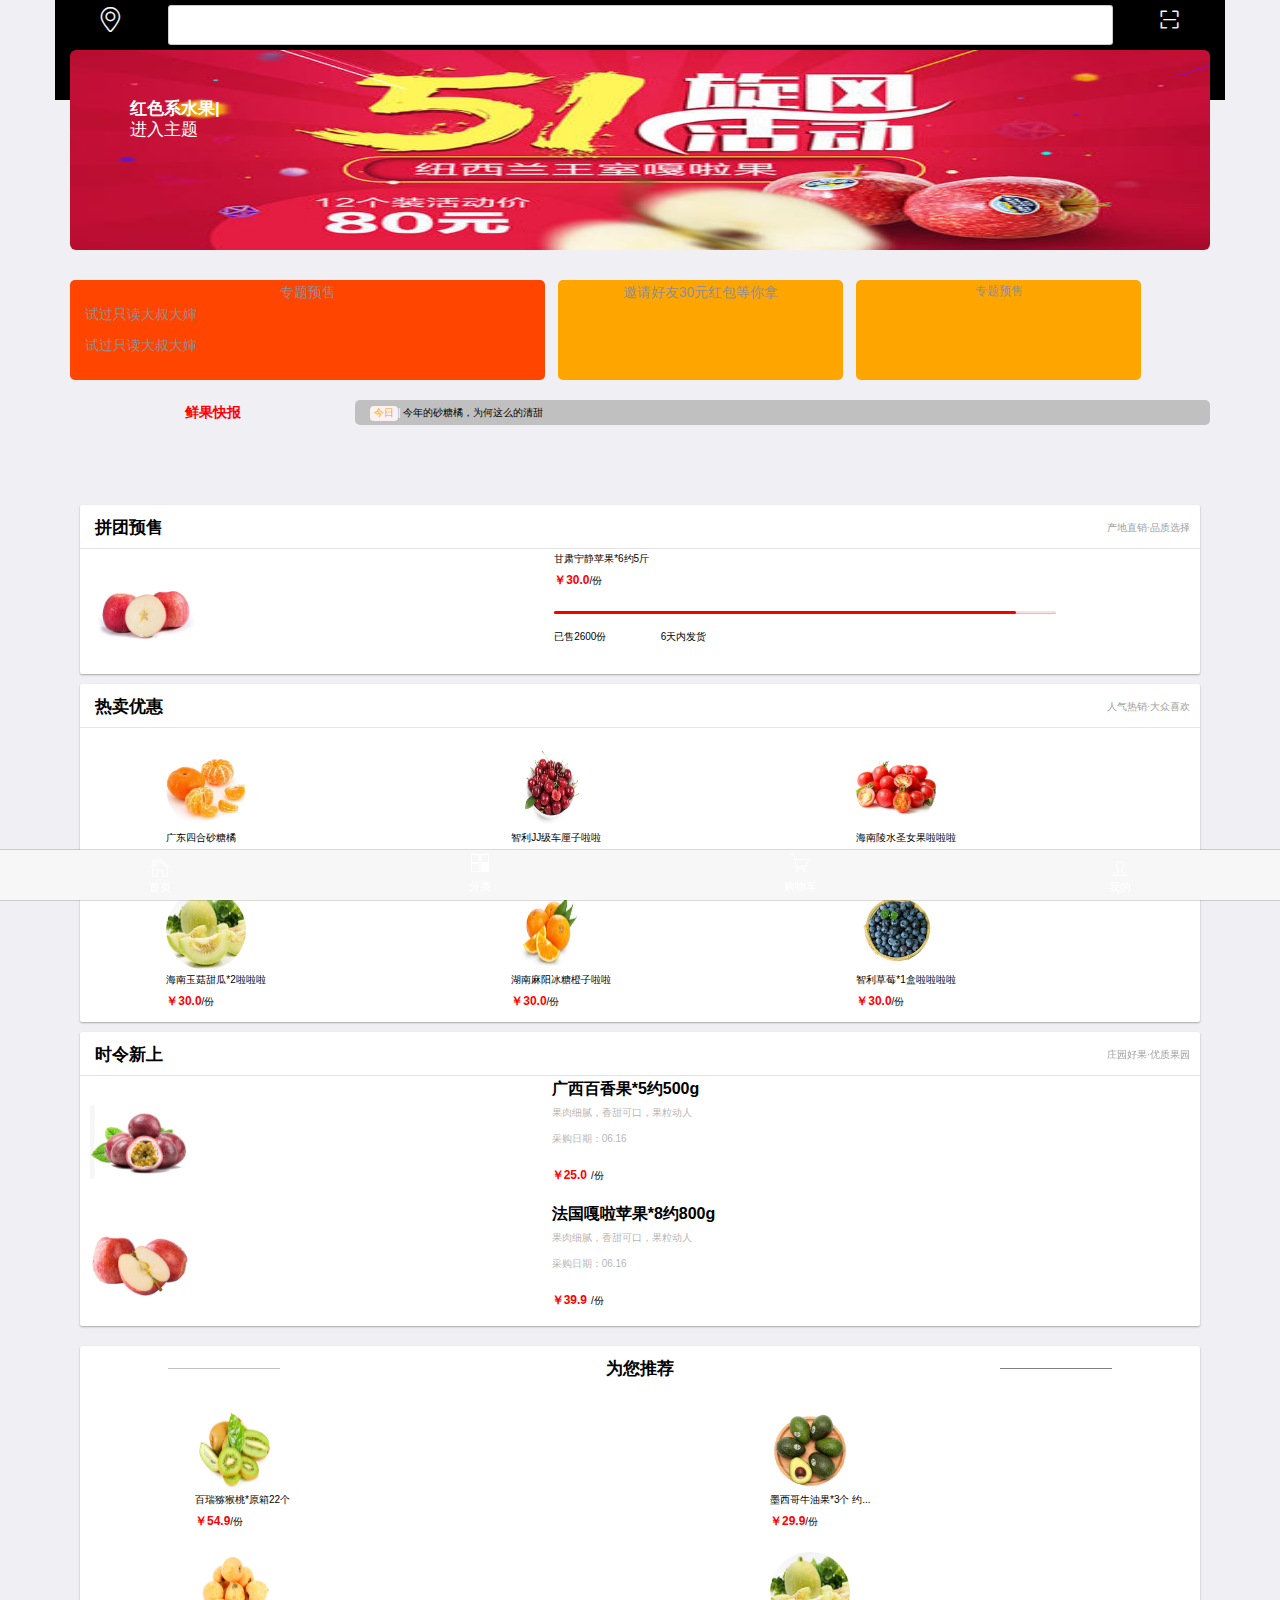
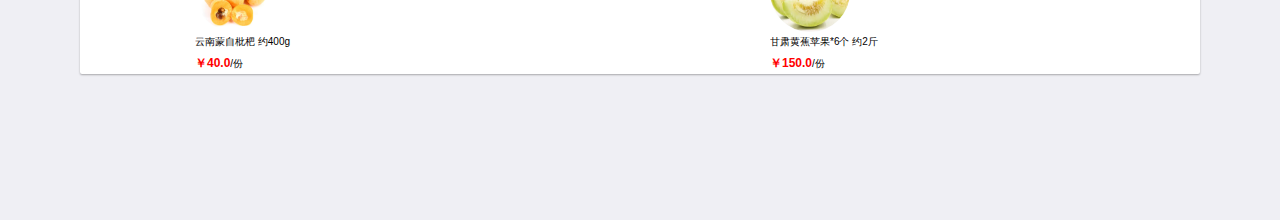
<file: index.html>
<!DOCTYPE html>
<html>

	<head>
		<meta charset="utf-8">
		<title>首页</title>
		<meta name="viewport" content="width=device-width, initial-scale=1.0">
		<!--移动App自适应-->
		<link rel="stylesheet" type="text/css" href="home改后/css/layui.css" />
		<!--layui组件-->
		<link rel="stylesheet" type="text/css" href="home改后/css/mui.css" />
		<!--mui组件-->
		<link rel="stylesheet" type="text/css" href="home改后/css/bootstrap.css" />
		<!--bootstrap-->
		<link rel="stylesheet" type="text/css" href="home改后/font/iconfont.css" />
		<!--阿里巴巴矢量图标-->
		<link rel="stylesheet" type="text/css" href="home改后/css/style.css" />
		<link rel="stylesheet" href="css/icons-extra.css" />
		<link rel="stylesheet" href="css/mui.min.css" />
		<script type="text/javascript" src="js/mui.min.js" ></script>
		<link rel="stylesheet" href="../css/bottom.css" />
		<style>
			.mui-bar-tab .mui-tab-item.mui-active {
			    color: red;
			}
			.mui-bar-tab .mui-tab-item .mui-icon-extra~.mui-tab-label {
			    font-size: 11px;
			    display: block;
			    overflow: hidden;
			    text-overflow: ellipsis;
			}
			.mui-bar .mui-icon-extra {
			    font-size: 20px;
			    position: relative;
			    z-index: 20;
			   
			}
		</style>
	</head>

	<body>
		<!--头部-->
		<header>
			<div class="container">
				<div class="row address-bar">
					<div class="col-xs-1">
						<div class="site">
							<i class="iconfont icon-map"></i>
						</div>
					</div>

					<div class="col-xs-10">
						<form  class="form-horizontal">
							<span class="search-icon">
								<i class="iconfont icon-sousuo"></i>
							</span>
							<input type="text"  placeholder="车厘子">
						</form>
					</div>

					<div class="col-xs-1">
						<div class="sand-clock">
							<i class="iconfont icon-saoma"></i>
						</div>
					</div>
				</div>
			</div>
		</header>

		<section>
			<div class="container hugescreen">
				<div class="jumbotron">
					<strong>红色系水果<span>|</span></strong>
					<div>进入主题</div>
				</div>
				<div class="row presell">
					<div class="col-xs-5">
						<div>
							<h5 class="special">
								专题预售
							</h5>
							<p>试过只读大叔大婶</p>
							<p>试过只读大叔大婶</p>
						</div>
					</div>
					<div class="col-xs-3 str">
						<div>
							<h5 class="special">邀请好友30元红包等你拿</h5>
						</div>
					</div>
					<div class="col-xs-3">
						<div>
							<h6 class="special">专题预售</h6>
						</div>
					</div>
				</div>

				<div class="row soon-the-putting">
					<div class="col-xs-3">
						<div class="wall-bulletin text-center">鲜果快报</div>
					</div>
					<div class="col-xs-9 the-clues">
						<code class="today">今日</code>|
						<p>今年的砂糖橘，为何这么的清甜</p>
					</div>
				</div>
			</div>
		</section>

		<section>
			<div class="container">
				<div class="mui-card">
					<div class="mui-card-header">拼团预售
						<div id="line-items">产地直销·品质选择</div>
					</div>
					<div class="mui-card-content">
						<div class="col-xs-3">
							<div class="imgStr">
								<img src="image/甘肃苹果.jpg" />
							</div>
						</div>

						<div class="col-xs-8">
							<div class="content price-box">
								<h4 class="price">甘肃宁静苹果*6约5斤</h4>
								<strong class="price " id="price-Color">￥30.0</strong><span class="price">/份</span>

								<div class="clearfix">
									<div class="progress-bar">
										<div class="progress"></div>
									</div>
									<div class="sold">
										<p class="price">已售2600份<span class="price">6天内发货</span></p>
									</div>
								</div>

							</div>
						</div>
					</div>
				</div>

				<div class="mui-card">
					<div class="mui-card-header">热卖优惠
						<div id="line-items">人气热销·大众喜欢</div>
					</div>
					<div class="mui-card-content-1">
						<div class="row prederential-bar">
							<div class="col-xs-3">
								<div class="img1"><img src="image/砂糖橘1.jpg"></div>
								<h5 class="price">广东四合砂糖橘</h5>
								<strong class="price " id="price-Color">￥30.0</strong><span class="price">/份</span>
							</div>
							<div class="col-xs-3">
								<div class="img1"><img src="image/车厘子1.jpg"></div>
								<h5 class="price">智利JJ级车厘子啦啦</h5>
								<strong class="price " id="price-Color">￥30.0</strong><span class="price">/份</span>
							</div>
							<div class="col-xs-3">
								<div class="img1"><img src="image/圣女果1.jpg"></div>
								<h5 class="price">海南陵水圣女果啦啦啦</h5>
								<strong class="price " id="price-Color">￥30.0</strong><span class="price">/份</span>
							</div>
						</div>

						<div class="row prederential-bar">
							<div class="col-xs-3">
								<div class="img1"><img src="image/香瓜.jpg"></div>
								<h5 class="price">海南玉菇甜瓜*2啦啦啦</h5>
								<strong class="price " id="price-Color">￥30.0</strong><span class="price">/份</span>
							</div>
							<div class="col-xs-3">
								<div class="img1"><img src="image/橙子1.jpg"></div>
								<h5 class="price">湖南麻阳冰糖橙子啦啦</h5>
								<strong class="price " id="price-Color">￥30.0</strong><span class="price">/份</span>
							</div>
							<div class="col-xs-3">
								<div class="img1"><img src="image/蓝莓.jpg"></div>
								<h5 class="price">智利草莓*1盒啦啦啦啦</h5>
								<strong class="price " id="price-Color">￥30.0</strong><span class="price">/份</span>
							</div>
						</div>
					</div>
				</div>

				<div class="mui-card">
					<div class="mui-card-header">时令新上
						<div id="line-items">庄园好果·优质果园</div>
					</div>

					<div class="row">
						<div class="mui-card-content">
							<div class="col-xs-3">
								<div class="imgStr1">
									<img src="image/百香果1.jpg" />
								</div>
							</div>

							<div class="col-xs-8">
								<div class="content price-box">
									<h2 class="price-parti">广西百香果*5约500g</h2>
									<div class="particular">
										<span>果肉细腻，香甜可口，果粒动人</span>
										<span>采购日期：06.16</span>
									</div>
									<strong class="price" id="price-Color">￥25.0</strong>
									<span class="price">/份</span>
									<!--</div>-->
								</div>
							</div>
						</div>
					</div>

					<div class="row">
						<div class="mui-card-content">
							<div class="col-xs-3">
								<div class="imgStr1">
									<img src="image/法国苹果.jpg" />
								</div>
							</div>
							<div class="col-xs-8">
								<div class="content price-box">
									<h2 class="price-parti">法国嘎啦苹果*8约800g</h2>
									<div class="particular">
										<span>果肉细腻，香甜可口，果粒动人</span>
										<span>采购日期：06.16</span>
									</div>
									<strong class="price" id="price-Color">￥39.9</strong>
									<span class="price">/份</span>
									<!--</div>-->
								</div>
							</div>
						</div>
					</div>

					<!--bottom-->
				</div>
			</div>
		</section>

		<!--
			<header>    头部标签
			<nav>		导航标签
			<article>	内容标签
			<section>	块级标签
			<aside>		侧边栏标签
			<footer>	尾部标签-->

		<article>
			<!--为您推荐-->
			<div class="container">
				<div class="mui-card">
					<div class="mui-card-header " id="panl-cen">为您推荐</div>
					<div class="mui-card-content">
						<div class="row prederential-bar for-you">
							<div class="col-xs-6">
								<div class="img2">
									<img src="image/猕猴桃1.jpg" />
								</div>
								<h5 class="price">百瑞猕猴桃*原箱22个</h5>
								<strong class="price " id="price-Color">￥54.9</strong><span class="price">/份</span>
							</div>
							<div class="col-xs-6">
								<div class="img2">
									<img src="image/牛油果.jpg" />
								</div>
								<h5 class="price">墨西哥牛油果*3个 约...</h5>
								<strong class="price " id="price-Color">￥29.9</strong><span class="price">/份</span>
							</div>
						</div>

						<div class="row prederential-bar for-you">
							<div class="col-xs-6">
								<div class="img2">
									<img src="image/枇杷1.jpg" />
								</div>
								<h5 class="price">云南蒙自枇杷 约400g</h5>
								<strong class="price " id="price-Color">￥40.0</strong><span class="price">/份</span>
							</div>
							<div class="col-xs-6">
								<div class="img2">
									<img src="image/香瓜.jpg" />
								</div>
								<h5 class="price">甘肃黄蕉苹果*6个 约2斤</h5>
								<strong class="price " id="price-Color">￥150.0</strong><span class="price">/份</span>
							</div>
						</div>

					</div>
				</div>
			</div>
		</article>
		<!--底部按钮-->
		
		<nav class="mui-bar mui-bar-tab">
			<a class="mui-tab-item mui-active" href="#">
				<span class="mui-icon mui-icon-home"></span>
				<span class="mui-tab-label">首页</span>
			</a>
			<a class="mui-tab-item " href="Friut/subpage/classify.html">
				<span class="mui-icon-extra mui-icon-extra-class"></span>
				<span class="mui-tab-label">分类</span>
			</a>
			<a class="mui-tab-item " href="Friut/subpage/shopping.html">
				<span class="mui-icon-extra mui-icon-extra-cart"></span>
				<span class="mui-tab-label">购物车</span>
			</a>
			<a class="mui-tab-item" href="Friut/subpage/personal.html">
				<span class="mui-icon mui-icon-person"></span>
				<span class="mui-tab-label">我的</span>
			</a>
		</nav>

		<!--<footer class="mui-bar mui-bar-tab">
			<div class="container">
				<a class="mui-tab-item mui-active" href="#">
					<span class="mui-icon mui-icon-home"></span>
					<span class="mui-tab-label">首页</span>
				</a>
				<a class="mui-tab-item " href="subpage/classify.html">
					<span class="mui-icon-extra mui-icon-extra-class"></span>
					<span class="mui-tab-label">分类</span>
				</a>
				<a class="mui-tab-item " href="subpage/shopping.html">
					<span class="mui-icon-extra mui-icon-extra-cart"></span>
					<span class="mui-tab-label">购物车</span>
				</a>
				<a class="mui-tab-item" href="subpage/personal.html">
					<span class="mui-icon mui-icon-person"></span>
					<span class="mui-tab-label">我的</span>
				</a>
			</div>
		</footer>-->
	
	</body>

</html>
</file>
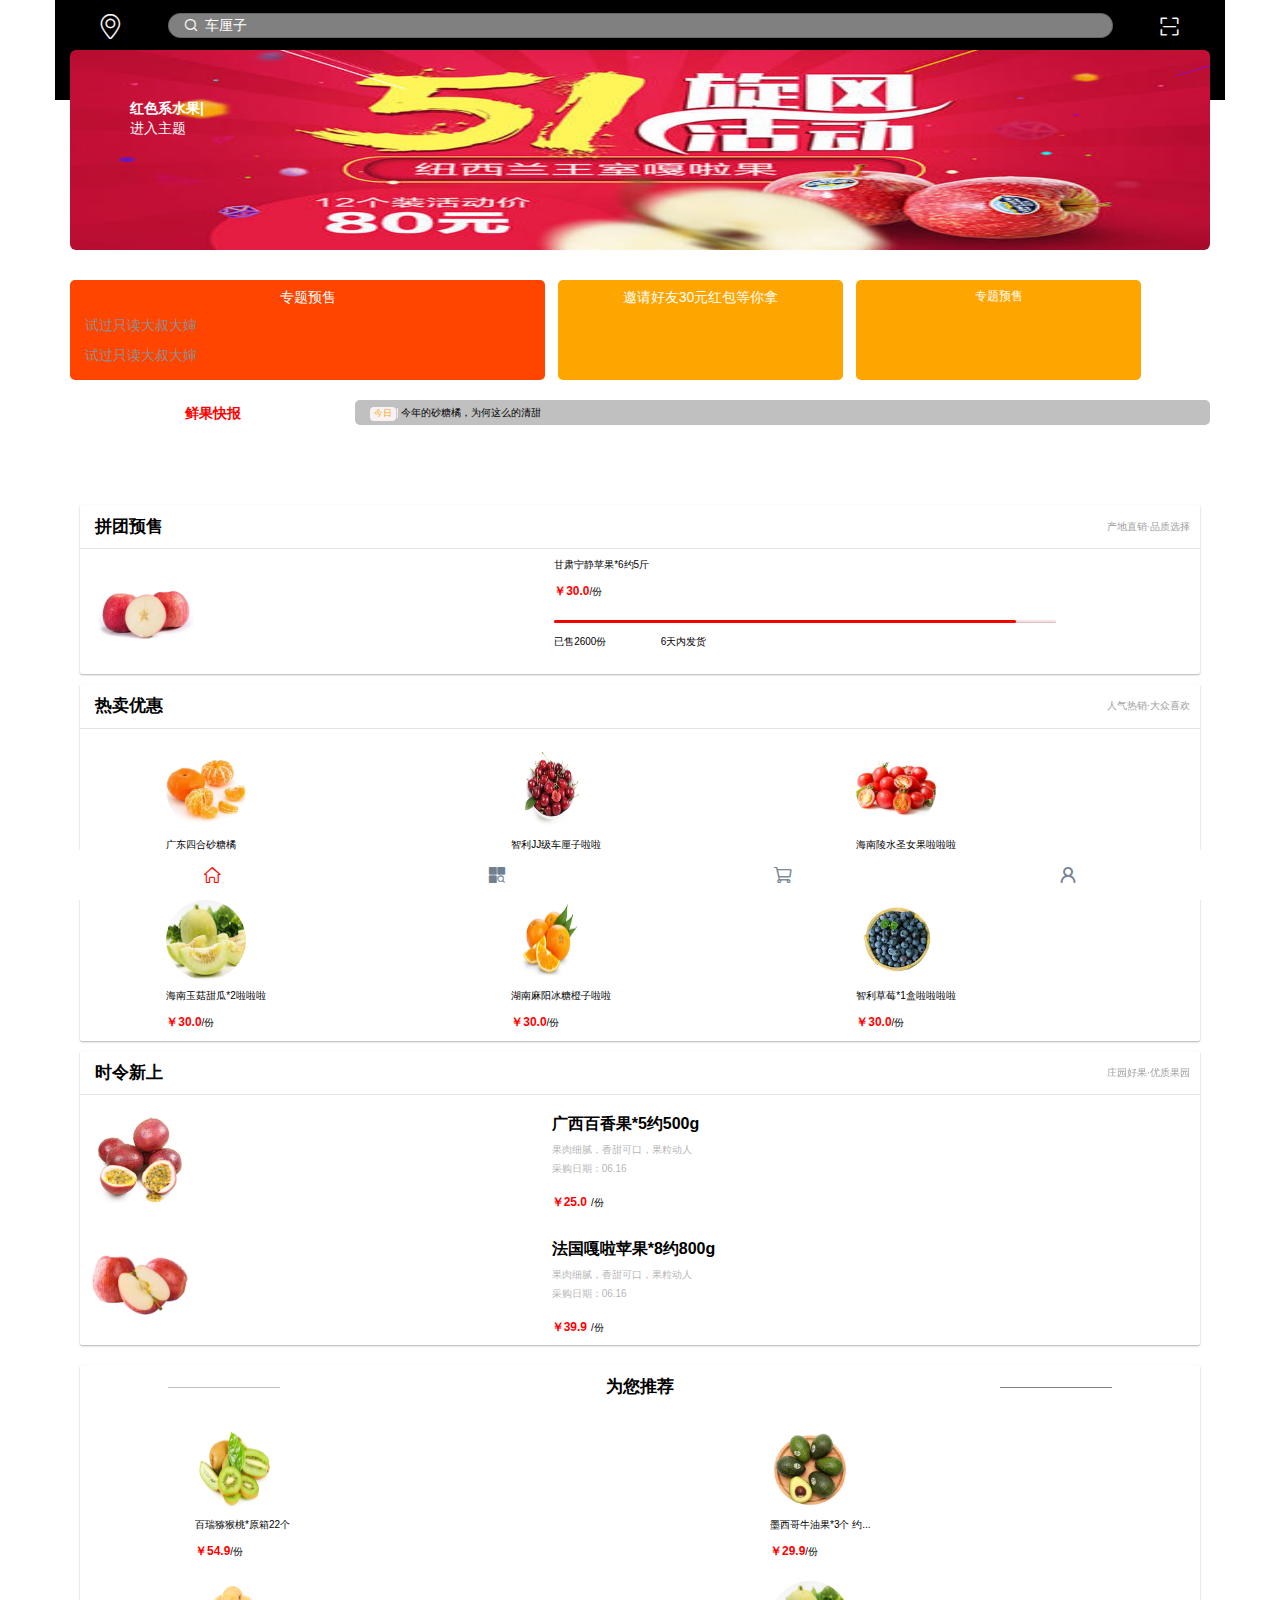
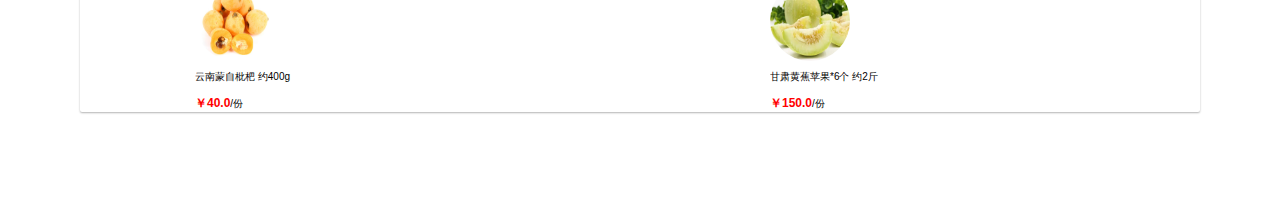
<file: home改后/home.html>
<!DOCTYPE html>
<html>

	<head>
		<meta charset="utf-8">
		<title>开始使用混合组件</title>
		<meta name="viewport" content="width=device-width, initial-scale=1.0">
		<!--移动App自适应-->
		<link rel="stylesheet" type="text/css" href="css/layui.css" />
		<!--layui组件-->
		<link rel="stylesheet" type="text/css" href="css/mui.css" />
		<!--mui组件-->
		<link rel="stylesheet" type="text/css" href="css/bootstrap.css" />
		<!--bootstrap-->
		<link rel="stylesheet" type="text/css" href="font/iconfont.css" />
		<!--阿里巴巴矢量图标-->
		<link rel="stylesheet" type="text/css" href="css/style.css" />

	</head>

	<body>
		<!--头部-->
		<header>
			<div class="container">
				<div class="row address-bar">
					<div class="col-xs-1">
						<div class="site">
							<i class="iconfont icon-map"></i>
						</div>
					</div>

					<div class="col-xs-10">
						<form  class="form-horizontal">
							<span class="search-icon">
								<i class="iconfont icon-sousuo"></i>
							</span>
							<input type="text"  placeholder="车厘子">
						</form>
					</div>

					<div class="col-xs-1">
						<div class="sand-clock">
							<i class="iconfont icon-saoma"></i>
						</div>
					</div>
				</div>
			</div>
		</header>

		<section>
			<div class="container hugescreen">
				<div class="jumbotron">
					<strong>红色系水果<span>|</span></strong>
					<div>进入主题</div>
				</div>
				<div class="row presell">
					<div class="col-xs-5">
						<div>
							<h5 class="special">
								专题预售
							</h5>
							<p>试过只读大叔大婶</p>
							<p>试过只读大叔大婶</p>
						</div>
					</div>
					<div class="col-xs-3 str">
						<div>
							<h5 class="special">邀请好友30元红包等你拿</h5>
						</div>
					</div>
					<div class="col-xs-3">
						<div>
							<h6 class="special">专题预售</h6>
						</div>
					</div>
				</div>

				<div class="row soon-the-putting">
					<div class="col-xs-3">
						<div class="wall-bulletin text-center">鲜果快报</div>
					</div>
					<div class="col-xs-9 the-clues">
						<code class="today">今日</code>|
						<p>今年的砂糖橘，为何这么的清甜</p>
					</div>
				</div>
			</div>
		</section>

		<section>
			<div class="container">
				<div class="mui-card">
					<div class="mui-card-header">拼团预售
						<div id="line-items">产地直销·品质选择</div>
					</div>
					<div class="mui-card-content">
						<div class="col-xs-3">
							<div class="imgStr">
								<img src="images/甘肃苹果.jpg" />
							</div>
						</div>

						<div class="col-xs-8">
							<div class="content price-box">
								<h4 class="price">甘肃宁静苹果*6约5斤</h4>
								<strong class="price " id="price-Color">￥30.0</strong><span class="price">/份</span>

								<div class="clearfix">
									<div class="progress-bar">
										<div class="progress"></div>
									</div>
									<div class="sold">
										<p class="price">已售2600份<span class="price">6天内发货</span></p>
									</div>
								</div>

							</div>
						</div>
					</div>
				</div>

				<div class="mui-card">
					<div class="mui-card-header">热卖优惠
						<div id="line-items">人气热销·大众喜欢</div>
					</div>
					<div class="mui-card-content-1">
						<div class="row prederential-bar">
							<div class="col-xs-3">
								<div class="img1"><img src="images/砂糖橘1.jpg"></div>
								<h5 class="price">广东四合砂糖橘</h5>
								<strong class="price " id="price-Color">￥30.0</strong><span class="price">/份</span>
							</div>
							<div class="col-xs-3">
								<div class="img1"><img src="images/车厘子1.jpg"></div>
								<h5 class="price">智利JJ级车厘子啦啦</h5>
								<strong class="price " id="price-Color">￥30.0</strong><span class="price">/份</span>
							</div>
							<div class="col-xs-3">
								<div class="img1"><img src="images/圣女果1.jpg"></div>
								<h5 class="price">海南陵水圣女果啦啦啦</h5>
								<strong class="price " id="price-Color">￥30.0</strong><span class="price">/份</span>
							</div>
						</div>

						<div class="row prederential-bar">
							<div class="col-xs-3">
								<div class="img1"><img src="images/香瓜.jpg"></div>
								<h5 class="price">海南玉菇甜瓜*2啦啦啦</h5>
								<strong class="price " id="price-Color">￥30.0</strong><span class="price">/份</span>
							</div>
							<div class="col-xs-3">
								<div class="img1"><img src="images/橙子1.jpg"></div>
								<h5 class="price">湖南麻阳冰糖橙子啦啦</h5>
								<strong class="price " id="price-Color">￥30.0</strong><span class="price">/份</span>
							</div>
							<div class="col-xs-3">
								<div class="img1"><img src="images/蓝莓.jpg"></div>
								<h5 class="price">智利草莓*1盒啦啦啦啦</h5>
								<strong class="price " id="price-Color">￥30.0</strong><span class="price">/份</span>
							</div>
						</div>
					</div>
				</div>

				<div class="mui-card">
					<div class="mui-card-header">时令新上
						<div id="line-items">庄园好果·优质果园</div>
					</div>

					<div class="row">
						<div class="mui-card-content">
							<div class="col-xs-3">
								<div class="imgStr1">
									<img src="images/百香果2.jpg" />
								</div>
							</div>

							<div class="col-xs-8">
								<div class="content price-box">
									<h2 class="price-parti">广西百香果*5约500g</h2>
									<div class="particular">
										<span>果肉细腻，香甜可口，果粒动人</span>
										<span>采购日期：06.16</span>
									</div>
									<strong class="price" id="price-Color">￥25.0</strong>
									<span class="price">/份</span>
									<!--</div>-->
								</div>
							</div>
						</div>
					</div>

					<div class="row">
						<div class="mui-card-content">
							<div class="col-xs-3">
								<div class="imgStr1">
									<img src="images/法国苹果.jpg" />
								</div>
							</div>
							<div class="col-xs-8">
								<div class="content price-box">
									<h2 class="price-parti">法国嘎啦苹果*8约800g</h2>
									<div class="particular">
										<span>果肉细腻，香甜可口，果粒动人</span>
										<span>采购日期：06.16</span>
									</div>
									<strong class="price" id="price-Color">￥39.9</strong>
									<span class="price">/份</span>
									<!--</div>-->
								</div>
							</div>
						</div>
					</div>

					<!--bottom-->
				</div>
			</div>
		</section>

		<!--
			<header>    头部标签
			<nav>		导航标签
			<article>	内容标签
			<section>	块级标签
			<aside>		侧边栏标签
			<footer>	尾部标签-->

		<article>
			<!--为您推荐-->
			<div class="container">
				<div class="mui-card">
					<div class="mui-card-header " id="panl-cen">为您推荐</div>
					<div class="mui-card-content">
						<div class="row prederential-bar for-you">
							<div class="col-xs-6">
								<div class="img2">
									<img src="images/猕猴桃1.jpg" />
								</div>
								<h5 class="price">百瑞猕猴桃*原箱22个</h5>
								<strong class="price " id="price-Color">￥54.9</strong><span class="price">/份</span>
							</div>
							<div class="col-xs-6">
								<div class="img2">
									<img src="images/牛油果.jpg" />
								</div>
								<h5 class="price">墨西哥牛油果*3个 约...</h5>
								<strong class="price " id="price-Color">￥29.9</strong><span class="price">/份</span>
							</div>
						</div>

						<div class="row prederential-bar for-you">
							<div class="col-xs-6">
								<div class="img2">
									<img src="images/枇杷1.jpg" />
								</div>
								<h5 class="price">云南蒙自枇杷 约400g</h5>
								<strong class="price " id="price-Color">￥40.0</strong><span class="price">/份</span>
							</div>
							<div class="col-xs-6">
								<div class="img2">
									<img src="images/香瓜.jpg" />
								</div>
								<h5 class="price">甘肃黄蕉苹果*6个 约2斤</h5>
								<strong class="price " id="price-Color">￥150.0</strong><span class="price">/份</span>
							</div>
						</div>

					</div>
				</div>
			</div>
		</article>
		<!--底部按钮-->

		<footer class="mui-bar mui-bar-tab">
			<div class="container">
				<a class="mui-tab-item mui-active">
					<i class="iconfont icon-shouye"></i>
				</a>
				<a class="mui-tab-item">
					<i class="iconfont icon-fenlei"></i>
				</a>
				<a class="mui-tab-item">
					<i class="iconfont icon-gouwuche"></i>
				</a>
				<a class="mui-tab-item">
					<i class="iconfont icon-changyonglianxiren"></i>
				</a>
			</div>
		</footer>
	
	</body>

</html>
</file>
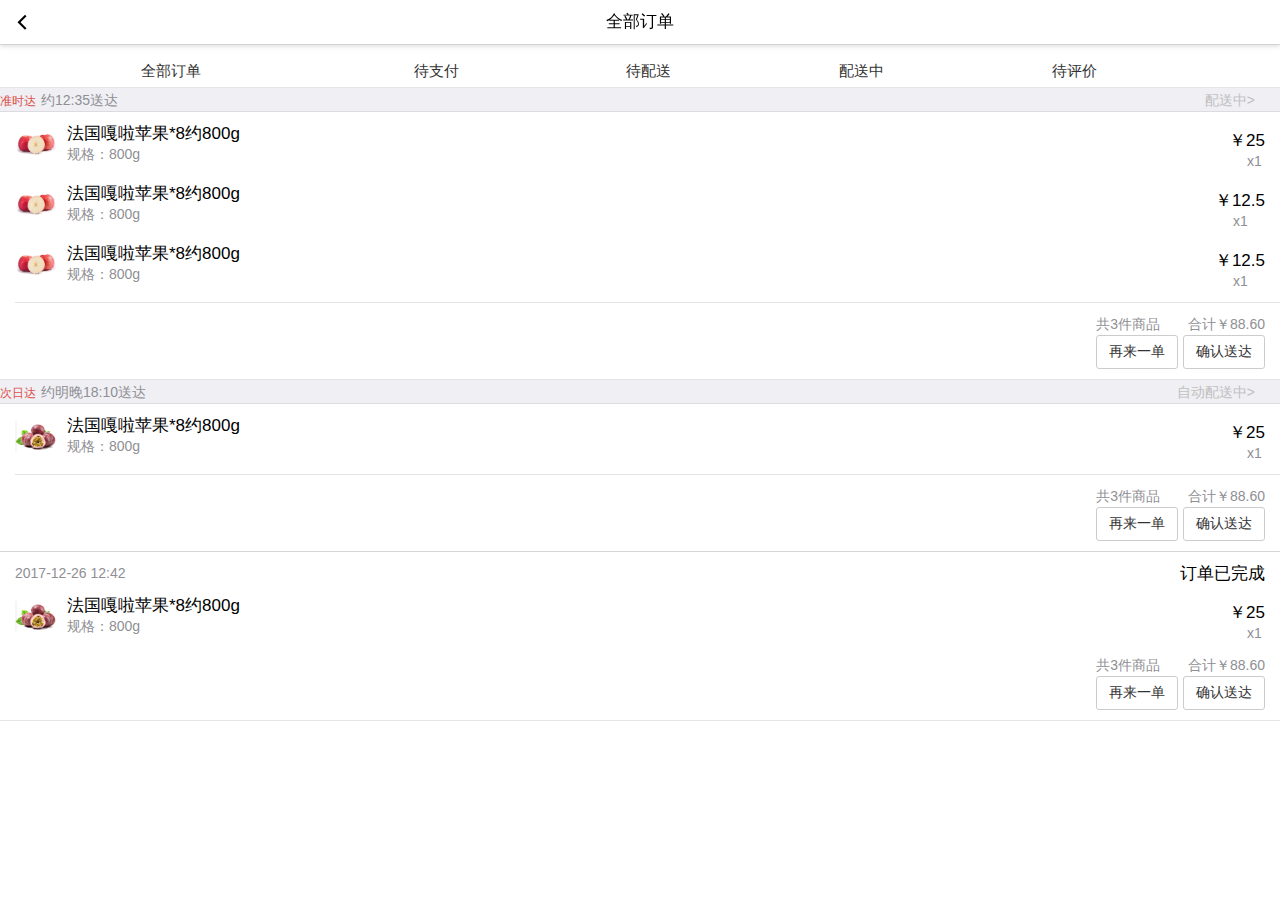
<file: subpage/orders.html>
<!DOCTYPE html>
<html>
	<head>
		<meta charset="UTF-8">
		<<title>全部订单</title>
		<meta name="viewport" content="width=device-width, initial-scale=1,maximum-scale=1, user-scalable=no">
		<meta name="apple-mobile-web-app-capable" content="yes">
		<meta name="apple-mobile-web-app-status-bar-style" content="black">
		<link rel="stylesheet" href="../css/mui.min.css" />
		<style>
			header{
				background-color: white;
			}
			body{
				background-color: white;
			}
			.ual li{
				margin-left:5px;
			}
			.p2{
				padding-left: 20px;
			}
			.a{
				margin-top: -35px;
			}
			.p3{
				padding-left: 18px;
			}
			.p5{
				padding-left: -20px;
			}
			.at{
				width: 100px;
				height: 40px;
				border:1px solid red;
			}
			.pac{
				padding-left: 20px;
			}
			.mui-content{
				margin-top: -35px;
			}
			.mui-bar-nav-c {
				top: 0;
				-webkit-box-shadow: 0 1px 6px #ccc;
				box-shadow: 0 1px 6px #ccc;
				background-color: white;
			}
			.mui-bar-nav.mui-bar .mui-icon-a {
				margin-right: -10px;
				margin-left: -10px;
				padding-right: 10px;
				padding-left: 10px;
				color: black;
			}
		</style>
	</head>
	<body>
		<header id="header" class="mui-bar mui-bar-nav mui-bar-nav-c">
			<a class="mui-action-back mui-icon mui-icon-a mui-icon-left-nav mui-pull-left" href="personal.html"></a>
			<h1 class="mui-title">全部订单</h1>
		</header>
		<div class="mui-content">
		    <ul class="mui-table-view mui-grid-view ual">
			    <li class="mui-table-view-cell mui-media mui-col-xs-3">
			        <a href="#">
			            <div class="mui-media-body">全部订单</div>
			        </a>
			    </li>
			    <li class="mui-table-view-cell mui-media mui-col-xs-2">
			        <a href="#">
			            <div class="mui-media-body">待支付</div>
			        </a>
			    </li>
			    <li class="mui-table-view-cell mui-media mui-col-xs-2">
			        <a href="#">
			            <div class="mui-media-body">待配送</div>
			        </a>
			    </li>
			    <li class="mui-table-view-cell mui-media mui-col-xs-2">
			        <a href="#">
			            <div class="mui-media-body">配送中</div>
			        </a>
			    </li>
			    <li class="mui-table-view-cell mui-media mui-col-xs-2">
			        <a href="#">
			            <div class="mui-media-body">待评价</div>
			        </a>
			    </li>
			</ul>
			<div class="container">
				<h5><span class="mui-badge mui-badge-danger mui-badge-inverted">准时达</span>约12:35送达
					<a style="margin-right: 25px;color: #C0C0C0;" href="#" class="mui-navigate-right mui-pull-right">配送中></a>
				</h5>
				<ul class="mui-table-view">
				    <li class="mui-table-view-cell mui-media">
				        <a href="javascript:;">
				            <img class="mui-media-object mui-pull-left" src="../image/甘肃苹果.jpg">
				            <div class="mui-media-body">
				            	法国嘎啦苹果*8约800g
				                <p class="mui-ellipsis">规格：800g</p>
				            </div>
				            <div class="mui-media-body mui-pull-right a">
				            	￥25
				                <p class="mui-ellipsis p3">x1</p>
				            </div>
				        </a>
				        <a href="javascript:;">
				            <img class="mui-media-object mui-pull-left" src="../image/甘肃苹果.jpg">
				            <div class="mui-media-body">
				            	法国嘎啦苹果*8约800g
				                <p class="mui-ellipsis">规格：800g</p>
				            </div>
				            <div class="mui-media-body mui-pull-right a">
				            	￥12.5
				                <p class="mui-ellipsis p3">x1</p>
				            </div>
				        </a>
				        <a href="javascript:;">
				            <img class="mui-media-object mui-pull-left" src="../image/甘肃苹果.jpg">
				            <div class="mui-media-body">
				            	法国嘎啦苹果*8约800g
				                <p class="mui-ellipsis">规格：800g</p>
				            </div>
				            <div class="mui-media-body mui-pull-right a">
				            	￥12.5
				                <p class="mui-ellipsis p3">x1</p>
				            </div>
				        </a>
				    </li>
				    <li class="mui-table-view-cell mui-media">
				   		<a href="javascript:;">
				            <div class="mui-media-body mui-pull-right">
				            	<p class="text-muted">共3件商品<span class="mui-pull-right">合计￥88.60</span></p>
				            	<button type="button" class="btn btn-default">再来一单</button>
				            	<button type="button" class="btn btn-default">确认送达</button>
				            </div>
				            
				        </a>
				    </li>
				</ul>
				<h5><span class="mui-badge mui-badge-danger mui-badge-inverted">次日达</span>约明晚18:10送达
					<a style="margin-right: 25px;color: #C0C0C0;" href="#" class="mui-navigate-right mui-pull-right">自动配送中></a>
				</h5>
				<ul class="mui-table-view">
				    <li class="mui-table-view-cell mui-media">
				        <a href="javascript:;">
				            <img class="mui-media-object mui-pull-left" src="../image/百香果1.jpg">
				            <div class="mui-media-body">
				            	法国嘎啦苹果*8约800g
				                <p class="mui-ellipsis">规格：800g</p>
				            </div>
				            <div class="mui-media-body mui-pull-right a">
				            	￥25
				                <p class="mui-ellipsis p3">x1</p>
				            </div>
				        </a>
				    </li>
				    <li class="mui-table-view-cell mui-media">
				   		<a href="javascript:;">
				            <div class="mui-media-body mui-pull-right">
				            	<p class="text-muted">共3件商品<span class="mui-pull-right">合计￥88.60</span></p>
				            	<button type="button" class="btn btn-default">再来一单</button>
				            	<button type="button" class="btn btn-default">确认送达</button>
				            </div>
				            
				        </a>
				    </li>
				</ul>
				<ul class="mui-table-view">
				    <li class="mui-table-view-cell mui-media">
				   		<a href="javascript:;">
				            <div class="mui-media-body">
				            	<p class="mui-pull-left">2017-12-26 12:42</p>
				            	<span class="mui-pull-right">订单已完成</span>
				            </div>
				        </a>
				        <a href="javascript:;">
				            <img class="mui-media-object mui-pull-left" src="../image/百香果1.jpg">
				            <div class="mui-media-body">
				            	法国嘎啦苹果*8约800g
				                <p class="mui-ellipsis">规格：800g</p>
				            </div>
				            <div class="mui-media-body mui-pull-right a">
				            	￥25
				                <p class="mui-ellipsis p3">x1</p>
				            </div>
				        </a>
				        <a href="javascript:;">
				            <div class="mui-media-body mui-pull-right">
				            	<p class="text-muted">共3件商品<span class="mui-pull-right">合计￥88.60</span></p>
				            	<button type="button" class="btn btn-default">再来一单</button>
				            	<button type="button" class="btn btn-default">确认送达</button>
				            </div>
				        </a>
				    </li>
				</ul>
			</div>
		</div>
	</body>
</html>
</file>
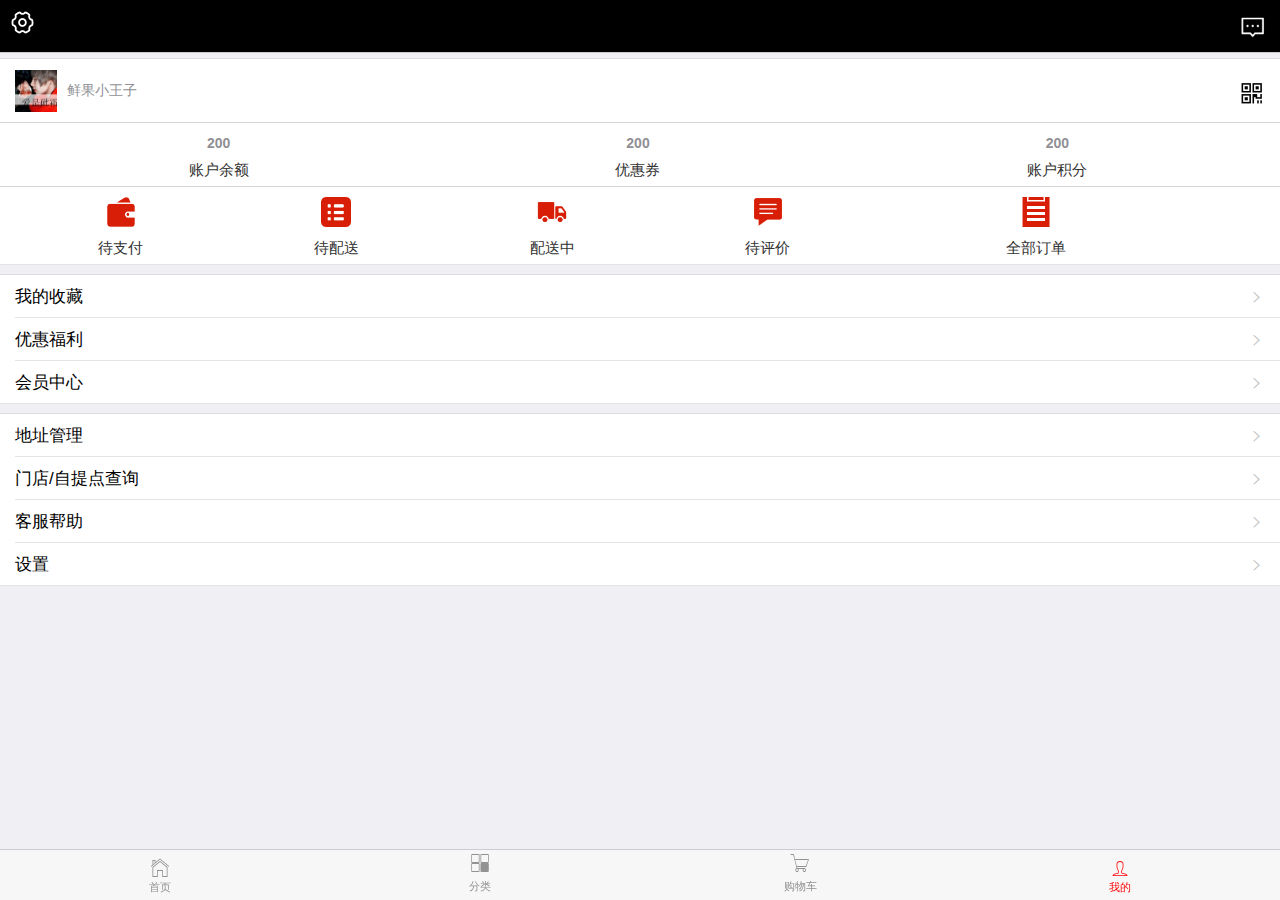
<file: subpage/personal.html>
<!DOCTYPE html>
<html>
	<head>
		<meta charset="UTF-8">
		<title>个人中心</title>
		<meta name="viewport" content="width=device-width, initial-scale=1,maximum-scale=1, user-scalable=no">
		<meta name="apple-mobile-web-app-capable" content="yes">
		<meta name="apple-mobile-web-app-status-bar-style" content="black">
		<link rel="stylesheet" href="../css/mui.min.css" />
		<link rel="stylesheet" href="../css/bottom.css" />
		<link rel="stylesheet" href="../css/icons-extra.css" />
		<style>
			.nav-top{
				width: 100%;
				height: 100px;
				/*background-color: black;*/
			}
			.nav-top span{
				color: white;
			}
			.a1 img{
				width: 30px;
				height: 30px;
			}
			.a2 img{
				width: 30px;
				height: 30px;
			}
			.ua{
				margin-top: 10px;
			}
			.p1{
				padding-top: 10px;
			}
			.img1{
				width: 30px;
				height: 30px;
			}
			.img2{
				width: 25px;
				height: 25px;
				margin-top: 10px;
			}
			.lala li{
				margin-left: 8px;
			}
			.aimg img{
				width: 30px;
				height: 30px;
				margin-left: -2px;
			}
			.s img{
				width: 25px;
				height: 25px;
			}
			.b img{
				width: 35px;
				height: 35px;
			}
			.mui-bar-nav-a {
				top: 0;
				-webkit-box-shadow: 0 1px 6px #ccc;
				box-shadow: 0 1px 6px #ccc;
				background-color: black;
			}
			.mui-bar-a{
				position: fixed;
				z-index: 10;
				right: 0;
				left: 0;
				height: 52px;
				padding-right: 10px;
				padding-left: 10px;
				border-bottom: 0;
				-webkit-box-shadow: 0 0 1px rgba(0, 0, 0, .85);
				box-shadow: 0 0 1px rgba(0, 0, 0, .85);
				-webkit-backface-visibility: hidden;
				backface-visibility: hidden
			}
			.mui-pull-left-q{
				float: left;
				margin-top: 10px;
			}
			.mui-pull-right-w {
				float: right;
				margin-top: 10px;
			}
		</style>
	</head>
	<body>
		<header class="mui-bar mui-bar-a mui-bar-nav mui-bar-nav-a s">
			<div class="mui-pull-left  mui-pull-left-q">
				<a href="#">
					<img src="../image/设置.png" />
				</a>
			</div>
			<div class="mui-pull-right mui-pull-right-w b">
				<a href="#">
					<img src="../image/message.png" />
				</a>
			</div>
		</header>
		<div class="mui-content">
			<ul class="mui-table-view">
			    <li class="mui-table-view-cell mui-media">
			        <a href="javascript:;">
			        	<img class="mui-media-object mui-pull-left" src="../image/头像.jpg">
			            <img class="mui-pull-right img2" src="../image/二维码.png">
			            <div class="mui-media-body">
			                <p class="p1">鲜果小王子</p> 
			            </div>
			        </a>
			    </li>
			</ul>
			<ul class="mui-table-view mui-grid-view">
			    <li class="mui-table-view-cell mui-media mui-col-xs-4">
			        <a href="#">
			            <p><strong>200</strong></p>
			            <div class="mui-media-body">账户余额</div>
			        </a>
			    </li>
			    <li class="mui-table-view-cell mui-media mui-col-xs-4">
			        <a href="#">
			            <p><strong>200</strong></p>
			            <div class="mui-media-body">优惠券</div>
			        </a>
			    </li>
			    <li class="mui-table-view-cell mui-media mui-col-xs-4">
			        <a href="#">
			            <p><strong>200</strong></p>
			            <div class="mui-media-body">账户积分</div>
			        </a>
			    </li>
			</ul>
			<ul class="mui-table-view mui-grid-view lala">
			    <li class="mui-table-view-cell mui-media mui-col-xs-2 lia">
			        <a href="#">
			            <img src="../image/待支付.png" class="img1">
			            <div class="mui-media-body">待支付</div>
			        </a>
			    </li>
			    <li class="mui-table-view-cell mui-media mui-col-xs-2">
			        <a href="#">
			            <img src="../image/列表清单.png" class="img1">
			            <div class="mui-media-body">待配送</div>
			        </a>
			    </li>
			    <li class="mui-table-view-cell mui-media mui-col-xs-2">
			        <a href="#">
			            <img src="../image/配送.png" class="img1">
			            <div class="mui-media-body">配送中</div>
			        </a>
			    </li>
			    <li class="mui-table-view-cell mui-media mui-col-xs-2">
			        <a href="#">
			            <img src="../image/评价.png" class="img1">
			            <div class="mui-media-body">待评价</div>
			        </a>
			    </li>
			    <li class="mui-table-view-cell mui-media mui-col-xs-3">
			        <a href="orders.html">
			            <img src="../image/订单.png" class="img1">
			            <div class="mui-media-body">全部订单</div>
			        </a>
			    </li>
			</ul>
		 	<ul class="mui-table-view ua">
		       <li class="mui-table-view-cell">
		            <a class="mui-navigate-right">我的收藏</a>
		        </li>
		        <li class="mui-table-view-cell">
		            <a class="mui-navigate-right">优惠福利</a>
		        </li>
		        <li class="mui-table-view-cell">
		            <a class="mui-navigate-right">会员中心</a>
		        </li>
		    </ul>
		    <ul class="mui-table-view ua">
		        <li class="mui-table-view-cell">
		            <a class="mui-navigate-right">地址管理</a>
		        </li>
		        <li class="mui-table-view-cell">
		            <a class="mui-navigate-right">门店/自提点查询</a>
		        </li>
		        <li class="mui-table-view-cell">
		            <a class="mui-navigate-right">客服帮助</a>
		        </li>
		         <li class="mui-table-view-cell">
		            <a class="mui-navigate-right">设置</a>
		        </li>
		    </ul>
		    <nav class="mui-bar mui-bar-tab aimg">
				<a href="../home.html" class="mui-tab-item">
					<span class="mui-icon mui-icon-home"></span>
					<span class="mui-tab-label">首页</span>
				</a>
				<a href="classify.html" class="mui-tab-item ">
					<span class="mui-icon-extra mui-icon-extra-class"></span>
					<span class="mui-tab-label">分类</span>
				</a>
				<a href="shopping.html" class="mui-tab-item" >
					<span class="mui-icon-extra mui-icon-extra-cart"></span>
					<span class="mui-tab-label">购物车</span>
				</a>
				<a class="mui-tab-item mui-active" href="#">
					<span class="mui-icon mui-icon-person"></span>
					<span class="mui-tab-label">我的</span>
				</a>
			</nav>
		</div>
		
	</body>
</html>
</file>
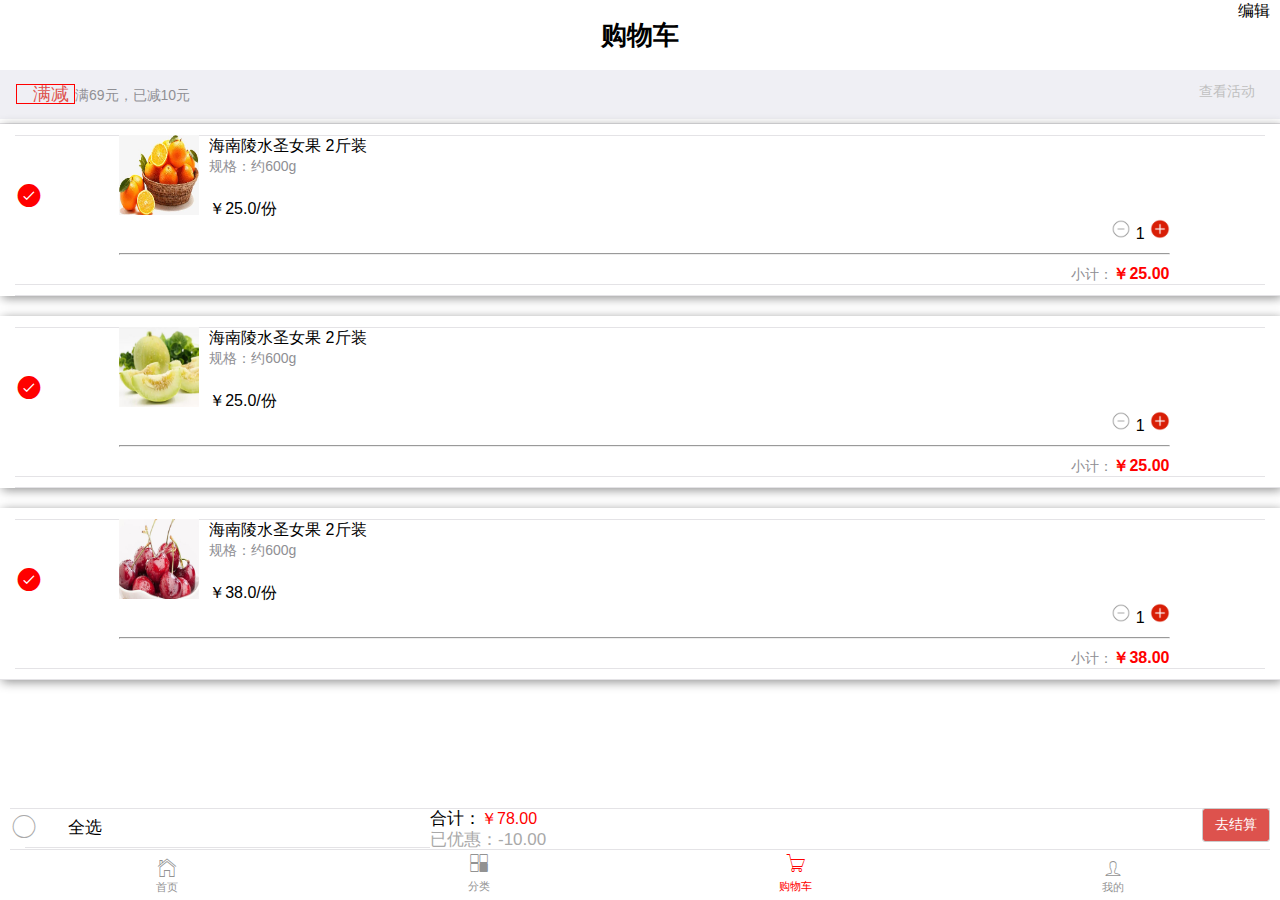
<file: subpage/shopping.html>
<!DOCTYPE html>
<html>

	<head>
		<meta charset="UTF-8">
		<meta name="viewport" content="width=device-width,initial-scale=1,minimum-scale=1,maximum-scale=1,user-scalable=no" />

		<title>购物车</title>
		
		<link rel="stylesheet" href="../css/mui.min.css" />
		<link rel="stylesheet" href="../css/icons-extra.css" />
		<script type="text/javascript" src="../js/mui.min.js"></script>
		<link rel="stylesheet" href="../css/bottom.css" />
		<style>
			body {
				font-family: 'Helvetica Neue', Helvetica, sans-serif;
				font-size: 17px;
				line-height: 21px;
				color: #000;
				background-color: white;
				-webkit-overflow-scrolling: touch;
			}
			
			.mui-bar-nav {
				height: 60px;
				top: 0px;
				-webkit-box-shadow: 0 0px 0px white;
				box-shadow: 0 0px 0px white;
			}
			
			.mui-bar {
				position: fixed;
				z-index: 10;
				right: 0;
				left: 0;
				height: 70px;
				padding-right: 10px;
				padding-left: 10px;
				border-bottom: 0;
				background-color: white;
				-webkit-box-shadow: 0 0 0px rgba(0, 0, 0, .85);
				box-shadow: 0 0 0px rgba(0, 0, 0, .85);
				-webkit-backface-visibility: hidden;
				backface-visibility: hidden;
			}
			
			.mui-title {
				font-size: 26px;
				font-weight: 900;
				line-height: 70px;
				position: absolute;
				display: block;
				width: 100%;
				margin: 0 -10px;
				padding: 0;
				text-align: center;
				white-space: nowrap;
				color: #000;
			}
			
			.mui-content {
				margin-top: 20px;
			}
			
			h5 {
				padding-top: 15px;
				padding-bottom: 15px;
				text-indent: 16px;
			}
			
			.mui-badge {
				border: 1px solid red;
				font-size: 18px;
				line-height: 1;
				display: inline-block;
				padding: 0px 0px;
				color: #333;
				border-radius: 0px;
				background-color: rgba(0, 0, 0, .15);
			}
			
			.mui-table-view .mui-media-object {
				line-height: 80px;
				max-width: 80px;
				height: 80px;
			}
			
			.jiahao {
				width: 20px;
				height: 20px;
			}
			
			.mui-table-view li {
				margin-bottom: 20px;
				box-shadow: 2px 2px 10px #909090;
			}
			
			.mui-checkbox input[name="checkbox1"]:before {
				line-height: 4;
			}
			.mui-checkbox input[type=checkbox]:checked:before{
				color: red;
			}
			.mui-checkbox.mui-left input[type=checkbox], .mui-radio.mui-left input[type=radio] {
			    left: 0px;
			}
			.font{
				color: black;
				font-size: 16px;
			}
			footer{
				position: fixed;
			}
			.font-red{
				color: red;
				font-size:16px;
			}
			
		</style>
	</head>

	<body>
		<header class="mui-bar mui-bar-nav">
			<h1 class="mui-title">购物车</h1>
			<a class="mui-action-back  mui-pull-right font" >编辑</a>

		</header>
		<div class="mui-content" style="background-color:#fff">
			<h5 style="background-color:#efeff4"><span class="mui-badge mui-badge-danger mui-badge-inverted">满减</span>满69元，已减10元
				<a style="margin-right: 25px;color: #C0C0C0;" href="#" class="mui-navigate-right mui-pull-right">查看活动</a>
			</h5>

		</div>
		<div id="content1" class="mui-control-content mui-active">
			<ul class="mui-table-view">
				<li class="mui-table-view-cell mui-media">
					<form class="mui-input-group">
						<div class="mui-table">
							<div class="mui-table-cell mui-col-xs-1">
								<div class="mui-checkbox mui-left">
									<label></label>
									<input name="checkbox1" value="Item 2" type="checkbox" checked>
								</div>
							</div>
							<div class="mui-col-xs-11">
								<a href="javascript:;">

									<img class="mui-media-object mui-pull-left" src="../image/橙子.jpg">
									<div class="mui-media-body">
										<p class="font">海南陵水圣女果 2斤装
											<p>
												<p class='mui-ellipsis'>规格：约600g</p><br />
												<p class="font">￥25.0<span>/份</span>
													<div class="mui-pull-right">
														
													
													<img src="../image/减号.png" class="jiahao" />
													<span class="font">1</span>
													<img src="../image/加号.png" class="jiahao" />
													</div>
												</p>

									</div>
									<hr />
									<p class="mui-pull-right">小计：<span class="font-red"><b>￥25.00</b></span></p>

								</a>
							</div>
						</div>

					</form>

				</li>
				
				<li class="mui-table-view-cell mui-media">
					<form class="mui-input-group">
						<div class="mui-table">
							<div class="mui-table-cell mui-col-xs-1">
								<div class="mui-checkbox mui-left">
									<label></label>
									<input name="checkbox1" value="Item 2" type="checkbox" checked>
								</div>
							</div>
							<div class="mui-col-xs-11">
								<a href="javascript:;">

									<img class="mui-media-object mui-pull-left" src="../image/香瓜.jpg">
									<div class="mui-media-body">
										<p class="font">海南陵水圣女果 2斤装
											<p>
												<p class='mui-ellipsis'>规格：约600g</p><br />
												<p class="font">￥25.0<span>/份</span>
													<div class="mui-pull-right">
														
													
													<img src="../image/减号.png" class="jiahao" />
													<span class="font">1</span>
													<img src="../image/加号.png" class="jiahao" />
													</div>
												</p>

									</div>
									<hr />
									<p class="mui-pull-right">小计：<span style="color: red; font-size: 16px;"><b>￥25.00</b></span></p>

								</a>
							</div>
						</div>

					</form>

				</li>
				<li class="mui-table-view-cell mui-media" style="margin-bottom: 80px;">
					<form class="mui-input-group">
						<div class="mui-table">
							<div class="mui-table-cell mui-col-xs-1">
								<div class="mui-checkbox mui-left">
									<label></label>
									<input name="checkbox1" value="Item 2" type="checkbox" checked>
								</div>
							</div>
							<div class="mui-col-xs-11">
								<a href="javascript:;">

									<img class="mui-media-object mui-pull-left" src="../image/车厘子.jpg">
									<div class="mui-media-body">
										<p class="font">海南陵水圣女果 2斤装
											<p>
												<p class='mui-ellipsis'>规格：约600g</p><br />
												<p class="font">￥38.0<span>/份</span>
													<div class="mui-pull-right">
														
													
													<img src="../image/减号.png" class="jiahao" />
													<span class="font">1</span>
													<img src="../image/加号.png"  class="jiahao" />
													</div>
												</p>

									</div>
									<hr />
									<p class="mui-pull-right">小计：<span class="font-red"><b>￥38.00</b></span></p>

								</a>
							</div>
						</div>

					</form>

				</li>
			</ul>
		</div>
		<footer class="mui-bar mui-bar-tab">
			<form class="mui-input-group">
				<div class="mui-row">
					<div class="mui-input-row mui-checkbox mui-left mui-col-xs-4">
						<label>全选</label>
						<input name="checkbox" value="Item 1" type="checkbox">
					</div>
					
						
					<div class="mui-col-xs-4">
						<div>合计：<span  class="font-red">￥78.00</span></div>
						<div style="color: darkgray;">已优惠：-10.00</div>
					</div>
					<div class="mui-xs-4 mui-pull-right">
						<button class="mui-badge-danger">去结算</button>
					</div>
				</div>
			</form>
			<nav >
				
				<a class="mui-tab-item " href="Friut/home.html">
					<span class="mui-icon mui-icon-home"></span>
					<span class="mui-tab-label">首页</span>
				</a>
				<a class="mui-tab-item " href="Friut/subpage/classify.html">
					<span class="mui-icon-extra mui-icon-extra-class"></span>
					<span class="mui-tab-label">分类</span>
				</a>
				<a class="mui-tab-item mui-active" href="#">
					<span class="mui-icon-extra mui-icon-extra-cart"></span>
					<span class="mui-tab-label">购物车</span>
				</a>
				<a class="mui-tab-item" href="Friut/subpage/personal.html">
					<span class="mui-icon mui-icon-person"></span>
					<span class="mui-tab-label">我的</span>
				</a>
			</nav>
		</footer>
	</body>

</html>
</file>
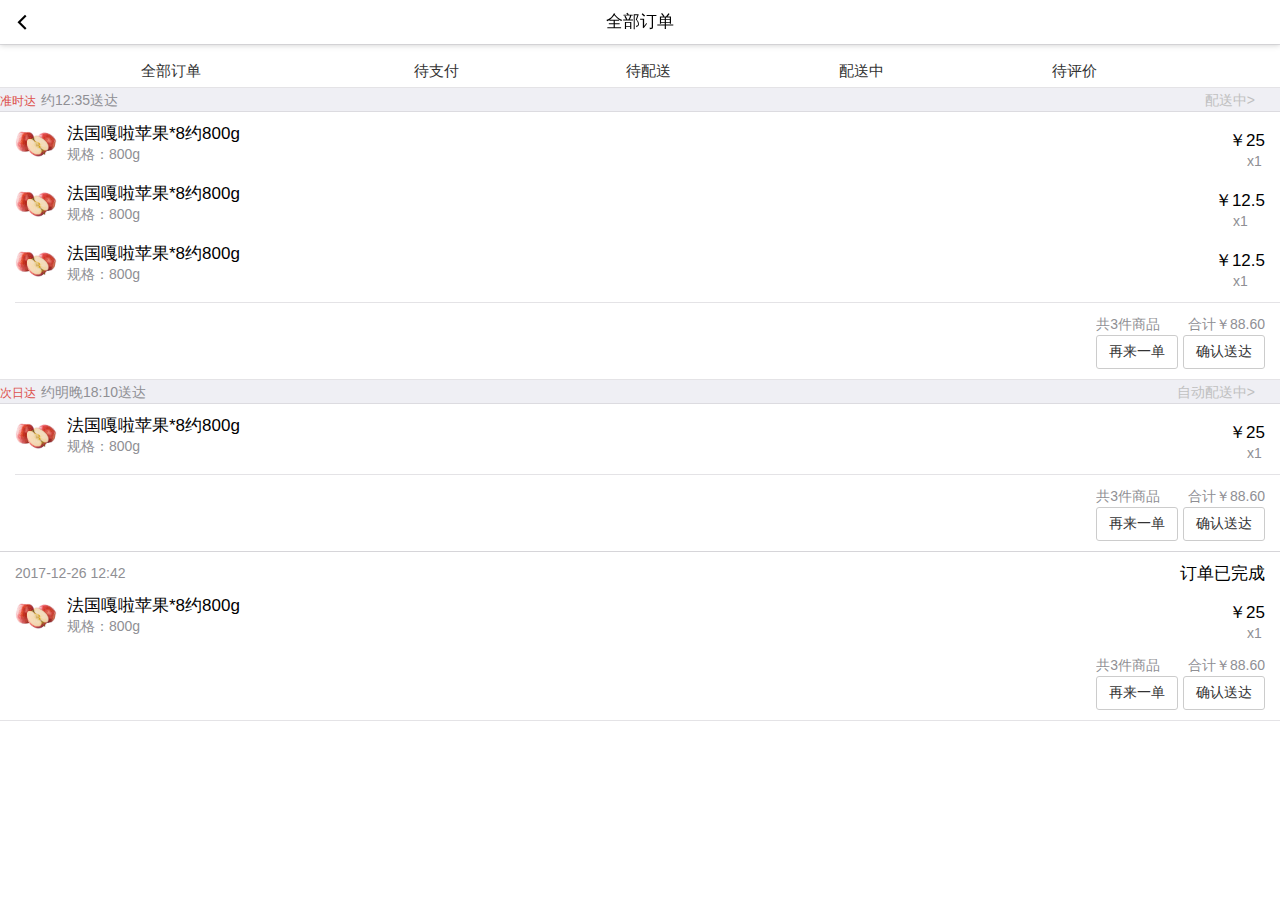
<file: web/orders.html>
<!DOCTYPE html>
<html>
	<head>
		<meta charset="UTF-8">
		<<title>全部订单</title>
		<meta name="viewport" content="width=device-width, initial-scale=1,maximum-scale=1, user-scalable=no">
		<meta name="apple-mobile-web-app-capable" content="yes">
		<meta name="apple-mobile-web-app-status-bar-style" content="black">
		<link rel="stylesheet" href="css/mui.min.css">
		<style>
			header{
				background-color: white;
			}
			body{
				background-color: white;
			}
			.ual li{
				margin-left:5px;
			}
			.p2{
				padding-left: 20px;
			}
			.a{
				margin-top: -35px;
			}
			.p3{
				padding-left: 18px;
			}
			.p5{
				padding-left: -20px;
			}
			.at{
				width: 100px;
				height: 40px;
				border:1px solid red;
			}
			.pac{
				padding-left: 20px;
			}
			.mui-content{
				margin-top: -35px;
			}
			.mui-bar-nav-c {
				top: 0;
				-webkit-box-shadow: 0 1px 6px #ccc;
				box-shadow: 0 1px 6px #ccc;
				background-color: white;
			}
			.mui-bar-nav.mui-bar .mui-icon-a {
				margin-right: -10px;
				margin-left: -10px;
				padding-right: 10px;
				padding-left: 10px;
				color: black;
			}
		</style>
	</head>
	<body>
		<header id="header" class="mui-bar mui-bar-nav mui-bar-nav-c">
			<a class="mui-action-back mui-icon mui-icon-a mui-icon-left-nav mui-pull-left" href="personal.html"></a>
			<h1 class="mui-title">全部订单</h1>
		</header>
		<div class="mui-content">
		    <ul class="mui-table-view mui-grid-view ual">
			    <li class="mui-table-view-cell mui-media mui-col-xs-3">
			        <a href="#">
			            <div class="mui-media-body">全部订单</div>
			        </a>
			    </li>
			    <li class="mui-table-view-cell mui-media mui-col-xs-2">
			        <a href="#">
			            <div class="mui-media-body">待支付</div>
			        </a>
			    </li>
			    <li class="mui-table-view-cell mui-media mui-col-xs-2">
			        <a href="#">
			            <div class="mui-media-body">待配送</div>
			        </a>
			    </li>
			    <li class="mui-table-view-cell mui-media mui-col-xs-2">
			        <a href="#">
			            <div class="mui-media-body">配送中</div>
			        </a>
			    </li>
			    <li class="mui-table-view-cell mui-media mui-col-xs-2">
			        <a href="#">
			            <div class="mui-media-body">待评价</div>
			        </a>
			    </li>
			</ul>
			<div class="container">
				<h5><span class="mui-badge mui-badge-danger mui-badge-inverted">准时达</span>约12:35送达
					<a style="margin-right: 25px;color: #C0C0C0;" href="#" class="mui-navigate-right mui-pull-right">配送中></a>
				</h5>
				<ul class="mui-table-view">
				    <li class="mui-table-view-cell mui-media">
				        <a href="javascript:;">
				            <img class="mui-media-object mui-pull-left" src="images/法国苹果.jpg">
				            <div class="mui-media-body">
				            	法国嘎啦苹果*8约800g
				                <p class="mui-ellipsis">规格：800g</p>
				            </div>
				            <div class="mui-media-body mui-pull-right a">
				            	￥25
				                <p class="mui-ellipsis p3">x1</p>
				            </div>
				        </a>
				        <a href="javascript:;">
				            <img class="mui-media-object mui-pull-left" src="images/法国苹果.jpg">
				            <div class="mui-media-body">
				            	法国嘎啦苹果*8约800g
				                <p class="mui-ellipsis">规格：800g</p>
				            </div>
				            <div class="mui-media-body mui-pull-right a">
				            	￥12.5
				                <p class="mui-ellipsis p3">x1</p>
				            </div>
				        </a>
				        <a href="javascript:;">
				            <img class="mui-media-object mui-pull-left" src="images/法国苹果.jpg">
				            <div class="mui-media-body">
				            	法国嘎啦苹果*8约800g
				                <p class="mui-ellipsis">规格：800g</p>
				            </div>
				            <div class="mui-media-body mui-pull-right a">
				            	￥12.5
				                <p class="mui-ellipsis p3">x1</p>
				            </div>
				        </a>
				    </li>
				    <li class="mui-table-view-cell mui-media">
				   		<a href="javascript:;">
				            <div class="mui-media-body mui-pull-right">
				            	<p class="text-muted">共3件商品<span class="mui-pull-right">合计￥88.60</span></p>
				            	<button type="button" class="btn btn-default">再来一单</button>
				            	<button type="button" class="btn btn-default">确认送达</button>
				            </div>
				            
				        </a>
				    </li>
				</ul>
				<h5><span class="mui-badge mui-badge-danger mui-badge-inverted">次日达</span>约明晚18:10送达
					<a style="margin-right: 25px;color: #C0C0C0;" href="#" class="mui-navigate-right mui-pull-right">自动配送中></a>
				</h5>
				<ul class="mui-table-view">
				    <li class="mui-table-view-cell mui-media">
				        <a href="javascript:;">
				            <img class="mui-media-object mui-pull-left" src="images/法国苹果.jpg">
				            <div class="mui-media-body">
				            	法国嘎啦苹果*8约800g
				                <p class="mui-ellipsis">规格：800g</p>
				            </div>
				            <div class="mui-media-body mui-pull-right a">
				            	￥25
				                <p class="mui-ellipsis p3">x1</p>
				            </div>
				        </a>
				    </li>
				    <li class="mui-table-view-cell mui-media">
				   		<a href="javascript:;">
				            <div class="mui-media-body mui-pull-right">
				            	<p class="text-muted">共3件商品<span class="mui-pull-right">合计￥88.60</span></p>
				            	<button type="button" class="btn btn-default">再来一单</button>
				            	<button type="button" class="btn btn-default">确认送达</button>
				            </div>
				            
				        </a>
				    </li>
				</ul>
				<ul class="mui-table-view">
				    <li class="mui-table-view-cell mui-media">
				   		<a href="javascript:;">
				            <div class="mui-media-body">
				            	<p class="mui-pull-left">2017-12-26 12:42</p>
				            	<span class="mui-pull-right">订单已完成</span>
				            </div>
				        </a>
				        <a href="javascript:;">
				            <img class="mui-media-object mui-pull-left" src="images/法国苹果.jpg">
				            <div class="mui-media-body">
				            	法国嘎啦苹果*8约800g
				                <p class="mui-ellipsis">规格：800g</p>
				            </div>
				            <div class="mui-media-body mui-pull-right a">
				            	￥25
				                <p class="mui-ellipsis p3">x1</p>
				            </div>
				        </a>
				        <a href="javascript:;">
				            <div class="mui-media-body mui-pull-right">
				            	<p class="text-muted">共3件商品<span class="mui-pull-right">合计￥88.60</span></p>
				            	<button type="button" class="btn btn-default">再来一单</button>
				            	<button type="button" class="btn btn-default">确认送达</button>
				            </div>
				        </a>
				    </li>
				</ul>
			</div>
		</div>
	</body>
</html>
</file>
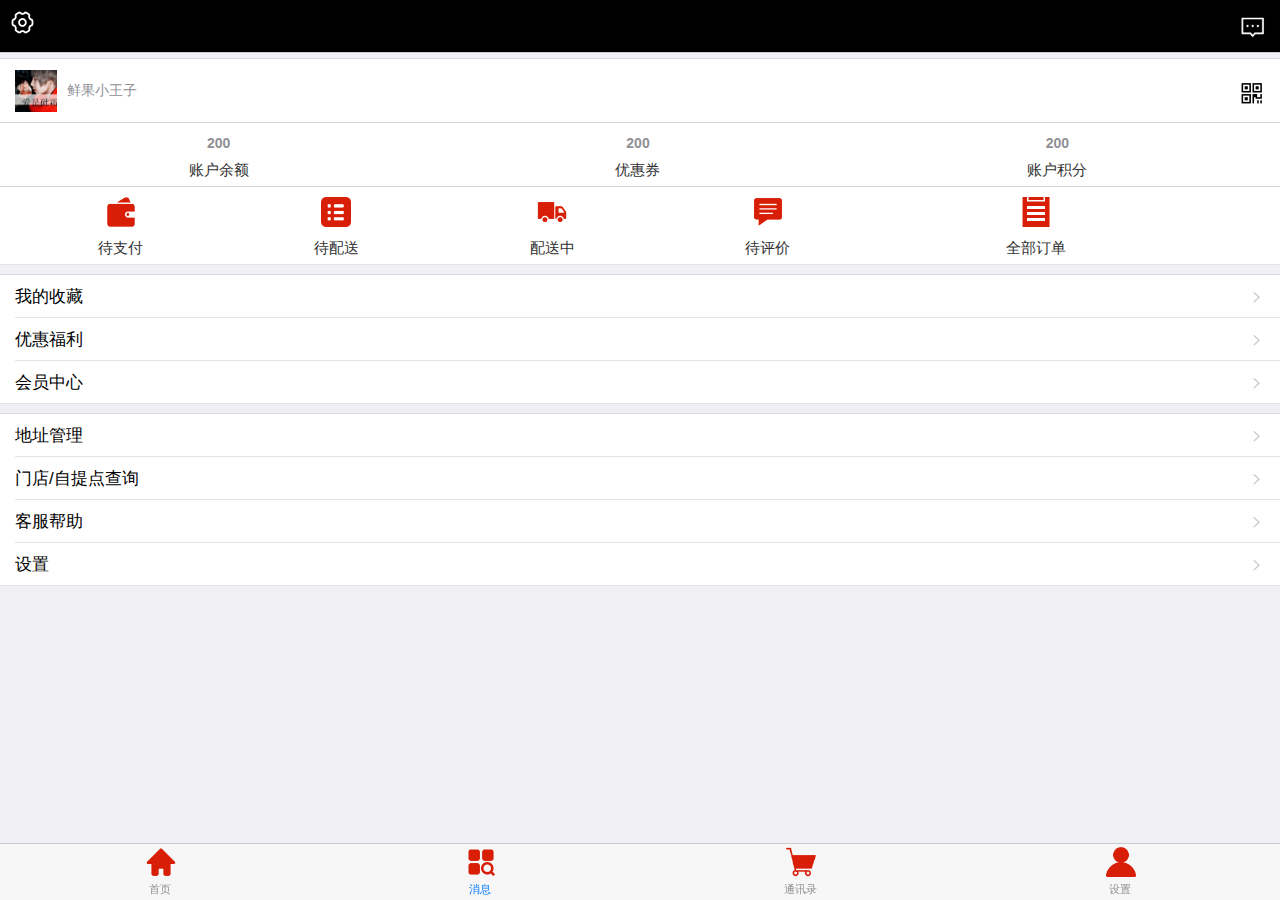
<file: web/personal.html>
<!DOCTYPE html>
<html>
	<head>
		<meta charset="UTF-8">
		<title>个人中心</title>
		<meta name="viewport" content="width=device-width, initial-scale=1,maximum-scale=1, user-scalable=no">
		<meta name="apple-mobile-web-app-capable" content="yes">
		<meta name="apple-mobile-web-app-status-bar-style" content="black">
		<link rel="stylesheet" href="css/mui.min.css">
		<style>
			.nav-top{
				width: 100%;
				height: 100px;
				/*background-color: black;*/
			}
			.nav-top span{
				color: white;
			}
			.a1 img{
				width: 30px;
				height: 30px;
			}
			.a2 img{
				width: 30px;
				height: 30px;
			}
			.ua{
				margin-top: 10px;
			}
			.p1{
				padding-top: 10px;
			}
			.img1{
				width: 30px;
				height: 30px;
			}
			.img2{
				width: 25px;
				height: 25px;
				margin-top: 10px;
			}
			.lala li{
				margin-left: 8px;
			}
			.aimg img{
				width: 30px;
				height: 30px;
				margin-left: -2px;
			}
			.s img{
				width: 25px;
				height: 25px;
			}
			.b img{
				width: 35px;
				height: 35px;
			}
			.mui-bar-nav-a {
				top: 0;
				-webkit-box-shadow: 0 1px 6px #ccc;
				box-shadow: 0 1px 6px #ccc;
				background-color: black;
			}
			.mui-bar-a{
				position: fixed;
				z-index: 10;
				right: 0;
				left: 0;
				height: 52px;
				padding-right: 10px;
				padding-left: 10px;
				border-bottom: 0;
				-webkit-box-shadow: 0 0 1px rgba(0, 0, 0, .85);
				box-shadow: 0 0 1px rgba(0, 0, 0, .85);
				-webkit-backface-visibility: hidden;
				backface-visibility: hidden
			}
			.mui-pull-left-q{
				float: left;
				margin-top: 10px;
			}
			.mui-pull-right-w {
				float: right;
				margin-top: 10px;
			}
		</style>
	</head>
	<body>
		<header class="mui-bar mui-bar-a mui-bar-nav mui-bar-nav-a s">
			<div class="mui-pull-left  mui-pull-left-q">
				<a href="#">
					<img src="images/设置.png" />
				</a>
			</div>
			<div class="mui-pull-right mui-pull-right-w b">
				<a href="#">
					<img src="images/message.png" />
				</a>
			</div>
		</header>
		<div class="mui-content">
			<ul class="mui-table-view">
			    <li class="mui-table-view-cell mui-media">
			        <a href="javascript:;">
			        	<img class="mui-media-object mui-pull-left" src="images/头像.jpg">
			            <img class="mui-pull-right img2" src="images/二维码.png">
			            <div class="mui-media-body">
			                <p class="p1">鲜果小王子</p> 
			            </div>
			        </a>
			    </li>
			</ul>
			<ul class="mui-table-view mui-grid-view">
			    <li class="mui-table-view-cell mui-media mui-col-xs-4">
			        <a href="#">
			            <p><strong>200</strong></p>
			            <div class="mui-media-body">账户余额</div>
			        </a>
			    </li>
			    <li class="mui-table-view-cell mui-media mui-col-xs-4">
			        <a href="#">
			            <p><strong>200</strong></p>
			            <div class="mui-media-body">优惠券</div>
			        </a>
			    </li>
			    <li class="mui-table-view-cell mui-media mui-col-xs-4">
			        <a href="#">
			            <p><strong>200</strong></p>
			            <div class="mui-media-body">账户积分</div>
			        </a>
			    </li>
			</ul>
			<ul class="mui-table-view mui-grid-view lala">
			    <li class="mui-table-view-cell mui-media mui-col-xs-2 lia">
			        <a href="#">
			            <img src="images/待支付.png" class="img1">
			            <div class="mui-media-body">待支付</div>
			        </a>
			    </li>
			    <li class="mui-table-view-cell mui-media mui-col-xs-2">
			        <a href="#">
			            <img src="images/列表清单.png" class="img1">
			            <div class="mui-media-body">待配送</div>
			        </a>
			    </li>
			    <li class="mui-table-view-cell mui-media mui-col-xs-2">
			        <a href="#">
			            <img src="images/配送.png" class="img1">
			            <div class="mui-media-body">配送中</div>
			        </a>
			    </li>
			    <li class="mui-table-view-cell mui-media mui-col-xs-2">
			        <a href="#">
			            <img src="images/评价.png" class="img1">
			            <div class="mui-media-body">待评价</div>
			        </a>
			    </li>
			    <li class="mui-table-view-cell mui-media mui-col-xs-3">
			        <a href="orders.html">
			            <img src="images/订单.png" class="img1">
			            <div class="mui-media-body">全部订单</div>
			        </a>
			    </li>
			</ul>
		 	<ul class="mui-table-view ua">
		       <li class="mui-table-view-cell">
		            <a class="mui-navigate-right">我的收藏</a>
		        </li>
		        <li class="mui-table-view-cell">
		            <a class="mui-navigate-right">优惠福利</a>
		        </li>
		        <li class="mui-table-view-cell">
		            <a class="mui-navigate-right">会员中心</a>
		        </li>
		    </ul>
		    <ul class="mui-table-view ua">
		        <li class="mui-table-view-cell">
		            <a class="mui-navigate-right">地址管理</a>
		        </li>
		        <li class="mui-table-view-cell">
		            <a class="mui-navigate-right">门店/自提点查询</a>
		        </li>
		        <li class="mui-table-view-cell">
		            <a class="mui-navigate-right">客服帮助</a>
		        </li>
		         <li class="mui-table-view-cell">
		            <a class="mui-navigate-right">设置</a>
		        </li>
		    </ul>
		    <nav class="mui-bar mui-bar-tab aimg">
				<a class="mui-tab-item " href="#tabbar">
					<span class="mui-icon">
						<img src="images/首页.png" / class="img3">
					</span>
					<span class="mui-tab-label">首页</span>
				</a>
				<a class="mui-tab-item mui-active" href="#tabbar-with-chat">
					<span class="mui-icon">
						<img src="images/分类.png" />
					</span>
					<span class="mui-tab-label">消息</span>
				</a>
				<a class="mui-tab-item" href="#tabbar-with-contact">
					<span class="mui-icon">
						<img src="images/购物车.png" />
					</span>
					<span class="mui-tab-label">通讯录</span>
				</a>
				<a class="mui-tab-item" href="#tabbar-with-map">
					<span class="mui-icon">
						<img src="images/我 的.png" />
					</span>
					<span class="mui-tab-label">设置</span>
				</a>
			</nav>
		</div>
		
	</body>
</html>
</file>
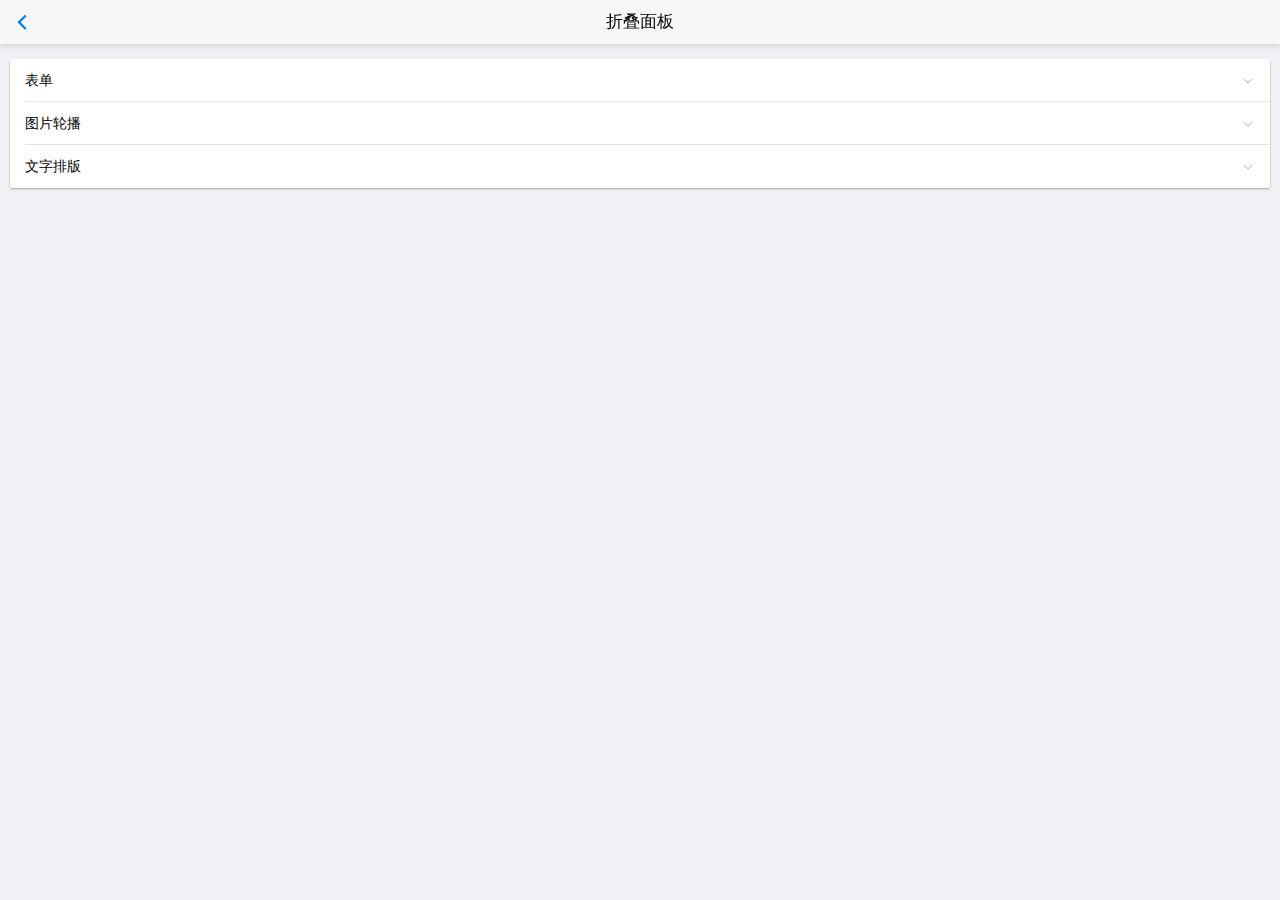
<file: web/examples/accordion.html>
<!DOCTYPE html>
<html>

	<head>
		<meta charset="utf-8">
		<title>Hello MUI</title>
		<meta name="viewport" content="width=device-width, initial-scale=1,maximum-scale=1,user-scalable=no">
		<meta name="apple-mobile-web-app-capable" content="yes">
		<meta name="apple-mobile-web-app-status-bar-style" content="black">

		<!--标准mui.css-->
		<link rel="stylesheet" href="../css/mui.min.css">
		<!--App自定义的css-->
		<!--<link rel="stylesheet" type="text/css" href="../css/app.css"/>-->
		
	</head>
	<body>
		<header class="mui-bar mui-bar-nav">
			<a class="mui-action-back mui-icon mui-icon-left-nav mui-pull-left"></a>
			<h1 class="mui-title">折叠面板</h1>
		</header>
		<div class="mui-content">
			<div class="mui-card">
				<ul class="mui-table-view">
					<li class="mui-table-view-cell mui-collapse">
						<a class="mui-navigate-right" href="#">表单</a>
						<div class="mui-collapse-content">
							<form class="mui-input-group">
								<div class="mui-input-row">
									<label>Input</label>
									<input type="text" placeholder="普通输入框">
								</div>
								<div class="mui-input-row">
									<label>Input</label>
									<input type="text" class="mui-input-clear" placeholder="带清除按钮的输入框">
								</div>
		
								<div class="mui-input-row mui-plus-visible">
									<label>Input</label>
									<input type="text" class="mui-input-speech mui-input-clear" placeholder="语音输入">
								</div>
								<div class="mui-button-row">
									<button class="mui-btn mui-btn-primary" type="button" onclick="return false;">确认</button>&nbsp;&nbsp;
									<button class="mui-btn mui-btn-primary" type="button" onclick="return false;">取消</button>
								</div>
							</form>
						</div>
					</li>
					<li class="mui-table-view-cell mui-collapse">
						<a class="mui-navigate-right" href="#">图片轮播</a>
						<div class="mui-collapse-content">
							<div id="slider" class="mui-slider">
								<div class="mui-slider-group mui-slider-loop">
									<!-- 额外增加的一个节点(循环轮播：第一个节点是最后一张轮播) -->
									<div class="mui-slider-item mui-slider-item-duplicate">
										<a href="#">
											<img src="../images/yuantiao.jpg">
										</a>
									</div>
									<!-- 第一张 -->
									<div class="mui-slider-item">
										<a href="#">
											<img src="../images/shuijiao.jpg">
										</a>
									</div>
									<!-- 第二张 -->
									<div class="mui-slider-item">
										<a href="#">
											<img src="../images/muwu.jpg">
										</a>
									</div>
									<!-- 第三张 -->
									<div class="mui-slider-item">
										<a href="#">
											<img src="../images/cbd.jpg">
										</a>
									</div>
									<!-- 第四张 -->
									<div class="mui-slider-item">
										<a href="#">
											<img src="../images/yuantiao.jpg">
										</a>
									</div>
									<!-- 额外增加的一个节点(循环轮播：最后一个节点是第一张轮播) -->
									<div class="mui-slider-item mui-slider-item-duplicate">
										<a href="#">
											<img src="../images/shuijiao.jpg">
										</a>
									</div>
								</div>
								<div class="mui-slider-indicator">
									<div class="mui-indicator mui-active"></div>
									<div class="mui-indicator"></div>
									<div class="mui-indicator"></div>
									<div class="mui-indicator"></div>
								</div>
							</div>
						</div>
					</li>
					<li class="mui-table-view-cell mui-collapse">
						<a class="mui-navigate-right" href="#">文字排版</a>
						<div class="mui-collapse-content">
							<h1>h1. Heading</h1>
							<h2>h2. Heading</h2>
							<h3>h3. Heading</h3>
							<h4>h4. Heading</h4>
							<h5>h5. Heading</h5>
							<h6>h6. Heading</h6>
							<p>
								p. 目前最接近原生App效果的框架。
							</p>
						</div>
					</li>
				</ul>
			</div>
		</div>
		<script src="../js/mui.min.js"></script>
		<script>
			mui.init({
				swipeBack:true //启用右滑关闭功能
			});
		</script>
	</body>

</html>
</file>
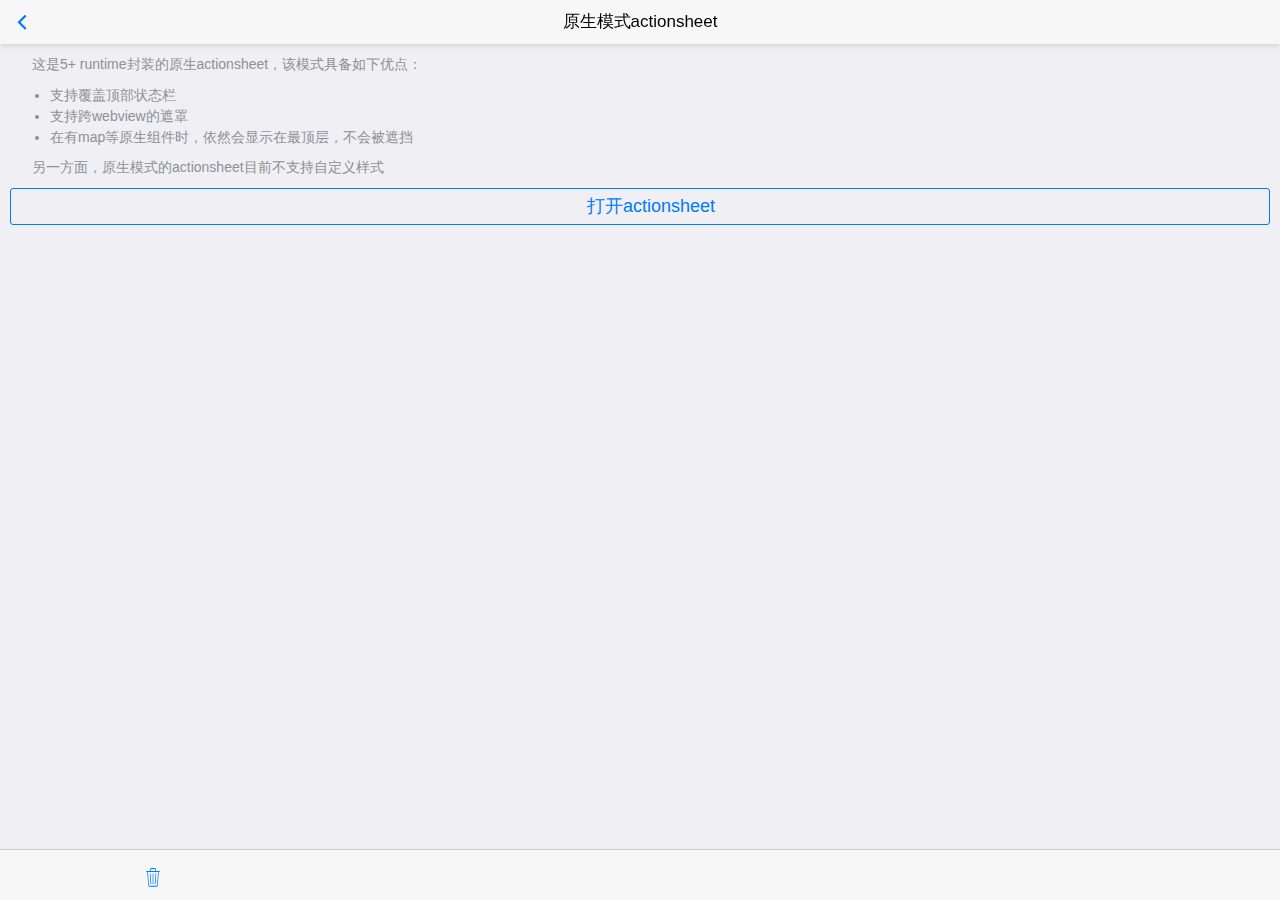
<file: web/examples/actionsheet-plus.html>
<!DOCTYPE html>
<html>

	<head>
		<meta charset="utf-8">
		<title>Hello MUI</title>
		<meta name="viewport" content="width=device-width, initial-scale=1,maximum-scale=1,user-scalable=no">
		<meta name="apple-mobile-web-app-capable" content="yes">
		<meta name="apple-mobile-web-app-status-bar-style" content="black">

		<!--标准mui.css-->
		<link rel="stylesheet" href="../css/mui.min.css">
		<!--App自定义的css-->
		<!--<link rel="stylesheet" type="text/css" href="../css/app.css"/>-->
		<style>
			p {
				text-indent: 22px;
			}
			span.mui-icon {
				font-size: 14px;
				color: #007aff;
				margin-left: -15px;
				padding-right: 10px;
			}
			#info{
		  		padding: 20px 10px ;
		  	}
		  	.des{
		  		margin: .5em 0;
		  	}
		  	.des>li{
		  		font-size: 14px;
				color: #8f8f94;
		  	}
		</style>
	</head>

	<body>

		<header class="mui-bar mui-bar-nav">
			<a class="mui-action-back mui-icon mui-icon-left-nav mui-pull-left"></a>
			<h1 class="mui-title">原生模式actionsheet</h1>
		</header>
		<nav class="mui-bar mui-bar-tab">
			<a id="delete-btn" class="mui-tab-item">
				<span class="mui-icon mui-icon-trash"></span>
			</a>
			<a class="mui-tab-item" href="#">
			</a>
			<a class="mui-tab-item" href="#">
			</a>
			<a class="mui-tab-item" href="#">
			</a>
		</nav>
		<div class="mui-content">
			<div class="mui-content-padded">
				<p>这是5+ runtime封装的原生actionsheet，该模式具备如下优点：</p>
				<ul class="des">
					<li>支持覆盖顶部状态栏</li>
					<li>支持跨webview的遮罩</li>
					<li>在有map等原生组件时，依然会显示在最顶层，不会被遮挡</li>
				</ul>	
				<p>另一方面，原生模式的actionsheet目前不支持自定义样式</p>	
				
				<p>
					<a id="picture-btn" class="mui-btn mui-btn-primary mui-btn-block mui-btn-outlined" style="padding: 5px 20px;">打开actionsheet</a>
				</p>
			</div>
		</div>
		<p id="info"></p>
	</body>
	<script src="../js/mui.min.js"></script>
	<script>
		mui.init({
			swipeBack:true //启用右滑关闭功能
		});
		mui('body').on('shown', '.mui-popover', function(e) {
			//console.log('shown', e.detail.id);//detail为当前popover元素
		});
		mui('body').on('hidden', '.mui-popover', function(e) {
			//console.log('hidden', e.detail.id);//detail为当前popover元素
		});
		var info = document.getElementById("info");
		document.getElementById("picture-btn").addEventListener('tap',function () {
			var btnArray = [{title:"拍照或录像"},{title:"选取现有的"}];
			plus.nativeUI.actionSheet( {
				title:"选择照片",
				cancel:"取消",
				buttons:btnArray
			}, function(e){
				var index = e.index;
				var text = "你刚点击了\"";
				switch (index){
					case 0:
						text += "取消";
						break;
					case 1:
						text += "拍照或录像";
						break;
					case 2:
						text += "选取现有的";
						break;
				}
				info.innerHTML = text+"\"按钮";
			} );
		});
		document.getElementById("delete-btn").addEventListener('tap',function () {
			var btnArray = [{title:"删除信息",style:"destructive"}];
			plus.nativeUI.actionSheet( {
				cancel:"取消",
				buttons:btnArray
			}, function(e){
				var index = e.index;
				var text = "你刚点击了\"";
				switch (index){
					case 0:
						text += "取消";
						break;
					case 1:
						text += "删除信息";
						break;
				}
				info.innerHTML = text+"\"按钮";
			} );
		});
	</script>

</html>
</file>
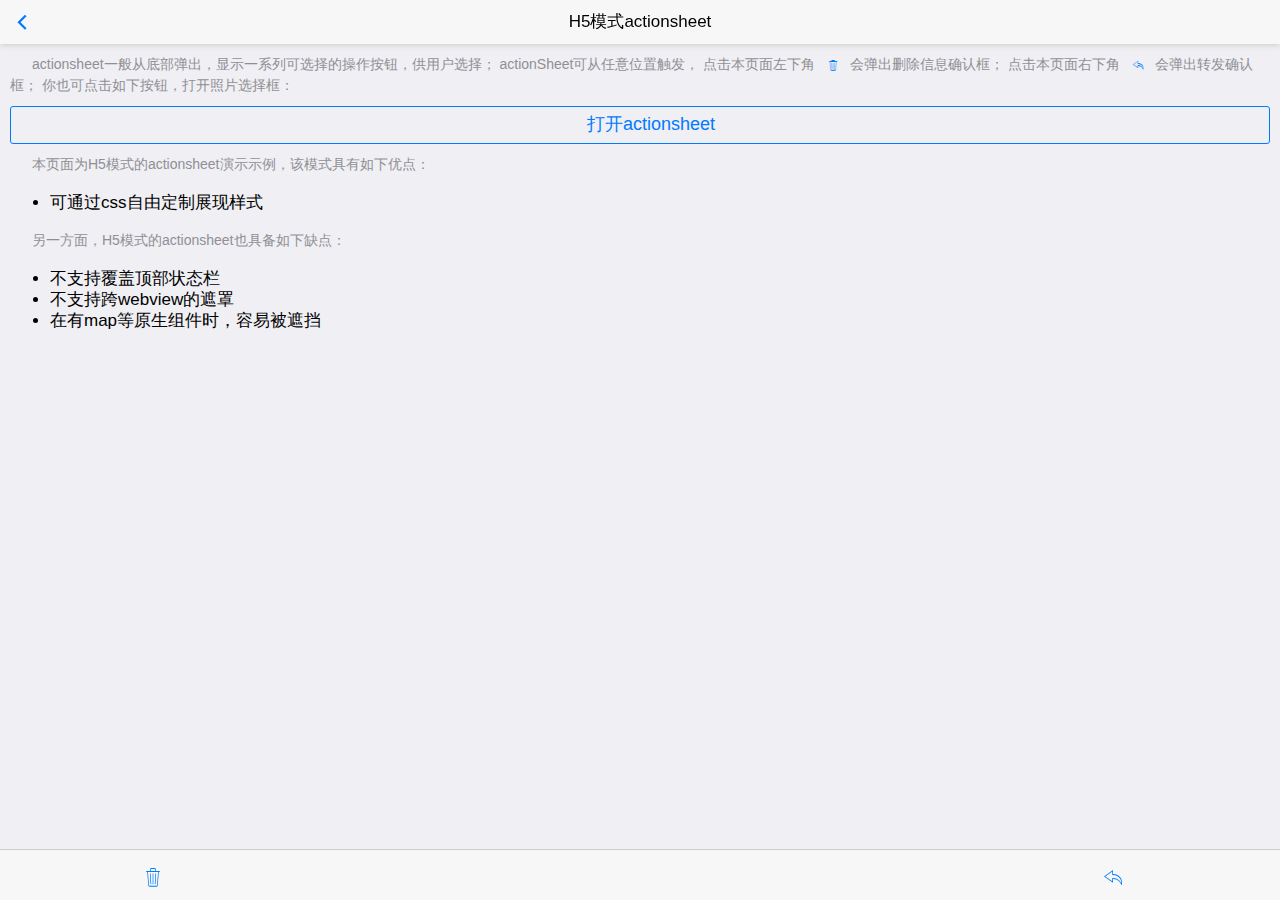
<file: web/examples/actionsheet.html>
<!DOCTYPE html>
<html>

	<head>
		<meta charset="utf-8">
		<title>Hello MUI</title>
		<meta name="viewport" content="width=device-width, initial-scale=1,maximum-scale=1,user-scalable=no">
		<meta name="apple-mobile-web-app-capable" content="yes">
		<meta name="apple-mobile-web-app-status-bar-style" content="black">
		<!--标准mui.css-->
		<link rel="stylesheet" href="../css/mui.min.css">
		<!--App自定义的css-->
		<!--<link rel="stylesheet" type="text/css" href="../css/app.css"/>-->
		<style>
			p {
				text-indent: 22px;
			}
			span.mui-icon {
				font-size: 14px;
				color: #007aff;
				margin-left: -15px;
				padding-right: 10px;
			}
			#info {
				padding: 20px 10px;
			}
			/*.des {
				margin: .5em 0;
			}
			.des>li {
				font-size: 14px;
				color: #8f8f94;
			}*/
		</style>
	</head>

	<body>

		<header class="mui-bar mui-bar-nav">
			<a class="mui-action-back mui-icon mui-icon-left-nav mui-pull-left"></a>
			<h1 class="mui-title">H5模式actionsheet</h1>
		</header>
		<nav class="mui-bar mui-bar-tab">
			<a class="mui-tab-item" href="#delete">
				<span class="mui-icon mui-icon-trash"></span>
			</a>
			<a class="mui-tab-item" href="#">
			</a>
			<a class="mui-tab-item" href="#">
			</a>
			<a class="mui-tab-item" href="#forward">
				<span class="mui-icon mui-icon-undo"></span>
			</a>
		</nav>
		<div class="mui-content">
			<div class="mui-content-padded">
				<p>actionsheet一般从底部弹出，显示一系列可选择的操作按钮，供用户选择； actionSheet可从任意位置触发， 点击本页面左下角
					<span class="mui-icon mui-icon-trash"></span>会弹出删除信息确认框； 点击本页面右下角
					<span class="mui-icon mui-icon-undo"></span>会弹出转发确认框； 你也可点击如下按钮，打开照片选择框：
				</p>
				<p>
					<a href="#picture" class="mui-btn mui-btn-primary mui-btn-block mui-btn-outlined" style="padding: 5px 20px;">打开actionsheet</a>
				</p>
				<p>本页面为H5模式的actionsheet演示示例，该模式具有如下优点：</p>
				<ul class="des">
					<li>可通过css自由定制展现样式</li>
				</ul>

				<p>另一方面，H5模式的actionsheet也具备如下缺点：</p>
				<ul class="hm-description">
					<li>不支持覆盖顶部状态栏</li>
					<li>不支持跨webview的遮罩</li>
					<li>在有map等原生组件时，容易被遮挡</li>
				</ul>
				<p id="info"></p>
			</div>
		</div>

		<div id="delete" class="mui-popover mui-popover-action mui-popover-bottom">
			<ul class="mui-table-view">
				<li class="mui-table-view-cell">
					<a href="#" style="color: #FF3B30;">删除信息</a>
				</li>
			</ul>
			<ul class="mui-table-view">
				<li class="mui-table-view-cell">
					<a href="#delete"><b>取消</b></a>
				</li>
			</ul>
		</div>
		<div id="forward" class="mui-popover mui-popover-action mui-popover-bottom">
			<ul class="mui-table-view">
				<li class="mui-table-view-cell">
					<a href="#">回复</a>
				</li>
				<li class="mui-table-view-cell">
					<a href="#">转发</a>
				</li>
				<li class="mui-table-view-cell">
					<a href="#">打印</a>
				</li>
			</ul>
			<ul class="mui-table-view">
				<li class="mui-table-view-cell">
					<a href="#forward"><b>取消</b></a>
				</li>
			</ul>
		</div>
		<div id="picture" class="mui-popover mui-popover-action mui-popover-bottom">
			<ul class="mui-table-view">
				<li class="mui-table-view-cell">
					<a href="#">拍照或录像</a>
				</li>
				<li class="mui-table-view-cell">
					<a href="#">选取现有的</a>
				</li>
			</ul>
			<ul class="mui-table-view">
				<li class="mui-table-view-cell">
					<a href="#picture"><b>取消</b></a>
				</li>
			</ul>
		</div>

	</body>
	<script src="../js/mui.min.js"></script>
	<script>
		mui.init({
			swipeBack:true //启用右滑关闭功能
		});
		mui('body').on('shown', '.mui-popover', function(e) {
			//console.log('shown', e.detail.id);//detail为当前popover元素
		});
		mui('body').on('hidden', '.mui-popover', function(e) {
			//console.log('hidden', e.detail.id);//detail为当前popover元素
		});
		var info = document.getElementById("info");
		mui('body').on('tap', '.mui-popover-action li>a', function() {
			var a = this,
				parent;
			//根据点击按钮，反推当前是哪个actionsheet
			for (parent = a.parentNode; parent != document.body; parent = parent.parentNode) {
				if (parent.classList.contains('mui-popover-action')) {
					break;
				}
			}
			//关闭actionsheet
			mui('#' + parent.id).popover('toggle');
			info.innerHTML = "你刚点击了\"" + a.innerHTML + "\"按钮";
		})
	</script>

</html>
</file>
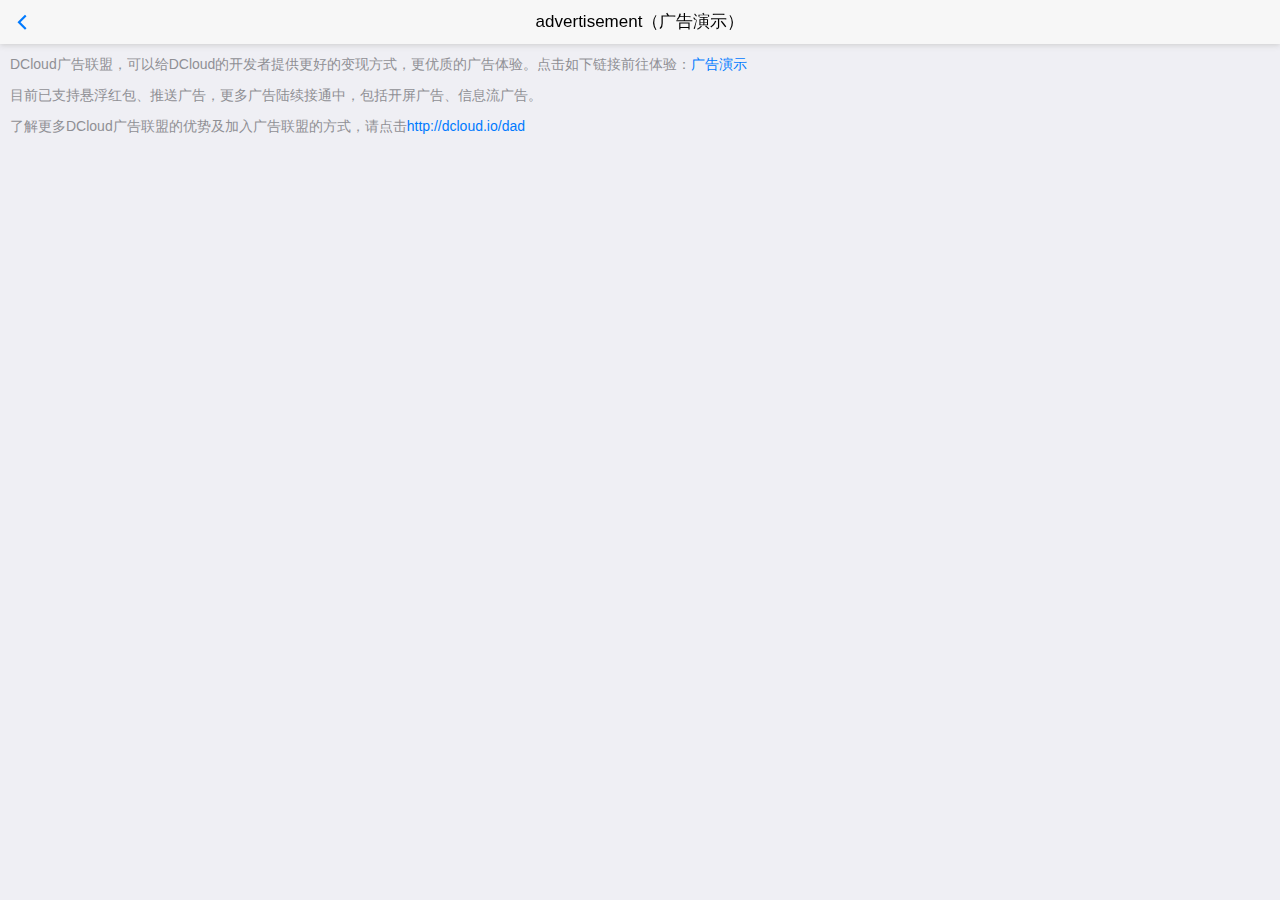
<file: web/examples/ad.html>
<!DOCTYPE html>
<html>

	<head>
		<meta charset="utf-8">
		<meta name="viewport" content="width=device-width,initial-scale=1,minimum-scale=1,maximum-scale=1,user-scalable=no" />
		<title>advertisement（广告演示）</title>
		<link href="../css/mui.min.css" rel="stylesheet" />
	</head>

	<body>
		<header class="mui-bar mui-bar-nav">
			<a class="mui-action-back mui-icon mui-icon-left-nav mui-pull-left"></a>
			<h1 class="mui-title">advertisement（广告演示）</h1>
		</header>
		<div class="mui-content">
			<div class="mui-content-padded">
				<p>DCloud广告联盟，可以给DCloud的开发者提供更好的变现方式，更优质的广告体验。点击如下链接前往体验：<a href="http://m3w.cn/helload">广告演示</a></p>
				<p>目前已支持悬浮红包、推送广告，更多广告陆续接通中，包括开屏广告、信息流广告。</p>
				<p>了解更多DCloud广告联盟的优势及加入广告联盟的方式，请点击<a href="http://dcloud.io/dad">http://dcloud.io/dad</a></p>
			</div>
		</div>
	</body>
	<script src="../js/mui.min.js"></script>
	<script type="text/javascript">
		mui.init();
		mui.plusReady(function () {
			if(plus.networkinfo.getCurrentType() == plus.networkinfo.CONNECTION_NONE){
				mui.toast("当前网络不给力");
			}
		});		

		//处理点击事件，需要打开原生浏览器
		mui('body').on('tap', 'a', function(e) {
			var href = this.getAttribute('href');
			if (href) {
				if (window.plus) {
					plus.runtime.openURL(href);
				} else {
					location.href = href;
				}
			}
		});

	</script>

</html>
</file>
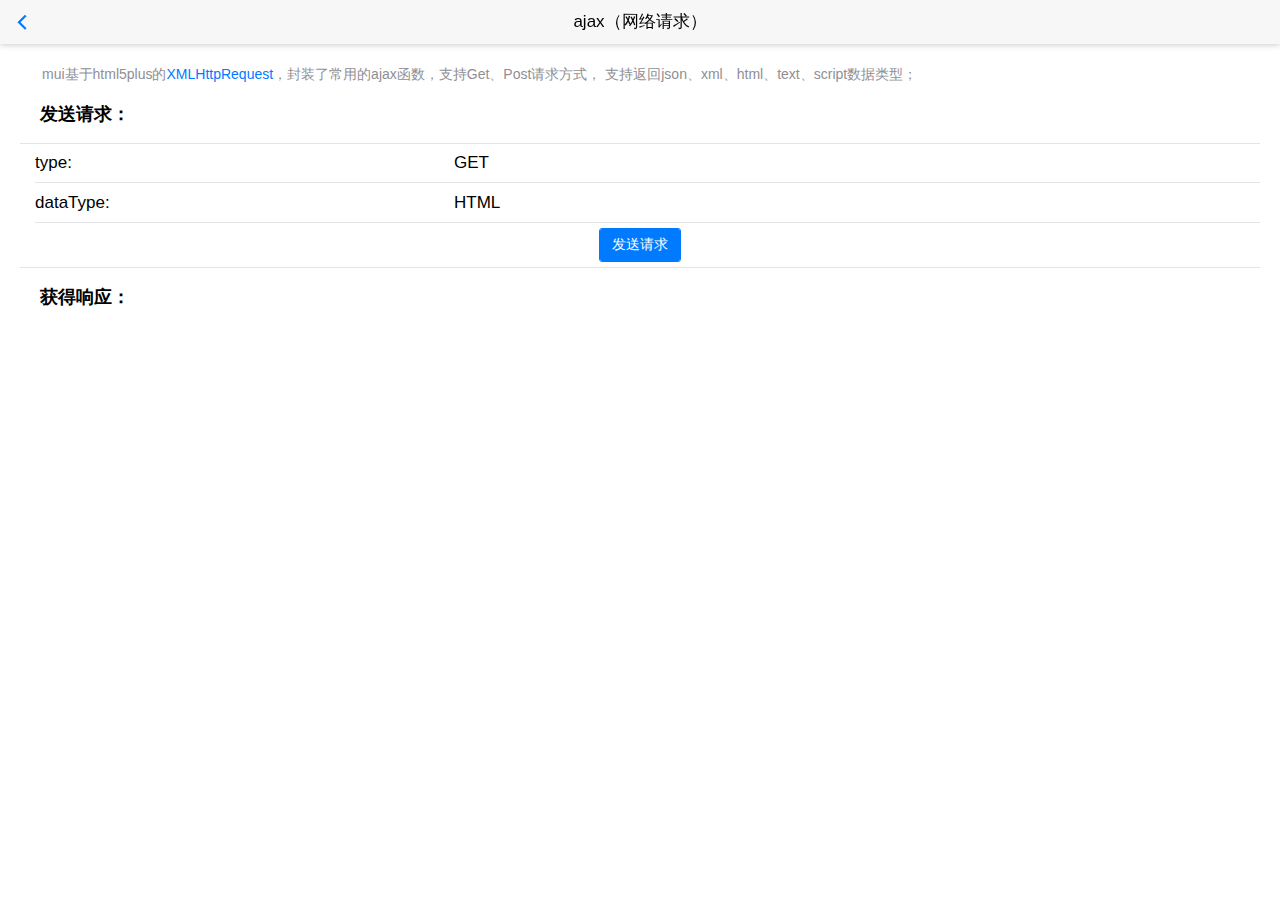
<file: web/examples/ajax.html>
<!DOCTYPE html>
<html>

	<head>
		<meta charset="utf-8">
		<title>Hello MUI</title>
		<meta name="viewport" content="width=device-width, initial-scale=1,maximum-scale=1,user-scalable=no">
		<meta name="apple-mobile-web-app-capable" content="yes">
		<meta name="apple-mobile-web-app-status-bar-style" content="black">

		<!--标准mui.css-->
		<link rel="stylesheet" href="../css/mui.min.css">
		<!--App自定义的css-->
		<!--<link rel="stylesheet" type="text/css" href="../css/app.css"/>-->
		<style>
		 	.mui-content-padded {
				padding: 10px;
			}
			body,body .mui-content {
				background-color: #fff !important;
			}
			code {
				word-wrap: break-word;
				word-break: normal;
				font-size: 90%;
				color: #c7254e;
				background-color: #f9f2f4;
				border-radius: 4px;
			}
		</style>
	</head>

	<body>
		<header class="mui-bar mui-bar-nav">
			<a class="mui-action-back mui-icon mui-icon-left-nav mui-pull-left"></a>
			<h1 class="mui-title">ajax（网络请求）</h1>
		</header>
		<div class="mui-content">
			<div class="mui-content-padded" style="padding-bottom: 50px;">
				<p style="text-indent: 22px;">
					mui基于html5plus的<a href="http://www.dcloud.io/docs/api/zh_cn/xhr.shtml">XMLHttpRequest</a>，封装了常用的ajax函数，支持Get、Post请求方式， 支持返回json、xml、html、text、script数据类型；
				</p>
				<h4 class="mui-content-padded">发送请求：</h4>
				<div class="mui-input-group">
					<div class="mui-input-row">
						<label>type:</label>
						<select id="method">
							<option value="get">GET</option>
							<option value="post">POST</option>
						</select>
					</div>
					<div class="mui-input-row">
						<label>dataType:</label>
						<select id="dataType">
							<option value="html">HTML</option>
							<option value="json">JSON</option>
							<option value="xml">XML</option>
						</select>
					</div>
					<div class="mui-button-row">
						<button type="button" id="confirm" class="mui-btn mui-btn-primary">发送请求</button>
					</div>
				</div>
				<h4 class="mui-content-padded">获得响应：</h4>
				<code id="response"></code>
			</div>
		</div>
		<script src="../js/mui.min.js"></script>
		<script>
			(function($) {
				$.init({
					swipeBack:true //启用右滑关闭功能
				});
				
				var network = true;
				if(mui.os.plus){
					mui.plusReady(function () {
						if(plus.networkinfo.getCurrentType()==plus.networkinfo.CONNECTION_NONE){
							network = false;
						}
					});
				}
				
				var methodEl = document.getElementById("method");
				var dataTypeEl = document.getElementById("dataType");
				var respnoseEl = document.getElementById("response");
				//成功响应的回调函数
				var success = function(response) {
					var dataType = dataTypeEl.value;
					if (dataType === 'json') {
						response = JSON.stringify(response);
					} else if (dataType === 'xml') {
						response = new XMLSerializer().serializeToString(response).replace(/</g, "&lt;").replace(/>/g, "&gt;");
					}
					respnoseEl.innerHTML = response;
				};
				//设置全局beforeSend
				$.ajaxSettings.beforeSend = function(xhr, setting) {
					//beforeSend演示,也可在$.ajax({beforeSend:function(){}})中设置单个Ajax的beforeSend
					console.log('beforeSend:::' + JSON.stringify(setting));
				};
				//设置全局complete
				$.ajaxSettings.complete = function(xhr, status) {
					console.log('complete:::' + status);
				}
				var ajax = function() {
					//利用RunJS的Echo Ajax功能测试
					var url = 'https://service.dcloud.net.cn/ajax/echo/';
					//请求方式，默认为Get；
					var type = methodEl.value;
					//预期服务器范围的数据类型
					var dataType = dataTypeEl.value;
					//发送数据
					var data = {
						name: "mui",
						version: "pre-release",
						author: "chb",
						description: "最接近原生APP体验的高性能前端框架"
					};
					url = url + (dataType === 'html' ? 'text' : dataType);
					respnoseEl.innerHTML = '正在请求中...';
					if (type === 'get') {
						if (dataType === 'json') {
							$.getJSON(url, data, success);
						} else {
							$.get(url, data, success, dataType);
						}
					} else if (type === 'post') {
						$.post(url, data, success, dataType);
					}
				};
				//发送请求按钮的点击事件
				document.getElementById("confirm").addEventListener('tap', function() {
					if(network){
						ajax();
					}else{
						mui.toast("当前网络不给力，请稍后再试");
					}
				});
				//点击描述中链接时，打开对应网页介绍；
				$('body').on('tap', 'a', function(e) {
					var href = this.getAttribute('href');
					if (href) {
						if (window.plus) {
							plus.runtime.openURL(href);
						} else {
							location.href = href;
						}
					}
				});
			})(mui);
		</script>
	</body>

</html>
</file>
<file: home改后/css/layui.css>
/** layui-v2.5.6 MIT License By https://www.layui.com */
 .layui-inline,img{display:inline-block;vertical-align:middle}h1,h2,h3,h4,h5,h6{font-weight:400}.layui-edge,.layui-header,.layui-inline,.layui-main{position:relative}.layui-body,.layui-edge,.layui-elip{overflow:hidden}.layui-btn,.layui-edge,.layui-inline,img{vertical-align:middle}.layui-btn,.layui-disabled,.layui-icon,.layui-unselect{-moz-user-select:none;-webkit-user-select:none;-ms-user-select:none}.layui-elip,.layui-form-checkbox span,.layui-form-pane .layui-form-label{text-overflow:ellipsis;white-space:nowrap}.layui-breadcrumb,.layui-tree-btnGroup{visibility:hidden}blockquote,body,button,dd,div,dl,dt,form,h1,h2,h3,h4,h5,h6,input,li,ol,p,pre,td,textarea,th,ul{margin:0;padding:0;-webkit-tap-highlight-color:rgba(0,0,0,0)}a:active,a:hover{outline:0}img{border:none}li{list-style:none}table{border-collapse:collapse;border-spacing:0}h4,h5,h6{font-size:100%}button,input,optgroup,option,select,textarea{font-family:inherit;font-size:inherit;font-style:inherit;font-weight:inherit;outline:0}pre{white-space:pre-wrap;white-space:-moz-pre-wrap;white-space:-pre-wrap;white-space:-o-pre-wrap;word-wrap:break-word}body{line-height:24px;font:14px Helvetica Neue,Helvetica,PingFang SC,Tahoma,Arial,sans-serif}hr{height:1px;margin:10px 0;border:0;clear:both}a{color:#333;text-decoration:none}a:hover{color:#777}a cite{font-style:normal;*cursor:pointer}.layui-border-box,.layui-border-box *{box-sizing:border-box}.layui-box,.layui-box *{box-sizing:content-box}.layui-clear{clear:both;*zoom:1}.layui-clear:after{content:'\20';clear:both;*zoom:1;display:block;height:0}.layui-inline{*display:inline;*zoom:1}.layui-edge{display:inline-block;width:0;height:0;border-width:6px;border-style:dashed;border-color:transparent}.layui-edge-top{top:-4px;border-bottom-color:#999;border-bottom-style:solid}.layui-edge-right{border-left-color:#999;border-left-style:solid}.layui-edge-bottom{top:2px;border-top-color:#999;border-top-style:solid}.layui-edge-left{border-right-color:#999;border-right-style:solid}.layui-disabled,.layui-disabled:hover{color:#d2d2d2!important;cursor:not-allowed!important}.layui-circle{border-radius:100%}.layui-show{display:block!important}.layui-hide{display:none!important}@font-face{font-family:layui-icon;src:url(../font/iconfont.eot?v=256);src:url(../font/iconfont.eot?v=256#iefix) format('embedded-opentype'),url(../font/iconfont.woff2?v=256) format('woff2'),url(../font/iconfont.woff?v=256) format('woff'),url(../font/iconfont.ttf?v=256) format('truetype'),url(../font/iconfont.svg?v=256#layui-icon) format('svg')}.layui-icon{font-family:layui-icon!important;font-size:16px;font-style:normal;-webkit-font-smoothing:antialiased;-moz-osx-font-smoothing:grayscale}.layui-icon-reply-fill:before{content:"\e611"}.layui-icon-set-fill:before{content:"\e614"}.layui-icon-menu-fill:before{content:"\e60f"}.layui-icon-search:before{content:"\e615"}.layui-icon-share:before{content:"\e641"}.layui-icon-set-sm:before{content:"\e620"}.layui-icon-engine:before{content:"\e628"}.layui-icon-close:before{content:"\1006"}.layui-icon-close-fill:before{content:"\1007"}.layui-icon-chart-screen:before{content:"\e629"}.layui-icon-star:before{content:"\e600"}.layui-icon-circle-dot:before{content:"\e617"}.layui-icon-chat:before{content:"\e606"}.layui-icon-release:before{content:"\e609"}.layui-icon-list:before{content:"\e60a"}.layui-icon-chart:before{content:"\e62c"}.layui-icon-ok-circle:before{content:"\1005"}.layui-icon-layim-theme:before{content:"\e61b"}.layui-icon-table:before{content:"\e62d"}.layui-icon-right:before{content:"\e602"}.layui-icon-left:before{content:"\e603"}.layui-icon-cart-simple:before{content:"\e698"}.layui-icon-face-cry:before{content:"\e69c"}.layui-icon-face-smile:before{content:"\e6af"}.layui-icon-survey:before{content:"\e6b2"}.layui-icon-tree:before{content:"\e62e"}.layui-icon-ie:before{content:"\e7bb"}.layui-icon-upload-circle:before{content:"\e62f"}.layui-icon-add-circle:before{content:"\e61f"}.layui-icon-download-circle:before{content:"\e601"}.layui-icon-templeate-1:before{content:"\e630"}.layui-icon-util:before{content:"\e631"}.layui-icon-face-surprised:before{content:"\e664"}.layui-icon-edit:before{content:"\e642"}.layui-icon-speaker:before{content:"\e645"}.layui-icon-down:before{content:"\e61a"}.layui-icon-file:before{content:"\e621"}.layui-icon-layouts:before{content:"\e632"}.layui-icon-rate-half:before{content:"\e6c9"}.layui-icon-add-circle-fine:before{content:"\e608"}.layui-icon-prev-circle:before{content:"\e633"}.layui-icon-read:before{content:"\e705"}.layui-icon-404:before{content:"\e61c"}.layui-icon-carousel:before{content:"\e634"}.layui-icon-help:before{content:"\e607"}.layui-icon-code-circle:before{content:"\e635"}.layui-icon-windows:before{content:"\e67f"}.layui-icon-water:before{content:"\e636"}.layui-icon-username:before{content:"\e66f"}.layui-icon-find-fill:before{content:"\e670"}.layui-icon-about:before{content:"\e60b"}.layui-icon-location:before{content:"\e715"}.layui-icon-up:before{content:"\e619"}.layui-icon-pause:before{content:"\e651"}.layui-icon-date:before{content:"\e637"}.layui-icon-layim-uploadfile:before{content:"\e61d"}.layui-icon-delete:before{content:"\e640"}.layui-icon-play:before{content:"\e652"}.layui-icon-top:before{content:"\e604"}.layui-icon-firefox:before{content:"\e686"}.layui-icon-friends:before{content:"\e612"}.layui-icon-refresh-3:before{content:"\e9aa"}.layui-icon-ok:before{content:"\e605"}.layui-icon-layer:before{content:"\e638"}.layui-icon-face-smile-fine:before{content:"\e60c"}.layui-icon-dollar:before{content:"\e659"}.layui-icon-group:before{content:"\e613"}.layui-icon-layim-download:before{content:"\e61e"}.layui-icon-picture-fine:before{content:"\e60d"}.layui-icon-link:before{content:"\e64c"}.layui-icon-diamond:before{content:"\e735"}.layui-icon-log:before{content:"\e60e"}.layui-icon-key:before{content:"\e683"}.layui-icon-rate-solid:before{content:"\e67a"}.layui-icon-fonts-del:before{content:"\e64f"}.layui-icon-unlink:before{content:"\e64d"}.layui-icon-fonts-clear:before{content:"\e639"}.layui-icon-triangle-r:before{content:"\e623"}.layui-icon-circle:before{content:"\e63f"}.layui-icon-radio:before{content:"\e643"}.layui-icon-align-center:before{content:"\e647"}.layui-icon-align-right:before{content:"\e648"}.layui-icon-align-left:before{content:"\e649"}.layui-icon-loading-1:before{content:"\e63e"}.layui-icon-return:before{content:"\e65c"}.layui-icon-fonts-strong:before{content:"\e62b"}.layui-icon-upload:before{content:"\e67c"}.layui-icon-dialogue:before{content:"\e63a"}.layui-icon-video:before{content:"\e6ed"}.layui-icon-headset:before{content:"\e6fc"}.layui-icon-cellphone-fine:before{content:"\e63b"}.layui-icon-add-1:before{content:"\e654"}.layui-icon-face-smile-b:before{content:"\e650"}.layui-icon-fonts-html:before{content:"\e64b"}.layui-icon-screen-full:before{content:"\e622"}.layui-icon-form:before{content:"\e63c"}.layui-icon-cart:before{content:"\e657"}.layui-icon-camera-fill:before{content:"\e65d"}.layui-icon-tabs:before{content:"\e62a"}.layui-icon-heart-fill:before{content:"\e68f"}.layui-icon-fonts-code:before{content:"\e64e"}.layui-icon-ios:before{content:"\e680"}.layui-icon-at:before{content:"\e687"}.layui-icon-fire:before{content:"\e756"}.layui-icon-set:before{content:"\e716"}.layui-icon-fonts-u:before{content:"\e646"}.layui-icon-triangle-d:before{content:"\e625"}.layui-icon-tips:before{content:"\e702"}.layui-icon-picture:before{content:"\e64a"}.layui-icon-more-vertical:before{content:"\e671"}.layui-icon-bluetooth:before{content:"\e689"}.layui-icon-flag:before{content:"\e66c"}.layui-icon-loading:before{content:"\e63d"}.layui-icon-fonts-i:before{content:"\e644"}.layui-icon-refresh-1:before{content:"\e666"}.layui-icon-rmb:before{content:"\e65e"}.layui-icon-addition:before{content:"\e624"}.layui-icon-home:before{content:"\e68e"}.layui-icon-time:before{content:"\e68d"}.layui-icon-user:before{content:"\e770"}.layui-icon-notice:before{content:"\e667"}.layui-icon-chrome:before{content:"\e68a"}.layui-icon-edge:before{content:"\e68b"}.layui-icon-login-weibo:before{content:"\e675"}.layui-icon-voice:before{content:"\e688"}.layui-icon-upload-drag:before{content:"\e681"}.layui-icon-login-qq:before{content:"\e676"}.layui-icon-snowflake:before{content:"\e6b1"}.layui-icon-heart:before{content:"\e68c"}.layui-icon-logout:before{content:"\e682"}.layui-icon-file-b:before{content:"\e655"}.layui-icon-template:before{content:"\e663"}.layui-icon-transfer:before{content:"\e691"}.layui-icon-auz:before{content:"\e672"}.layui-icon-console:before{content:"\e665"}.layui-icon-app:before{content:"\e653"}.layui-icon-prev:before{content:"\e65a"}.layui-icon-website:before{content:"\e7ae"}.layui-icon-next:before{content:"\e65b"}.layui-icon-component:before{content:"\e857"}.layui-icon-android:before{content:"\e684"}.layui-icon-more:before{content:"\e65f"}.layui-icon-login-wechat:before{content:"\e677"}.layui-icon-shrink-right:before{content:"\e668"}.layui-icon-spread-left:before{content:"\e66b"}.layui-icon-camera:before{content:"\e660"}.layui-icon-note:before{content:"\e66e"}.layui-icon-refresh:before{content:"\e669"}.layui-icon-female:before{content:"\e661"}.layui-icon-male:before{content:"\e662"}.layui-icon-screen-restore:before{content:"\e758"}.layui-icon-password:before{content:"\e673"}.layui-icon-senior:before{content:"\e674"}.layui-icon-theme:before{content:"\e66a"}.layui-icon-tread:before{content:"\e6c5"}.layui-icon-praise:before{content:"\e6c6"}.layui-icon-star-fill:before{content:"\e658"}.layui-icon-rate:before{content:"\e67b"}.layui-icon-template-1:before{content:"\e656"}.layui-icon-vercode:before{content:"\e679"}.layui-icon-service:before{content:"\e626"}.layui-icon-cellphone:before{content:"\e678"}.layui-icon-print:before{content:"\e66d"}.layui-icon-cols:before{content:"\e610"}.layui-icon-wifi:before{content:"\e7e0"}.layui-icon-export:before{content:"\e67d"}.layui-icon-rss:before{content:"\e808"}.layui-icon-slider:before{content:"\e714"}.layui-icon-email:before{content:"\e618"}.layui-icon-subtraction:before{content:"\e67e"}.layui-icon-mike:before{content:"\e6dc"}.layui-icon-light:before{content:"\e748"}.layui-icon-gift:before{content:"\e627"}.layui-icon-mute:before{content:"\e685"}.layui-icon-reduce-circle:before{content:"\e616"}.layui-icon-music:before{content:"\e690"}.layui-main{width:1140px;margin:0 auto}.layui-header{z-index:1000;height:60px}.layui-header a:hover{transition:all .5s;-webkit-transition:all .5s}.layui-side{position:fixed;left:0;top:0;bottom:0;z-index:999;width:200px;overflow-x:hidden}.layui-side-scroll{position:relative;width:220px;height:100%;overflow-x:hidden}.layui-body{position:absolute;left:200px;right:0;top:0;bottom:0;z-index:998;width:auto;overflow-y:auto;box-sizing:border-box}.layui-layout-body{overflow:hidden}.layui-layout-admin .layui-header{background-color:#23262E}.layui-layout-admin .layui-side{top:60px;width:200px;overflow-x:hidden}.layui-layout-admin .layui-body{position:fixed;top:60px;bottom:44px}.layui-layout-admin .layui-main{width:auto;margin:0 15px}.layui-layout-admin .layui-footer{position:fixed;left:200px;right:0;bottom:0;height:44px;line-height:44px;padding:0 15px;background-color:#eee}.layui-layout-admin .layui-logo{position:absolute;left:0;top:0;width:200px;height:100%;line-height:60px;text-align:center;color:#009688;font-size:16px}.layui-layout-admin .layui-header .layui-nav{background:0 0}.layui-layout-left{position:absolute!important;left:200px;top:0}.layui-layout-right{position:absolute!important;right:0;top:0}.layui-container{position:relative;margin:0 auto;padding:0 15px;box-sizing:border-box}.layui-fluid{position:relative;margin:0 auto;padding:0 15px}.layui-row:after,.layui-row:before{content:'';display:block;clear:both}.layui-col-lg1,.layui-col-lg10,.layui-col-lg11,.layui-col-lg12,.layui-col-lg2,.layui-col-lg3,.layui-col-lg4,.layui-col-lg5,.layui-col-lg6,.layui-col-lg7,.layui-col-lg8,.layui-col-lg9,.layui-col-md1,.layui-col-md10,.layui-col-md11,.layui-col-md12,.layui-col-md2,.layui-col-md3,.layui-col-md4,.layui-col-md5,.layui-col-md6,.layui-col-md7,.layui-col-md8,.layui-col-md9,.layui-col-sm1,.layui-col-sm10,.layui-col-sm11,.layui-col-sm12,.layui-col-sm2,.layui-col-sm3,.layui-col-sm4,.layui-col-sm5,.layui-col-sm6,.layui-col-sm7,.layui-col-sm8,.layui-col-sm9,.layui-col-xs1,.layui-col-xs10,.layui-col-xs11,.layui-col-xs12,.layui-col-xs2,.layui-col-xs3,.layui-col-xs4,.layui-col-xs5,.layui-col-xs6,.layui-col-xs7,.layui-col-xs8,.layui-col-xs9{position:relative;display:block;box-sizing:border-box}.layui-col-xs1,.layui-col-xs10,.layui-col-xs11,.layui-col-xs12,.layui-col-xs2,.layui-col-xs3,.layui-col-xs4,.layui-col-xs5,.layui-col-xs6,.layui-col-xs7,.layui-col-xs8,.layui-col-xs9{float:left}.layui-col-xs1{width:8.33333333%}.layui-col-xs2{width:16.66666667%}.layui-col-xs3{width:25%}.layui-col-xs4{width:33.33333333%}.layui-col-xs5{width:41.66666667%}.layui-col-xs6{width:50%}.layui-col-xs7{width:58.33333333%}.layui-col-xs8{width:66.66666667%}.layui-col-xs9{width:75%}.layui-col-xs10{width:83.33333333%}.layui-col-xs11{width:91.66666667%}.layui-col-xs12{width:100%}.layui-col-xs-offset1{margin-left:8.33333333%}.layui-col-xs-offset2{margin-left:16.66666667%}.layui-col-xs-offset3{margin-left:25%}.layui-col-xs-offset4{margin-left:33.33333333%}.layui-col-xs-offset5{margin-left:41.66666667%}.layui-col-xs-offset6{margin-left:50%}.layui-col-xs-offset7{margin-left:58.33333333%}.layui-col-xs-offset8{margin-left:66.66666667%}.layui-col-xs-offset9{margin-left:75%}.layui-col-xs-offset10{margin-left:83.33333333%}.layui-col-xs-offset11{margin-left:91.66666667%}.layui-col-xs-offset12{margin-left:100%}@media screen and (max-width:768px){.layui-hide-xs{display:none!important}.layui-show-xs-block{display:block!important}.layui-show-xs-inline{display:inline!important}.layui-show-xs-inline-block{display:inline-block!important}}@media screen and (min-width:768px){.layui-container{width:750px}.layui-hide-sm{display:none!important}.layui-show-sm-block{display:block!important}.layui-show-sm-inline{display:inline!important}.layui-show-sm-inline-block{display:inline-block!important}.layui-col-sm1,.layui-col-sm10,.layui-col-sm11,.layui-col-sm12,.layui-col-sm2,.layui-col-sm3,.layui-col-sm4,.layui-col-sm5,.layui-col-sm6,.layui-col-sm7,.layui-col-sm8,.layui-col-sm9{float:left}.layui-col-sm1{width:8.33333333%}.layui-col-sm2{width:16.66666667%}.layui-col-sm3{width:25%}.layui-col-sm4{width:33.33333333%}.layui-col-sm5{width:41.66666667%}.layui-col-sm6{width:50%}.layui-col-sm7{width:58.33333333%}.layui-col-sm8{width:66.66666667%}.layui-col-sm9{width:75%}.layui-col-sm10{width:83.33333333%}.layui-col-sm11{width:91.66666667%}.layui-col-sm12{width:100%}.layui-col-sm-offset1{margin-left:8.33333333%}.layui-col-sm-offset2{margin-left:16.66666667%}.layui-col-sm-offset3{margin-left:25%}.layui-col-sm-offset4{margin-left:33.33333333%}.layui-col-sm-offset5{margin-left:41.66666667%}.layui-col-sm-offset6{margin-left:50%}.layui-col-sm-offset7{margin-left:58.33333333%}.layui-col-sm-offset8{margin-left:66.66666667%}.layui-col-sm-offset9{margin-left:75%}.layui-col-sm-offset10{margin-left:83.33333333%}.layui-col-sm-offset11{margin-left:91.66666667%}.layui-col-sm-offset12{margin-left:100%}}@media screen and (min-width:992px){.layui-container{width:970px}.layui-hide-md{display:none!important}.layui-show-md-block{display:block!important}.layui-show-md-inline{display:inline!important}.layui-show-md-inline-block{display:inline-block!important}.layui-col-md1,.layui-col-md10,.layui-col-md11,.layui-col-md12,.layui-col-md2,.layui-col-md3,.layui-col-md4,.layui-col-md5,.layui-col-md6,.layui-col-md7,.layui-col-md8,.layui-col-md9{float:left}.layui-col-md1{width:8.33333333%}.layui-col-md2{width:16.66666667%}.layui-col-md3{width:25%}.layui-col-md4{width:33.33333333%}.layui-col-md5{width:41.66666667%}.layui-col-md6{width:50%}.layui-col-md7{width:58.33333333%}.layui-col-md8{width:66.66666667%}.layui-col-md9{width:75%}.layui-col-md10{width:83.33333333%}.layui-col-md11{width:91.66666667%}.layui-col-md12{width:100%}.layui-col-md-offset1{margin-left:8.33333333%}.layui-col-md-offset2{margin-left:16.66666667%}.layui-col-md-offset3{margin-left:25%}.layui-col-md-offset4{margin-left:33.33333333%}.layui-col-md-offset5{margin-left:41.66666667%}.layui-col-md-offset6{margin-left:50%}.layui-col-md-offset7{margin-left:58.33333333%}.layui-col-md-offset8{margin-left:66.66666667%}.layui-col-md-offset9{margin-left:75%}.layui-col-md-offset10{margin-left:83.33333333%}.layui-col-md-offset11{margin-left:91.66666667%}.layui-col-md-offset12{margin-left:100%}}@media screen and (min-width:1200px){.layui-container{width:1170px}.layui-hide-lg{display:none!important}.layui-show-lg-block{display:block!important}.layui-show-lg-inline{display:inline!important}.layui-show-lg-inline-block{display:inline-block!important}.layui-col-lg1,.layui-col-lg10,.layui-col-lg11,.layui-col-lg12,.layui-col-lg2,.layui-col-lg3,.layui-col-lg4,.layui-col-lg5,.layui-col-lg6,.layui-col-lg7,.layui-col-lg8,.layui-col-lg9{float:left}.layui-col-lg1{width:8.33333333%}.layui-col-lg2{width:16.66666667%}.layui-col-lg3{width:25%}.layui-col-lg4{width:33.33333333%}.layui-col-lg5{width:41.66666667%}.layui-col-lg6{width:50%}.layui-col-lg7{width:58.33333333%}.layui-col-lg8{width:66.66666667%}.layui-col-lg9{width:75%}.layui-col-lg10{width:83.33333333%}.layui-col-lg11{width:91.66666667%}.layui-col-lg12{width:100%}.layui-col-lg-offset1{margin-left:8.33333333%}.layui-col-lg-offset2{margin-left:16.66666667%}.layui-col-lg-offset3{margin-left:25%}.layui-col-lg-offset4{margin-left:33.33333333%}.layui-col-lg-offset5{margin-left:41.66666667%}.layui-col-lg-offset6{margin-left:50%}.layui-col-lg-offset7{margin-left:58.33333333%}.layui-col-lg-offset8{margin-left:66.66666667%}.layui-col-lg-offset9{margin-left:75%}.layui-col-lg-offset10{margin-left:83.33333333%}.layui-col-lg-offset11{margin-left:91.66666667%}.layui-col-lg-offset12{margin-left:100%}}.layui-col-space1{margin:-.5px}.layui-col-space1>*{padding:.5px}.layui-col-space2{margin:-1px}.layui-col-space2>*{padding:1px}.layui-col-space4{margin:-2px}.layui-col-space4>*{padding:2px}.layui-col-space5{margin:-2.5px}.layui-col-space5>*{padding:2.5px}.layui-col-space6{margin:-3px}.layui-col-space6>*{padding:3px}.layui-col-space8{margin:-4px}.layui-col-space8>*{padding:4px}.layui-col-space10{margin:-5px}.layui-col-space10>*{padding:5px}.layui-col-space12{margin:-6px}.layui-col-space12>*{padding:6px}.layui-col-space14{margin:-7px}.layui-col-space14>*{padding:7px}.layui-col-space15{margin:-7.5px}.layui-col-space15>*{padding:7.5px}.layui-col-space16{margin:-8px}.layui-col-space16>*{padding:8px}.layui-col-space18{margin:-9px}.layui-col-space18>*{padding:9px}.layui-col-space20{margin:-10px}.layui-col-space20>*{padding:10px}.layui-col-space22{margin:-11px}.layui-col-space22>*{padding:11px}.layui-col-space24{margin:-12px}.layui-col-space24>*{padding:12px}.layui-col-space25{margin:-12.5px}.layui-col-space25>*{padding:12.5px}.layui-col-space26{margin:-13px}.layui-col-space26>*{padding:13px}.layui-col-space28{margin:-14px}.layui-col-space28>*{padding:14px}.layui-col-space30{margin:-15px}.layui-col-space30>*{padding:15px}.layui-btn,.layui-input,.layui-select,.layui-textarea,.layui-upload-button{outline:0;-webkit-appearance:none;transition:all .3s;-webkit-transition:all .3s;box-sizing:border-box}.layui-elem-quote{margin-bottom:10px;padding:15px;line-height:22px;border-left:5px solid #009688;border-radius:0 2px 2px 0;background-color:#f2f2f2}.layui-quote-nm{border-style:solid;border-width:1px 1px 1px 5px;background:0 0}.layui-elem-field{margin-bottom:10px;padding:0;border-width:1px;border-style:solid}.layui-elem-field legend{margin-left:20px;padding:0 10px;font-size:20px;font-weight:300}.layui-field-title{margin:10px 0 20px;border-width:1px 0 0}.layui-field-box{padding:10px 15px}.layui-field-title .layui-field-box{padding:10px 0}.layui-progress{position:relative;height:6px;border-radius:20px;background-color:#e2e2e2}.layui-progress-bar{position:absolute;left:0;top:0;width:0;max-width:100%;height:6px;border-radius:20px;text-align:right;background-color:#5FB878;transition:all .3s;-webkit-transition:all .3s}.layui-progress-big,.layui-progress-big .layui-progress-bar{height:18px;line-height:18px}.layui-progress-text{position:relative;top:-20px;line-height:18px;font-size:12px;color:#666}.layui-progress-big .layui-progress-text{position:static;padding:0 10px;color:#fff}.layui-collapse{border-width:1px;border-style:solid;border-radius:2px}.layui-colla-content,.layui-colla-item{border-top-width:1px;border-top-style:solid}.layui-colla-item:first-child{border-top:none}.layui-colla-title{position:relative;height:42px;line-height:42px;padding:0 15px 0 35px;color:#333;background-color:#f2f2f2;cursor:pointer;font-size:14px;overflow:hidden}.layui-colla-content{display:none;padding:10px 15px;line-height:22px;color:#666}.layui-colla-icon{position:absolute;left:15px;top:0;font-size:14px}.layui-card{margin-bottom:15px;border-radius:2px;background-color:#fff;box-shadow:0 1px 2px 0 rgba(0,0,0,.05)}.layui-card:last-child{margin-bottom:0}.layui-card-header{position:relative;height:42px;line-height:42px;padding:0 15px;border-bottom:1px solid #f6f6f6;color:#333;border-radius:2px 2px 0 0;font-size:14px}.layui-bg-black,.layui-bg-blue,.layui-bg-cyan,.layui-bg-green,.layui-bg-orange,.layui-bg-red{color:#fff!important}.layui-card-body{position:relative;padding:10px 15px;line-height:24px}.layui-card-body[pad15]{padding:15px}.layui-card-body[pad20]{padding:20px}.layui-card-body .layui-table{margin:5px 0}.layui-card .layui-tab{margin:0}.layui-panel-window{position:relative;padding:15px;border-radius:0;border-top:5px solid #E6E6E6;background-color:#fff}.layui-auxiliar-moving{position:fixed;left:0;right:0;top:0;bottom:0;width:100%;height:100%;background:0 0;z-index:9999999999}.layui-form-label,.layui-form-mid,.layui-form-select,.layui-input-block,.layui-input-inline,.layui-textarea{position:relative}.layui-bg-red{background-color:#FF5722!important}.layui-bg-orange{background-color:#FFB800!important}.layui-bg-green{background-color:#009688!important}.layui-bg-cyan{background-color:#2F4056!important}.layui-bg-blue{background-color:#1E9FFF!important}.layui-bg-black{background-color:#393D49!important}.layui-bg-gray{background-color:#eee!important;color:#666!important}.layui-badge-rim,.layui-colla-content,.layui-colla-item,.layui-collapse,.layui-elem-field,.layui-form-pane .layui-form-item[pane],.layui-form-pane .layui-form-label,.layui-input,.layui-layedit,.layui-layedit-tool,.layui-quote-nm,.layui-select,.layui-tab-bar,.layui-tab-card,.layui-tab-title,.layui-tab-title .layui-this:after,.layui-textarea{border-color:#e6e6e6}.layui-timeline-item:before,hr{background-color:#e6e6e6}.layui-text{line-height:22px;font-size:14px;color:#666}.layui-text h1,.layui-text h2,.layui-text h3{font-weight:500;color:#333}.layui-text h1{font-size:30px}.layui-text h2{font-size:24px}.layui-text h3{font-size:18px}.layui-text a:not(.layui-btn){color:#01AAED}.layui-text a:not(.layui-btn):hover{text-decoration:underline}.layui-text ul{padding:5px 0 5px 15px}.layui-text ul li{margin-top:5px;list-style-type:disc}.layui-text em,.layui-word-aux{color:#999!important;padding:0 5px!important}.layui-btn{display:inline-block;height:38px;line-height:38px;padding:0 18px;background-color:#009688;color:#fff;white-space:nowrap;text-align:center;font-size:14px;border:none;border-radius:2px;cursor:pointer}.layui-btn:hover{opacity:.8;filter:alpha(opacity=80);color:#fff}.layui-btn:active{opacity:1;filter:alpha(opacity=100)}.layui-btn+.layui-btn{margin-left:10px}.layui-btn-container{font-size:0}.layui-btn-container .layui-btn{margin-right:10px;margin-bottom:10px}.layui-btn-container .layui-btn+.layui-btn{margin-left:0}.layui-table .layui-btn-container .layui-btn{margin-bottom:9px}.layui-btn-radius{border-radius:100px}.layui-btn .layui-icon{margin-right:3px;font-size:18px;vertical-align:bottom;vertical-align:middle\9}.layui-btn-primary{border:1px solid #C9C9C9;background-color:#fff;color:#555}.layui-btn-primary:hover{border-color:#009688;color:#333}.layui-btn-normal{background-color:#1E9FFF}.layui-btn-warm{background-color:#FFB800}.layui-btn-danger{background-color:#FF5722}.layui-btn-checked{background-color:#5FB878}.layui-btn-disabled,.layui-btn-disabled:active,.layui-btn-disabled:hover{border:1px solid #e6e6e6;background-color:#FBFBFB;color:#C9C9C9;cursor:not-allowed;opacity:1}.layui-btn-lg{height:44px;line-height:44px;padding:0 25px;font-size:16px}.layui-btn-sm{height:30px;line-height:30px;padding:0 10px;font-size:12px}.layui-btn-sm i{font-size:16px!important}.layui-btn-xs{height:22px;line-height:22px;padding:0 5px;font-size:12px}.layui-btn-xs i{font-size:14px!important}.layui-btn-group{display:inline-block;vertical-align:middle;font-size:0}.layui-btn-group .layui-btn{margin-left:0!important;margin-right:0!important;border-left:1px solid rgba(255,255,255,.5);border-radius:0}.layui-btn-group .layui-btn-primary{border-left:none}.layui-btn-group .layui-btn-primary:hover{border-color:#C9C9C9;color:#009688}.layui-btn-group .layui-btn:first-child{border-left:none;border-radius:2px 0 0 2px}.layui-btn-group .layui-btn-primary:first-child{border-left:1px solid #c9c9c9}.layui-btn-group .layui-btn:last-child{border-radius:0 2px 2px 0}.layui-btn-group .layui-btn+.layui-btn{margin-left:0}.layui-btn-group+.layui-btn-group{margin-left:10px}.layui-btn-fluid{width:100%}.layui-input,.layui-select,.layui-textarea{height:38px;line-height:1.3;line-height:38px\9;border-width:1px;border-style:solid;background-color:#fff;border-radius:2px}.layui-input::-webkit-input-placeholder,.layui-select::-webkit-input-placeholder,.layui-textarea::-webkit-input-placeholder{line-height:1.3}.layui-input,.layui-textarea{display:block;width:100%;padding-left:10px}.layui-input:hover,.layui-textarea:hover{border-color:#D2D2D2!important}.layui-input:focus,.layui-textarea:focus{border-color:#C9C9C9!important}.layui-textarea{min-height:100px;height:auto;line-height:20px;padding:6px 10px;resize:vertical}.layui-select{padding:0 10px}.layui-form input[type=checkbox],.layui-form input[type=radio],.layui-form select{display:none}.layui-form [lay-ignore]{display:initial}.layui-form-item{margin-bottom:15px;clear:both;*zoom:1}.layui-form-item:after{content:'\20';clear:both;*zoom:1;display:block;height:0}.layui-form-label{float:left;display:block;padding:9px 15px;width:80px;font-weight:400;line-height:20px;text-align:right}.layui-form-label-col{display:block;float:none;padding:9px 0;line-height:20px;text-align:left}.layui-form-item .layui-inline{margin-bottom:5px;margin-right:10px}.layui-input-block{margin-left:110px;min-height:36px}.layui-input-inline{display:inline-block;vertical-align:middle}.layui-form-item .layui-input-inline{float:left;width:190px;margin-right:10px}.layui-form-text .layui-input-inline{width:auto}.layui-form-mid{float:left;display:block;padding:9px 0!important;line-height:20px;margin-right:10px}.layui-form-danger+.layui-form-select .layui-input,.layui-form-danger:focus{border-color:#FF5722!important}.layui-form-select .layui-input{padding-right:30px;cursor:pointer}.layui-form-select .layui-edge{position:absolute;right:10px;top:50%;margin-top:-3px;cursor:pointer;border-width:6px;border-top-color:#c2c2c2;border-top-style:solid;transition:all .3s;-webkit-transition:all .3s}.layui-form-select dl{display:none;position:absolute;left:0;top:42px;padding:5px 0;z-index:899;min-width:100%;border:1px solid #d2d2d2;max-height:300px;overflow-y:auto;background-color:#fff;border-radius:2px;box-shadow:0 2px 4px rgba(0,0,0,.12);box-sizing:border-box}.layui-form-select dl dd,.layui-form-select dl dt{padding:0 10px;line-height:36px;white-space:nowrap;overflow:hidden;text-overflow:ellipsis}.layui-form-select dl dt{font-size:12px;color:#999}.layui-form-select dl dd{cursor:pointer}.layui-form-select dl dd:hover{background-color:#f2f2f2;-webkit-transition:.5s all;transition:.5s all}.layui-form-select .layui-select-group dd{padding-left:20px}.layui-form-select dl dd.layui-select-tips{padding-left:10px!important;color:#999}.layui-form-select dl dd.layui-this{background-color:#5FB878;color:#fff}.layui-form-checkbox,.layui-form-select dl dd.layui-disabled{background-color:#fff}.layui-form-selected dl{display:block}.layui-form-checkbox,.layui-form-checkbox *,.layui-form-switch{display:inline-block;vertical-align:middle}.layui-form-selected .layui-edge{margin-top:-9px;-webkit-transform:rotate(180deg);transform:rotate(180deg);margin-top:-3px\9}:root .layui-form-selected .layui-edge{margin-top:-9px\0/IE9}.layui-form-selectup dl{top:auto;bottom:42px}.layui-select-none{margin:5px 0;text-align:center;color:#999}.layui-select-disabled .layui-disabled{border-color:#eee!important}.layui-select-disabled .layui-edge{border-top-color:#d2d2d2}.layui-form-checkbox{position:relative;height:30px;line-height:30px;margin-right:10px;padding-right:30px;cursor:pointer;font-size:0;-webkit-transition:.1s linear;transition:.1s linear;box-sizing:border-box}.layui-form-checkbox span{padding:0 10px;height:100%;font-size:14px;border-radius:2px 0 0 2px;background-color:#d2d2d2;color:#fff;overflow:hidden}.layui-form-checkbox:hover span{background-color:#c2c2c2}.layui-form-checkbox i{position:absolute;right:0;top:0;width:30px;height:28px;border:1px solid #d2d2d2;border-left:none;border-radius:0 2px 2px 0;color:#fff;font-size:20px;text-align:center}.layui-form-checkbox:hover i{border-color:#c2c2c2;color:#c2c2c2}.layui-form-checked,.layui-form-checked:hover{border-color:#5FB878}.layui-form-checked span,.layui-form-checked:hover span{background-color:#5FB878}.layui-form-checked i,.layui-form-checked:hover i{color:#5FB878}.layui-form-item .layui-form-checkbox{margin-top:4px}.layui-form-checkbox[lay-skin=primary]{height:auto!important;line-height:normal!important;min-width:18px;min-height:18px;border:none!important;margin-right:0;padding-left:28px;padding-right:0;background:0 0}.layui-form-checkbox[lay-skin=primary] span{padding-left:0;padding-right:15px;line-height:18px;background:0 0;color:#666}.layui-form-checkbox[lay-skin=primary] i{right:auto;left:0;width:16px;height:16px;line-height:16px;border:1px solid #d2d2d2;font-size:12px;border-radius:2px;background-color:#fff;-webkit-transition:.1s linear;transition:.1s linear}.layui-form-checkbox[lay-skin=primary]:hover i{border-color:#5FB878;color:#fff}.layui-form-checked[lay-skin=primary] i{border-color:#5FB878!important;background-color:#5FB878;color:#fff}.layui-checkbox-disbaled[lay-skin=primary] span{background:0 0!important;color:#c2c2c2}.layui-checkbox-disbaled[lay-skin=primary]:hover i{border-color:#d2d2d2}.layui-form-item .layui-form-checkbox[lay-skin=primary]{margin-top:10px}.layui-form-switch{position:relative;height:22px;line-height:22px;min-width:35px;padding:0 5px;margin-top:8px;border:1px solid #d2d2d2;border-radius:20px;cursor:pointer;background-color:#fff;-webkit-transition:.1s linear;transition:.1s linear}.layui-form-switch i{position:absolute;left:5px;top:3px;width:16px;height:16px;border-radius:20px;background-color:#d2d2d2;-webkit-transition:.1s linear;transition:.1s linear}.layui-form-switch em{position:relative;top:0;width:25px;margin-left:21px;padding:0!important;text-align:center!important;color:#999!important;font-style:normal!important;font-size:12px}.layui-form-onswitch{border-color:#5FB878;background-color:#5FB878}.layui-checkbox-disbaled,.layui-checkbox-disbaled i{border-color:#e2e2e2!important}.layui-form-onswitch i{left:100%;margin-left:-21px;background-color:#fff}.layui-form-onswitch em{margin-left:5px;margin-right:21px;color:#fff!important}.layui-checkbox-disbaled span{background-color:#e2e2e2!important}.layui-checkbox-disbaled:hover i{color:#fff!important}[lay-radio]{display:none}.layui-form-radio,.layui-form-radio *{display:inline-block;vertical-align:middle}.layui-form-radio{line-height:28px;margin:6px 10px 0 0;padding-right:10px;cursor:pointer;font-size:0}.layui-form-radio *{font-size:14px}.layui-form-radio>i{margin-right:8px;font-size:22px;color:#c2c2c2}.layui-form-radio>i:hover,.layui-form-radioed>i{color:#5FB878}.layui-radio-disbaled>i{color:#e2e2e2!important}.layui-form-pane .layui-form-label{width:110px;padding:8px 15px;height:38px;line-height:20px;border-width:1px;border-style:solid;border-radius:2px 0 0 2px;text-align:center;background-color:#FBFBFB;overflow:hidden;box-sizing:border-box}.layui-form-pane .layui-input-inline{margin-left:-1px}.layui-form-pane .layui-input-block{margin-left:110px;left:-1px}.layui-form-pane .layui-input{border-radius:0 2px 2px 0}.layui-form-pane .layui-form-text .layui-form-label{float:none;width:100%;border-radius:2px;box-sizing:border-box;text-align:left}.layui-form-pane .layui-form-text .layui-input-inline{display:block;margin:0;top:-1px;clear:both}.layui-form-pane .layui-form-text .layui-input-block{margin:0;left:0;top:-1px}.layui-form-pane .layui-form-text .layui-textarea{min-height:100px;border-radius:0 0 2px 2px}.layui-form-pane .layui-form-checkbox{margin:4px 0 4px 10px}.layui-form-pane .layui-form-radio,.layui-form-pane .layui-form-switch{margin-top:6px;margin-left:10px}.layui-form-pane .layui-form-item[pane]{position:relative;border-width:1px;border-style:solid}.layui-form-pane .layui-form-item[pane] .layui-form-label{position:absolute;left:0;top:0;height:100%;border-width:0 1px 0 0}.layui-form-pane .layui-form-item[pane] .layui-input-inline{margin-left:110px}@media screen and (max-width:450px){.layui-form-item .layui-form-label{text-overflow:ellipsis;overflow:hidden;white-space:nowrap}.layui-form-item .layui-inline{display:block;margin-right:0;margin-bottom:20px;clear:both}.layui-form-item .layui-inline:after{content:'\20';clear:both;display:block;height:0}.layui-form-item .layui-input-inline{display:block;float:none;left:-3px;width:auto;margin:0 0 10px 112px}.layui-form-item .layui-input-inline+.layui-form-mid{margin-left:110px;top:-5px;padding:0}.layui-form-item .layui-form-checkbox{margin-right:5px;margin-bottom:5px}}.layui-layedit{border-width:1px;border-style:solid;border-radius:2px}.layui-layedit-tool{padding:3px 5px;border-bottom-width:1px;border-bottom-style:solid;font-size:0}.layedit-tool-fixed{position:fixed;top:0;border-top:1px solid #e2e2e2}.layui-layedit-tool .layedit-tool-mid,.layui-layedit-tool .layui-icon{display:inline-block;vertical-align:middle;text-align:center;font-size:14px}.layui-layedit-tool .layui-icon{position:relative;width:32px;height:30px;line-height:30px;margin:3px 5px;color:#777;cursor:pointer;border-radius:2px}.layui-layedit-tool .layui-icon:hover{color:#393D49}.layui-layedit-tool .layui-icon:active{color:#000}.layui-layedit-tool .layedit-tool-active{background-color:#e2e2e2;color:#000}.layui-layedit-tool .layui-disabled,.layui-layedit-tool .layui-disabled:hover{color:#d2d2d2;cursor:not-allowed}.layui-layedit-tool .layedit-tool-mid{width:1px;height:18px;margin:0 10px;background-color:#d2d2d2}.layedit-tool-html{width:50px!important;font-size:30px!important}.layedit-tool-b,.layedit-tool-code,.layedit-tool-help{font-size:16px!important}.layedit-tool-d,.layedit-tool-face,.layedit-tool-image,.layedit-tool-unlink{font-size:18px!important}.layedit-tool-image input{position:absolute;font-size:0;left:0;top:0;width:100%;height:100%;opacity:.01;filter:Alpha(opacity=1);cursor:pointer}.layui-layedit-iframe iframe{display:block;width:100%}#LAY_layedit_code{overflow:hidden}.layui-laypage{display:inline-block;*display:inline;*zoom:1;vertical-align:middle;margin:10px 0;font-size:0}.layui-laypage>a:first-child,.layui-laypage>a:first-child em{border-radius:2px 0 0 2px}.layui-laypage>a:last-child,.layui-laypage>a:last-child em{border-radius:0 2px 2px 0}.layui-laypage>:first-child{margin-left:0!important}.layui-laypage>:last-child{margin-right:0!important}.layui-laypage a,.layui-laypage button,.layui-laypage input,.layui-laypage select,.layui-laypage span{border:1px solid #e2e2e2}.layui-laypage a,.layui-laypage span{display:inline-block;*display:inline;*zoom:1;vertical-align:middle;padding:0 15px;height:28px;line-height:28px;margin:0 -1px 5px 0;background-color:#fff;color:#333;font-size:12px}.layui-flow-more a *,.layui-laypage input,.layui-table-view select[lay-ignore]{display:inline-block}.layui-laypage a:hover{color:#009688}.layui-laypage em{font-style:normal}.layui-laypage .layui-laypage-spr{color:#999;font-weight:700}.layui-laypage a{text-decoration:none}.layui-laypage .layui-laypage-curr{position:relative}.layui-laypage .layui-laypage-curr em{position:relative;color:#fff}.layui-laypage .layui-laypage-curr .layui-laypage-em{position:absolute;left:-1px;top:-1px;padding:1px;width:100%;height:100%;background-color:#009688}.layui-laypage-em{border-radius:2px}.layui-laypage-next em,.layui-laypage-prev em{font-family:Sim sun;font-size:16px}.layui-laypage .layui-laypage-count,.layui-laypage .layui-laypage-limits,.layui-laypage .layui-laypage-refresh,.layui-laypage .layui-laypage-skip{margin-left:10px;margin-right:10px;padding:0;border:none}.layui-laypage .layui-laypage-limits,.layui-laypage .layui-laypage-refresh{vertical-align:top}.layui-laypage .layui-laypage-refresh i{font-size:18px;cursor:pointer}.layui-laypage select{height:22px;padding:3px;border-radius:2px;cursor:pointer}.layui-laypage .layui-laypage-skip{height:30px;line-height:30px;color:#999}.layui-laypage button,.layui-laypage input{height:30px;line-height:30px;border-radius:2px;vertical-align:top;background-color:#fff;box-sizing:border-box}.layui-laypage input{width:40px;margin:0 10px;padding:0 3px;text-align:center}.layui-laypage input:focus,.layui-laypage select:focus{border-color:#009688!important}.layui-laypage button{margin-left:10px;padding:0 10px;cursor:pointer}.layui-table,.layui-table-view{margin:10px 0}.layui-flow-more{margin:10px 0;text-align:center;color:#999;font-size:14px}.layui-flow-more a{height:32px;line-height:32px}.layui-flow-more a *{vertical-align:top}.layui-flow-more a cite{padding:0 20px;border-radius:3px;background-color:#eee;color:#333;font-style:normal}.layui-flow-more a cite:hover{opacity:.8}.layui-flow-more a i{font-size:30px;color:#737383}.layui-table{width:100%;background-color:#fff;color:#666}.layui-table tr{transition:all .3s;-webkit-transition:all .3s}.layui-table th{text-align:left;font-weight:400}.layui-table tbody tr:hover,.layui-table thead tr,.layui-table-click,.layui-table-header,.layui-table-hover,.layui-table-mend,.layui-table-patch,.layui-table-tool,.layui-table-total,.layui-table-total tr,.layui-table[lay-even] tr:nth-child(even){background-color:#f2f2f2}.layui-table td,.layui-table th,.layui-table-col-set,.layui-table-fixed-r,.layui-table-grid-down,.layui-table-header,.layui-table-page,.layui-table-tips-main,.layui-table-tool,.layui-table-total,.layui-table-view,.layui-table[lay-skin=line],.layui-table[lay-skin=row]{border-width:1px;border-style:solid;border-color:#e6e6e6}.layui-table td,.layui-table th{position:relative;padding:9px 15px;min-height:20px;line-height:20px;font-size:14px}.layui-table[lay-skin=line] td,.layui-table[lay-skin=line] th{border-width:0 0 1px}.layui-table[lay-skin=row] td,.layui-table[lay-skin=row] th{border-width:0 1px 0 0}.layui-table[lay-skin=nob] td,.layui-table[lay-skin=nob] th{border:none}.layui-table img{max-width:100px}.layui-table[lay-size=lg] td,.layui-table[lay-size=lg] th{padding:15px 30px}.layui-table-view .layui-table[lay-size=lg] .layui-table-cell{height:40px;line-height:40px}.layui-table[lay-size=sm] td,.layui-table[lay-size=sm] th{font-size:12px;padding:5px 10px}.layui-table-view .layui-table[lay-size=sm] .layui-table-cell{height:20px;line-height:20px}.layui-table[lay-data]{display:none}.layui-table-box{position:relative;overflow:hidden}.layui-table-view .layui-table{position:relative;width:auto;margin:0}.layui-table-view .layui-table[lay-skin=line]{border-width:0 1px 0 0}.layui-table-view .layui-table[lay-skin=row]{border-width:0 0 1px}.layui-table-view .layui-table td,.layui-table-view .layui-table th{padding:5px 0;border-top:none;border-left:none}.layui-table-view .layui-table th.layui-unselect .layui-table-cell span{cursor:pointer}.layui-table-view .layui-table td{cursor:default}.layui-table-view .layui-table td[data-edit=text]{cursor:text}.layui-table-view .layui-form-checkbox[lay-skin=primary] i{width:18px;height:18px}.layui-table-view .layui-form-radio{line-height:0;padding:0}.layui-table-view .layui-form-radio>i{margin:0;font-size:20px}.layui-table-init{position:absolute;left:0;top:0;width:100%;height:100%;text-align:center;z-index:110}.layui-table-init .layui-icon{position:absolute;left:50%;top:50%;margin:-15px 0 0 -15px;font-size:30px;color:#c2c2c2}.layui-table-header{border-width:0 0 1px;overflow:hidden}.layui-table-header .layui-table{margin-bottom:-1px}.layui-table-tool .layui-inline[lay-event]{position:relative;width:26px;height:26px;padding:5px;line-height:16px;margin-right:10px;text-align:center;color:#333;border:1px solid #ccc;cursor:pointer;-webkit-transition:.5s all;transition:.5s all}.layui-table-tool .layui-inline[lay-event]:hover{border:1px solid #999}.layui-table-tool-temp{padding-right:120px}.layui-table-tool-self{position:absolute;right:17px;top:10px}.layui-table-tool .layui-table-tool-self .layui-inline[lay-event]{margin:0 0 0 10px}.layui-table-tool-panel{position:absolute;top:29px;left:-1px;padding:5px 0;min-width:150px;min-height:40px;border:1px solid #d2d2d2;text-align:left;overflow-y:auto;background-color:#fff;box-shadow:0 2px 4px rgba(0,0,0,.12)}.layui-table-cell,.layui-table-tool-panel li{overflow:hidden;text-overflow:ellipsis;white-space:nowrap}.layui-table-tool-panel li{padding:0 10px;line-height:30px;-webkit-transition:.5s all;transition:.5s all}.layui-table-tool-panel li .layui-form-checkbox[lay-skin=primary]{width:100%;padding-left:28px}.layui-table-tool-panel li:hover{background-color:#f2f2f2}.layui-table-tool-panel li .layui-form-checkbox[lay-skin=primary] i{position:absolute;left:0;top:0}.layui-table-tool-panel li .layui-form-checkbox[lay-skin=primary] span{padding:0}.layui-table-tool .layui-table-tool-self .layui-table-tool-panel{left:auto;right:-1px}.layui-table-col-set{position:absolute;right:0;top:0;width:20px;height:100%;border-width:0 0 0 1px;background-color:#fff}.layui-table-sort{width:10px;height:20px;margin-left:5px;cursor:pointer!important}.layui-table-sort .layui-edge{position:absolute;left:5px;border-width:5px}.layui-table-sort .layui-table-sort-asc{top:3px;border-top:none;border-bottom-style:solid;border-bottom-color:#b2b2b2}.layui-table-sort .layui-table-sort-asc:hover{border-bottom-color:#666}.layui-table-sort .layui-table-sort-desc{bottom:5px;border-bottom:none;border-top-style:solid;border-top-color:#b2b2b2}.layui-table-sort .layui-table-sort-desc:hover{border-top-color:#666}.layui-table-sort[lay-sort=asc] .layui-table-sort-asc{border-bottom-color:#000}.layui-table-sort[lay-sort=desc] .layui-table-sort-desc{border-top-color:#000}.layui-table-cell{height:28px;line-height:28px;padding:0 15px;position:relative;box-sizing:border-box}.layui-table-cell .layui-form-checkbox[lay-skin=primary]{top:-1px;padding:0}.layui-table-cell .layui-table-link{color:#01AAED}.laytable-cell-checkbox,.laytable-cell-numbers,.laytable-cell-radio,.laytable-cell-space{padding:0;text-align:center}.layui-table-body{position:relative;overflow:auto;margin-right:-1px;margin-bottom:-1px}.layui-table-body .layui-none{line-height:26px;padding:15px;text-align:center;color:#999}.layui-table-fixed{position:absolute;left:0;top:0;z-index:101}.layui-table-fixed .layui-table-body{overflow:hidden}.layui-table-fixed-l{box-shadow:0 -1px 8px rgba(0,0,0,.08)}.layui-table-fixed-r{left:auto;right:-1px;border-width:0 0 0 1px;box-shadow:-1px 0 8px rgba(0,0,0,.08)}.layui-table-fixed-r .layui-table-header{position:relative;overflow:visible}.layui-table-mend{position:absolute;right:-49px;top:0;height:100%;width:50px}.layui-table-tool{position:relative;z-index:890;width:100%;min-height:50px;line-height:30px;padding:10px 15px;border-width:0 0 1px}.layui-table-tool .layui-btn-container{margin-bottom:-10px}.layui-table-page,.layui-table-total{border-width:1px 0 0;margin-bottom:-1px;overflow:hidden}.layui-table-page{position:relative;width:100%;padding:7px 7px 0;height:41px;font-size:12px;white-space:nowrap}.layui-table-page>div{height:26px}.layui-table-page .layui-laypage{margin:0}.layui-table-page .layui-laypage a,.layui-table-page .layui-laypage span{height:26px;line-height:26px;margin-bottom:10px;border:none;background:0 0}.layui-table-page .layui-laypage a,.layui-table-page .layui-laypage span.layui-laypage-curr{padding:0 12px}.layui-table-page .layui-laypage span{margin-left:0;padding:0}.layui-table-page .layui-laypage .layui-laypage-prev{margin-left:-7px!important}.layui-table-page .layui-laypage .layui-laypage-curr .layui-laypage-em{left:0;top:0;padding:0}.layui-table-page .layui-laypage button,.layui-table-page .layui-laypage input{height:26px;line-height:26px}.layui-table-page .layui-laypage input{width:40px}.layui-table-page .layui-laypage button{padding:0 10px}.layui-table-page select{height:18px}.layui-table-patch .layui-table-cell{padding:0;width:30px}.layui-table-edit{position:absolute;left:0;top:0;width:100%;height:100%;padding:0 14px 1px;border-radius:0;box-shadow:1px 1px 20px rgba(0,0,0,.15)}.layui-table-edit:focus{border-color:#5FB878!important}select.layui-table-edit{padding:0 0 0 10px;border-color:#C9C9C9}.layui-table-view .layui-form-checkbox,.layui-table-view .layui-form-radio,.layui-table-view .layui-form-switch{top:0;margin:0;box-sizing:content-box}.layui-table-view .layui-form-checkbox{top:-1px;height:26px;line-height:26px}.layui-table-view .layui-form-checkbox i{height:26px}.layui-table-grid .layui-table-cell{overflow:visible}.layui-table-grid-down{position:absolute;top:0;right:0;width:26px;height:100%;padding:5px 0;border-width:0 0 0 1px;text-align:center;background-color:#fff;color:#999;cursor:pointer}.layui-table-grid-down .layui-icon{position:absolute;top:50%;left:50%;margin:-8px 0 0 -8px}.layui-table-grid-down:hover{background-color:#fbfbfb}body .layui-table-tips .layui-layer-content{background:0 0;padding:0;box-shadow:0 1px 6px rgba(0,0,0,.12)}.layui-table-tips-main{margin:-44px 0 0 -1px;max-height:150px;padding:8px 15px;font-size:14px;overflow-y:scroll;background-color:#fff;color:#666}.layui-table-tips-c{position:absolute;right:-3px;top:-13px;width:20px;height:20px;padding:3px;cursor:pointer;background-color:#666;border-radius:50%;color:#fff}.layui-table-tips-c:hover{background-color:#777}.layui-table-tips-c:before{position:relative;right:-2px}.layui-upload-file{display:none!important;opacity:.01;filter:Alpha(opacity=1)}.layui-upload-drag,.layui-upload-form,.layui-upload-wrap{display:inline-block}.layui-upload-list{margin:10px 0}.layui-upload-choose{padding:0 10px;color:#999}.layui-upload-drag{position:relative;padding:30px;border:1px dashed #e2e2e2;background-color:#fff;text-align:center;cursor:pointer;color:#999}.layui-upload-drag .layui-icon{font-size:50px;color:#009688}.layui-upload-drag[lay-over]{border-color:#009688}.layui-upload-iframe{position:absolute;width:0;height:0;border:0;visibility:hidden}.layui-upload-wrap{position:relative;vertical-align:middle}.layui-upload-wrap .layui-upload-file{display:block!important;position:absolute;left:0;top:0;z-index:10;font-size:100px;width:100%;height:100%;opacity:.01;filter:Alpha(opacity=1);cursor:pointer}.layui-transfer-active,.layui-transfer-box{display:inline-block;vertical-align:middle}.layui-transfer-box,.layui-transfer-header,.layui-transfer-search{border-width:0;border-style:solid;border-color:#e6e6e6}.layui-transfer-box{position:relative;border-width:1px;width:200px;height:360px;border-radius:2px;background-color:#fff}.layui-transfer-box .layui-form-checkbox{width:100%;margin:0!important}.layui-transfer-header{height:38px;line-height:38px;padding:0 10px;border-bottom-width:1px}.layui-transfer-search{position:relative;padding:10px;border-bottom-width:1px}.layui-transfer-search .layui-input{height:32px;padding-left:30px;font-size:12px}.layui-transfer-search .layui-icon-search{position:absolute;left:20px;top:50%;margin-top:-8px;color:#666}.layui-transfer-active{margin:0 15px}.layui-transfer-active .layui-btn{display:block;margin:0;padding:0 15px;background-color:#5FB878;border-color:#5FB878;color:#fff}.layui-transfer-active .layui-btn-disabled{background-color:#FBFBFB;border-color:#e6e6e6;color:#C9C9C9}.layui-transfer-active .layui-btn:first-child{margin-bottom:15px}.layui-transfer-active .layui-btn .layui-icon{margin:0;font-size:14px!important}.layui-transfer-data{padding:5px 0;overflow:auto}.layui-transfer-data li{height:32px;line-height:32px;padding:0 10px}.layui-transfer-data li:hover{background-color:#f2f2f2;transition:.5s all}.layui-transfer-data .layui-none{padding:15px 10px;text-align:center;color:#999}.layui-nav{position:relative;padding:0 20px;background-color:#393D49;color:#fff;border-radius:2px;font-size:0;box-sizing:border-box}.layui-nav *{font-size:14px}.layui-nav .layui-nav-item{position:relative;display:inline-block;*display:inline;*zoom:1;vertical-align:middle;line-height:60px}.layui-nav .layui-nav-item a{display:block;padding:0 20px;color:#fff;color:rgba(255,255,255,.7);transition:all .3s;-webkit-transition:all .3s}.layui-nav .layui-this:after,.layui-nav-bar,.layui-nav-tree .layui-nav-itemed:after{position:absolute;left:0;top:0;width:0;height:5px;background-color:#5FB878;transition:all .2s;-webkit-transition:all .2s}.layui-nav-bar{z-index:1000}.layui-nav .layui-nav-item a:hover,.layui-nav .layui-this a{color:#fff}.layui-nav .layui-this:after{content:'';top:auto;bottom:0;width:100%}.layui-nav-img{width:30px;height:30px;margin-right:10px;border-radius:50%}.layui-nav .layui-nav-more{content:'';width:0;height:0;border-style:solid dashed dashed;border-color:#fff transparent transparent;overflow:hidden;cursor:pointer;transition:all .2s;-webkit-transition:all .2s;position:absolute;top:50%;right:3px;margin-top:-3px;border-width:6px;border-top-color:rgba(255,255,255,.7)}.layui-nav .layui-nav-mored,.layui-nav-itemed>a .layui-nav-more{margin-top:-9px;border-style:dashed dashed solid;border-color:transparent transparent #fff}.layui-nav-child{display:none;position:absolute;left:0;top:65px;min-width:100%;line-height:36px;padding:5px 0;box-shadow:0 2px 4px rgba(0,0,0,.12);border:1px solid #d2d2d2;background-color:#fff;z-index:100;border-radius:2px;white-space:nowrap}.layui-nav .layui-nav-child a{color:#333}.layui-nav .layui-nav-child a:hover{background-color:#f2f2f2;color:#000}.layui-nav-child dd{position:relative}.layui-nav .layui-nav-child dd.layui-this a,.layui-nav-child dd.layui-this{background-color:#5FB878;color:#fff}.layui-nav-child dd.layui-this:after{display:none}.layui-nav-tree{width:200px;padding:0}.layui-nav-tree .layui-nav-item{display:block;width:100%;line-height:45px}.layui-nav-tree .layui-nav-item a{position:relative;height:45px;line-height:45px;text-overflow:ellipsis;overflow:hidden;white-space:nowrap}.layui-nav-tree .layui-nav-item a:hover{background-color:#4E5465}.layui-nav-tree .layui-nav-bar{width:5px;height:0;background-color:#009688}.layui-nav-tree .layui-nav-child dd.layui-this,.layui-nav-tree .layui-nav-child dd.layui-this a,.layui-nav-tree .layui-this,.layui-nav-tree .layui-this>a,.layui-nav-tree .layui-this>a:hover{background-color:#009688;color:#fff}.layui-nav-tree .layui-this:after{display:none}.layui-nav-itemed>a,.layui-nav-tree .layui-nav-title a,.layui-nav-tree .layui-nav-title a:hover{color:#fff!important}.layui-nav-tree .layui-nav-child{position:relative;z-index:0;top:0;border:none;box-shadow:none}.layui-nav-tree .layui-nav-child a{height:40px;line-height:40px;color:#fff;color:rgba(255,255,255,.7)}.layui-nav-tree .layui-nav-child,.layui-nav-tree .layui-nav-child a:hover{background:0 0;color:#fff}.layui-nav-tree .layui-nav-more{right:10px}.layui-nav-itemed>.layui-nav-child{display:block;padding:0;background-color:rgba(0,0,0,.3)!important}.layui-nav-itemed>.layui-nav-child>.layui-this>.layui-nav-child{display:block}.layui-nav-side{position:fixed;top:0;bottom:0;left:0;overflow-x:hidden;z-index:999}.layui-bg-blue .layui-nav-bar,.layui-bg-blue .layui-nav-itemed:after,.layui-bg-blue .layui-this:after{background-color:#93D1FF}.layui-bg-blue .layui-nav-child dd.layui-this{background-color:#1E9FFF}.layui-bg-blue .layui-nav-itemed>a,.layui-nav-tree.layui-bg-blue .layui-nav-title a,.layui-nav-tree.layui-bg-blue .layui-nav-title a:hover{background-color:#007DDB!important}.layui-breadcrumb{font-size:0}.layui-breadcrumb>*{font-size:14px}.layui-breadcrumb a{color:#999!important}.layui-breadcrumb a:hover{color:#5FB878!important}.layui-breadcrumb a cite{color:#666;font-style:normal}.layui-breadcrumb span[lay-separator]{margin:0 10px;color:#999}.layui-tab{margin:10px 0;text-align:left!important}.layui-tab[overflow]>.layui-tab-title{overflow:hidden}.layui-tab-title{position:relative;left:0;height:40px;white-space:nowrap;font-size:0;border-bottom-width:1px;border-bottom-style:solid;transition:all .2s;-webkit-transition:all .2s}.layui-tab-title li{display:inline-block;*display:inline;*zoom:1;vertical-align:middle;font-size:14px;transition:all .2s;-webkit-transition:all .2s;position:relative;line-height:40px;min-width:65px;padding:0 15px;text-align:center;cursor:pointer}.layui-tab-title li a{display:block}.layui-tab-title .layui-this{color:#000}.layui-tab-title .layui-this:after{position:absolute;left:0;top:0;content:'';width:100%;height:41px;border-width:1px;border-style:solid;border-bottom-color:#fff;border-radius:2px 2px 0 0;box-sizing:border-box;pointer-events:none}.layui-tab-bar{position:absolute;right:0;top:0;z-index:10;width:30px;height:39px;line-height:39px;border-width:1px;border-style:solid;border-radius:2px;text-align:center;background-color:#fff;cursor:pointer}.layui-tab-bar .layui-icon{position:relative;display:inline-block;top:3px;transition:all .3s;-webkit-transition:all .3s}.layui-tab-item{display:none}.layui-tab-more{padding-right:30px;height:auto!important;white-space:normal!important}.layui-tab-more li.layui-this:after{border-bottom-color:#e2e2e2;border-radius:2px}.layui-tab-more .layui-tab-bar .layui-icon{top:-2px;top:3px\9;-webkit-transform:rotate(180deg);transform:rotate(180deg)}:root .layui-tab-more .layui-tab-bar .layui-icon{top:-2px\0/IE9}.layui-tab-content{padding:10px}.layui-tab-title li .layui-tab-close{position:relative;display:inline-block;width:18px;height:18px;line-height:20px;margin-left:8px;top:1px;text-align:center;font-size:14px;color:#c2c2c2;transition:all .2s;-webkit-transition:all .2s}.layui-tab-title li .layui-tab-close:hover{border-radius:2px;background-color:#FF5722;color:#fff}.layui-tab-brief>.layui-tab-title .layui-this{color:#009688}.layui-tab-brief>.layui-tab-more li.layui-this:after,.layui-tab-brief>.layui-tab-title .layui-this:after{border:none;border-radius:0;border-bottom:2px solid #5FB878}.layui-tab-brief[overflow]>.layui-tab-title .layui-this:after{top:-1px}.layui-tab-card{border-width:1px;border-style:solid;border-radius:2px;box-shadow:0 2px 5px 0 rgba(0,0,0,.1)}.layui-tab-card>.layui-tab-title{background-color:#f2f2f2}.layui-tab-card>.layui-tab-title li{margin-right:-1px;margin-left:-1px}.layui-tab-card>.layui-tab-title .layui-this{background-color:#fff}.layui-tab-card>.layui-tab-title .layui-this:after{border-top:none;border-width:1px;border-bottom-color:#fff}.layui-tab-card>.layui-tab-title .layui-tab-bar{height:40px;line-height:40px;border-radius:0;border-top:none;border-right:none}.layui-tab-card>.layui-tab-more .layui-this{background:0 0;color:#5FB878}.layui-tab-card>.layui-tab-more .layui-this:after{border:none}.layui-timeline{padding-left:5px}.layui-timeline-item{position:relative;padding-bottom:20px}.layui-timeline-axis{position:absolute;left:-5px;top:0;z-index:10;width:20px;height:20px;line-height:20px;background-color:#fff;color:#5FB878;border-radius:50%;text-align:center;cursor:pointer}.layui-timeline-axis:hover{color:#FF5722}.layui-timeline-item:before{content:'';position:absolute;left:5px;top:0;z-index:0;width:1px;height:100%}.layui-timeline-item:last-child:before{display:none}.layui-timeline-item:first-child:before{display:block}.layui-timeline-content{padding-left:25px}.layui-timeline-title{position:relative;margin-bottom:10px}.layui-badge,.layui-badge-dot,.layui-badge-rim{position:relative;display:inline-block;padding:0 6px;font-size:12px;text-align:center;background-color:#FF5722;color:#fff;border-radius:2px}.layui-badge{height:18px;line-height:18px}.layui-badge-dot{width:8px;height:8px;padding:0;border-radius:50%}.layui-badge-rim{height:18px;line-height:18px;border-width:1px;border-style:solid;background-color:#fff;color:#666}.layui-btn .layui-badge,.layui-btn .layui-badge-dot{margin-left:5px}.layui-nav .layui-badge,.layui-nav .layui-badge-dot{position:absolute;top:50%;margin:-8px 6px 0}.layui-tab-title .layui-badge,.layui-tab-title .layui-badge-dot{left:5px;top:-2px}.layui-carousel{position:relative;left:0;top:0;background-color:#f8f8f8}.layui-carousel>[carousel-item]{position:relative;width:100%;height:100%;overflow:hidden}.layui-carousel>[carousel-item]:before{position:absolute;content:'\e63d';left:50%;top:50%;width:100px;line-height:20px;margin:-10px 0 0 -50px;text-align:center;color:#c2c2c2;font-family:layui-icon!important;font-size:30px;font-style:normal;-webkit-font-smoothing:antialiased;-moz-osx-font-smoothing:grayscale}.layui-carousel>[carousel-item]>*{display:none;position:absolute;left:0;top:0;width:100%;height:100%;background-color:#f8f8f8;transition-duration:.3s;-webkit-transition-duration:.3s}.layui-carousel-updown>*{-webkit-transition:.3s ease-in-out up;transition:.3s ease-in-out up}.layui-carousel-arrow{display:none\9;opacity:0;position:absolute;left:10px;top:50%;margin-top:-18px;width:36px;height:36px;line-height:36px;text-align:center;font-size:20px;border:0;border-radius:50%;background-color:rgba(0,0,0,.2);color:#fff;-webkit-transition-duration:.3s;transition-duration:.3s;cursor:pointer}.layui-carousel-arrow[lay-type=add]{left:auto!important;right:10px}.layui-carousel:hover .layui-carousel-arrow[lay-type=add],.layui-carousel[lay-arrow=always] .layui-carousel-arrow[lay-type=add]{right:20px}.layui-carousel[lay-arrow=always] .layui-carousel-arrow{opacity:1;left:20px}.layui-carousel[lay-arrow=none] .layui-carousel-arrow{display:none}.layui-carousel-arrow:hover,.layui-carousel-ind ul:hover{background-color:rgba(0,0,0,.35)}.layui-carousel:hover .layui-carousel-arrow{display:block\9;opacity:1;left:20px}.layui-carousel-ind{position:relative;top:-35px;width:100%;line-height:0!important;text-align:center;font-size:0}.layui-carousel[lay-indicator=outside]{margin-bottom:30px}.layui-carousel[lay-indicator=outside] .layui-carousel-ind{top:10px}.layui-carousel[lay-indicator=outside] .layui-carousel-ind ul{background-color:rgba(0,0,0,.5)}.layui-carousel[lay-indicator=none] .layui-carousel-ind{display:none}.layui-carousel-ind ul{display:inline-block;padding:5px;background-color:rgba(0,0,0,.2);border-radius:10px;-webkit-transition-duration:.3s;transition-duration:.3s}.layui-carousel-ind li{display:inline-block;width:10px;height:10px;margin:0 3px;font-size:14px;background-color:#e2e2e2;background-color:rgba(255,255,255,.5);border-radius:50%;cursor:pointer;-webkit-transition-duration:.3s;transition-duration:.3s}.layui-carousel-ind li:hover{background-color:rgba(255,255,255,.7)}.layui-carousel-ind li.layui-this{background-color:#fff}.layui-carousel>[carousel-item]>.layui-carousel-next,.layui-carousel>[carousel-item]>.layui-carousel-prev,.layui-carousel>[carousel-item]>.layui-this{display:block}.layui-carousel>[carousel-item]>.layui-this{left:0}.layui-carousel>[carousel-item]>.layui-carousel-prev{left:-100%}.layui-carousel>[carousel-item]>.layui-carousel-next{left:100%}.layui-carousel>[carousel-item]>.layui-carousel-next.layui-carousel-left,.layui-carousel>[carousel-item]>.layui-carousel-prev.layui-carousel-right{left:0}.layui-carousel>[carousel-item]>.layui-this.layui-carousel-left{left:-100%}.layui-carousel>[carousel-item]>.layui-this.layui-carousel-right{left:100%}.layui-carousel[lay-anim=updown] .layui-carousel-arrow{left:50%!important;top:20px;margin:0 0 0 -18px}.layui-carousel[lay-anim=updown]>[carousel-item]>*,.layui-carousel[lay-anim=fade]>[carousel-item]>*{left:0!important}.layui-carousel[lay-anim=updown] .layui-carousel-arrow[lay-type=add]{top:auto!important;bottom:20px}.layui-carousel[lay-anim=updown] .layui-carousel-ind{position:absolute;top:50%;right:20px;width:auto;height:auto}.layui-carousel[lay-anim=updown] .layui-carousel-ind ul{padding:3px 5px}.layui-carousel[lay-anim=updown] .layui-carousel-ind li{display:block;margin:6px 0}.layui-carousel[lay-anim=updown]>[carousel-item]>.layui-this{top:0}.layui-carousel[lay-anim=updown]>[carousel-item]>.layui-carousel-prev{top:-100%}.layui-carousel[lay-anim=updown]>[carousel-item]>.layui-carousel-next{top:100%}.layui-carousel[lay-anim=updown]>[carousel-item]>.layui-carousel-next.layui-carousel-left,.layui-carousel[lay-anim=updown]>[carousel-item]>.layui-carousel-prev.layui-carousel-right{top:0}.layui-carousel[lay-anim=updown]>[carousel-item]>.layui-this.layui-carousel-left{top:-100%}.layui-carousel[lay-anim=updown]>[carousel-item]>.layui-this.layui-carousel-right{top:100%}.layui-carousel[lay-anim=fade]>[carousel-item]>.layui-carousel-next,.layui-carousel[lay-anim=fade]>[carousel-item]>.layui-carousel-prev{opacity:0}.layui-carousel[lay-anim=fade]>[carousel-item]>.layui-carousel-next.layui-carousel-left,.layui-carousel[lay-anim=fade]>[carousel-item]>.layui-carousel-prev.layui-carousel-right{opacity:1}.layui-carousel[lay-anim=fade]>[carousel-item]>.layui-this.layui-carousel-left,.layui-carousel[lay-anim=fade]>[carousel-item]>.layui-this.layui-carousel-right{opacity:0}.layui-fixbar{position:fixed;right:15px;bottom:15px;z-index:999999}.layui-fixbar li{width:50px;height:50px;line-height:50px;margin-bottom:1px;text-align:center;cursor:pointer;font-size:30px;background-color:#9F9F9F;color:#fff;border-radius:2px;opacity:.95}.layui-fixbar li:hover{opacity:.85}.layui-fixbar li:active{opacity:1}.layui-fixbar .layui-fixbar-top{display:none;font-size:40px}body .layui-util-face{border:none;background:0 0}body .layui-util-face .layui-layer-content{padding:0;background-color:#fff;color:#666;box-shadow:none}.layui-util-face .layui-layer-TipsG{display:none}.layui-util-face ul{position:relative;width:372px;padding:10px;border:1px solid #D9D9D9;background-color:#fff;box-shadow:0 0 20px rgba(0,0,0,.2)}.layui-util-face ul li{cursor:pointer;float:left;border:1px solid #e8e8e8;height:22px;width:26px;overflow:hidden;margin:-1px 0 0 -1px;padding:4px 2px;text-align:center}.layui-util-face ul li:hover{position:relative;z-index:2;border:1px solid #eb7350;background:#fff9ec}.layui-code{position:relative;margin:10px 0;padding:15px;line-height:20px;border:1px solid #ddd;border-left-width:6px;background-color:#F2F2F2;color:#333;font-family:Courier New;font-size:12px}.layui-rate,.layui-rate *{display:inline-block;vertical-align:middle}.layui-rate{padding:10px 5px 10px 0;font-size:0}.layui-rate li i.layui-icon{font-size:20px;color:#FFB800;margin-right:5px;transition:all .3s;-webkit-transition:all .3s}.layui-rate li i:hover{cursor:pointer;transform:scale(1.12);-webkit-transform:scale(1.12)}.layui-rate[readonly] li i:hover{cursor:default;transform:scale(1)}.layui-colorpicker{width:26px;height:26px;border:1px solid #e6e6e6;padding:5px;border-radius:2px;line-height:24px;display:inline-block;cursor:pointer;transition:all .3s;-webkit-transition:all .3s}.layui-colorpicker:hover{border-color:#d2d2d2}.layui-colorpicker.layui-colorpicker-lg{width:34px;height:34px;line-height:32px}.layui-colorpicker.layui-colorpicker-sm{width:24px;height:24px;line-height:22px}.layui-colorpicker.layui-colorpicker-xs{width:22px;height:22px;line-height:20px}.layui-colorpicker-trigger-bgcolor{display:block;background:url([data-uri]);border-radius:2px}.layui-colorpicker-trigger-span{display:block;height:100%;box-sizing:border-box;border:1px solid rgba(0,0,0,.15);border-radius:2px;text-align:center}.layui-colorpicker-trigger-i{display:inline-block;color:#FFF;font-size:12px}.layui-colorpicker-trigger-i.layui-icon-close{color:#999}.layui-colorpicker-main{position:absolute;z-index:66666666;width:280px;padding:7px;background:#FFF;border:1px solid #d2d2d2;border-radius:2px;box-shadow:0 2px 4px rgba(0,0,0,.12)}.layui-colorpicker-main-wrapper{height:180px;position:relative}.layui-colorpicker-basis{width:260px;height:100%;position:relative}.layui-colorpicker-basis-white{width:100%;height:100%;position:absolute;top:0;left:0;background:linear-gradient(90deg,#FFF,hsla(0,0%,100%,0))}.layui-colorpicker-basis-black{width:100%;height:100%;position:absolute;top:0;left:0;background:linear-gradient(0deg,#000,transparent)}.layui-colorpicker-basis-cursor{width:10px;height:10px;border:1px solid #FFF;border-radius:50%;position:absolute;top:-3px;right:-3px;cursor:pointer}.layui-colorpicker-side{position:absolute;top:0;right:0;width:12px;height:100%;background:linear-gradient(red,#FF0,#0F0,#0FF,#00F,#F0F,red)}.layui-colorpicker-side-slider{width:100%;height:5px;box-shadow:0 0 1px #888;box-sizing:border-box;background:#FFF;border-radius:1px;border:1px solid #f0f0f0;cursor:pointer;position:absolute;left:0}.layui-colorpicker-main-alpha{display:none;height:12px;margin-top:7px;background:url([data-uri])}.layui-colorpicker-alpha-bgcolor{height:100%;position:relative}.layui-colorpicker-alpha-slider{width:5px;height:100%;box-shadow:0 0 1px #888;box-sizing:border-box;background:#FFF;border-radius:1px;border:1px solid #f0f0f0;cursor:pointer;position:absolute;top:0}.layui-colorpicker-main-pre{padding-top:7px;font-size:0}.layui-colorpicker-pre{width:20px;height:20px;border-radius:2px;display:inline-block;margin-left:6px;margin-bottom:7px;cursor:pointer}.layui-colorpicker-pre:nth-child(11n+1){margin-left:0}.layui-colorpicker-pre-isalpha{background:url([data-uri])}.layui-colorpicker-pre.layui-this{box-shadow:0 0 3px 2px rgba(0,0,0,.15)}.layui-colorpicker-pre>div{height:100%;border-radius:2px}.layui-colorpicker-main-input{text-align:right;padding-top:7px}.layui-colorpicker-main-input .layui-btn-container .layui-btn{margin:0 0 0 10px}.layui-colorpicker-main-input div.layui-inline{float:left;margin-right:10px;font-size:14px}.layui-colorpicker-main-input input.layui-input{width:150px;height:30px;color:#666}.layui-slider{height:4px;background:#e2e2e2;border-radius:3px;position:relative;cursor:pointer}.layui-slider-bar{border-radius:3px;position:absolute;height:100%}.layui-slider-step{position:absolute;top:0;width:4px;height:4px;border-radius:50%;background:#FFF;-webkit-transform:translateX(-50%);transform:translateX(-50%)}.layui-slider-wrap{width:36px;height:36px;position:absolute;top:-16px;-webkit-transform:translateX(-50%);transform:translateX(-50%);z-index:10;text-align:center}.layui-slider-wrap-btn{width:12px;height:12px;border-radius:50%;background:#FFF;display:inline-block;vertical-align:middle;cursor:pointer;transition:.3s}.layui-slider-wrap:after{content:"";height:100%;display:inline-block;vertical-align:middle}.layui-slider-wrap-btn.layui-slider-hover,.layui-slider-wrap-btn:hover{transform:scale(1.2)}.layui-slider-wrap-btn.layui-disabled:hover{transform:scale(1)!important}.layui-slider-tips{position:absolute;top:-42px;z-index:66666666;white-space:nowrap;display:none;-webkit-transform:translateX(-50%);transform:translateX(-50%);color:#FFF;background:#000;border-radius:3px;height:25px;line-height:25px;padding:0 10px}.layui-slider-tips:after{content:'';position:absolute;bottom:-12px;left:50%;margin-left:-6px;width:0;height:0;border-width:6px;border-style:solid;border-color:#000 transparent transparent}.layui-slider-input{width:70px;height:32px;border:1px solid #e6e6e6;border-radius:3px;font-size:16px;line-height:32px;position:absolute;right:0;top:-15px}.layui-slider-input-btn{display:none;position:absolute;top:0;right:0;width:20px;height:100%;border-left:1px solid #d2d2d2}.layui-slider-input-btn i{cursor:pointer;position:absolute;right:0;bottom:0;width:20px;height:50%;font-size:12px;line-height:16px;text-align:center;color:#999}.layui-slider-input-btn i:first-child{top:0;border-bottom:1px solid #d2d2d2}.layui-slider-input-txt{height:100%;font-size:14px}.layui-slider-input-txt input{height:100%;border:none}.layui-slider-input-btn i:hover{color:#009688}.layui-slider-vertical{width:4px;margin-left:34px}.layui-slider-vertical .layui-slider-bar{width:4px}.layui-slider-vertical .layui-slider-step{top:auto;left:0;-webkit-transform:translateY(50%);transform:translateY(50%)}.layui-slider-vertical .layui-slider-wrap{top:auto;left:-16px;-webkit-transform:translateY(50%);transform:translateY(50%)}.layui-slider-vertical .layui-slider-tips{top:auto;left:2px}@media \0screen{.layui-slider-wrap-btn{margin-left:-20px}.layui-slider-vertical .layui-slider-wrap-btn{margin-left:0;margin-bottom:-20px}.layui-slider-vertical .layui-slider-tips{margin-left:-8px}.layui-slider>span{margin-left:8px}}.layui-tree{line-height:22px}.layui-tree .layui-form-checkbox{margin:0!important}.layui-tree-set{width:100%;position:relative}.layui-tree-pack{display:none;padding-left:20px;position:relative}.layui-tree-iconClick,.layui-tree-main{display:inline-block;vertical-align:middle}.layui-tree-line .layui-tree-pack{padding-left:27px}.layui-tree-line .layui-tree-set .layui-tree-set:after{content:'';position:absolute;top:14px;left:-9px;width:17px;height:0;border-top:1px dotted #c0c4cc}.layui-tree-entry{position:relative;padding:3px 0;height:20px;white-space:nowrap}.layui-tree-entry:hover{background-color:#eee}.layui-tree-line .layui-tree-entry:hover{background-color:rgba(0,0,0,0)}.layui-tree-line .layui-tree-entry:hover .layui-tree-txt{color:#999;text-decoration:underline;transition:.3s}.layui-tree-main{cursor:pointer;padding-right:10px}.layui-tree-line .layui-tree-set:before{content:'';position:absolute;top:0;left:-9px;width:0;height:100%;border-left:1px dotted #c0c4cc}.layui-tree-line .layui-tree-set.layui-tree-setLineShort:before{height:13px}.layui-tree-line .layui-tree-set.layui-tree-setHide:before{height:0}.layui-tree-iconClick{position:relative;height:20px;line-height:20px;margin:0 10px;color:#c0c4cc}.layui-tree-icon{height:12px;line-height:12px;width:12px;text-align:center;border:1px solid #c0c4cc}.layui-tree-iconClick .layui-icon{font-size:18px}.layui-tree-icon .layui-icon{font-size:12px;color:#666}.layui-tree-iconArrow{padding:0 5px}.layui-tree-iconArrow:after{content:'';position:absolute;left:4px;top:3px;z-index:100;width:0;height:0;border-width:5px;border-style:solid;border-color:transparent transparent transparent #c0c4cc;transition:.5s}.layui-tree-btnGroup,.layui-tree-editInput{position:relative;vertical-align:middle;display:inline-block}.layui-tree-spread>.layui-tree-entry>.layui-tree-iconClick>.layui-tree-iconArrow:after{transform:rotate(90deg) translate(3px,4px)}.layui-tree-txt{display:inline-block;vertical-align:middle;color:#555}.layui-tree-search{margin-bottom:15px;color:#666}.layui-tree-btnGroup .layui-icon{display:inline-block;vertical-align:middle;padding:0 2px;cursor:pointer}.layui-tree-btnGroup .layui-icon:hover{color:#999;transition:.3s}.layui-tree-entry:hover .layui-tree-btnGroup{visibility:visible}.layui-tree-editInput{height:20px;line-height:20px;padding:0 3px;border:none;background-color:rgba(0,0,0,.05)}.layui-tree-emptyText{text-align:center;color:#999}.layui-anim{-webkit-animation-duration:.3s;animation-duration:.3s;-webkit-animation-fill-mode:both;animation-fill-mode:both}.layui-anim.layui-icon{display:inline-block}.layui-anim-loop{-webkit-animation-iteration-count:infinite;animation-iteration-count:infinite}.layui-trans,.layui-trans a{transition:all .3s;-webkit-transition:all .3s}@-webkit-keyframes layui-rotate{from{-webkit-transform:rotate(0)}to{-webkit-transform:rotate(360deg)}}@keyframes layui-rotate{from{transform:rotate(0)}to{transform:rotate(360deg)}}.layui-anim-rotate{-webkit-animation-name:layui-rotate;animation-name:layui-rotate;-webkit-animation-duration:1s;animation-duration:1s;-webkit-animation-timing-function:linear;animation-timing-function:linear}@-webkit-keyframes layui-up{from{-webkit-transform:translate3d(0,100%,0);opacity:.3}to{-webkit-transform:translate3d(0,0,0);opacity:1}}@keyframes layui-up{from{transform:translate3d(0,100%,0);opacity:.3}to{transform:translate3d(0,0,0);opacity:1}}.layui-anim-up{-webkit-animation-name:layui-up;animation-name:layui-up}@-webkit-keyframes layui-upbit{from{-webkit-transform:translate3d(0,30px,0);opacity:.3}to{-webkit-transform:translate3d(0,0,0);opacity:1}}@keyframes layui-upbit{from{transform:translate3d(0,30px,0);opacity:.3}to{transform:translate3d(0,0,0);opacity:1}}.layui-anim-upbit{-webkit-animation-name:layui-upbit;animation-name:layui-upbit}@-webkit-keyframes layui-scale{0%{opacity:.3;-webkit-transform:scale(.5)}100%{opacity:1;-webkit-transform:scale(1)}}@keyframes layui-scale{0%{opacity:.3;-ms-transform:scale(.5);transform:scale(.5)}100%{opacity:1;-ms-transform:scale(1);transform:scale(1)}}.layui-anim-scale{-webkit-animation-name:layui-scale;animation-name:layui-scale}@-webkit-keyframes layui-scale-spring{0%{opacity:.5;-webkit-transform:scale(.5)}80%{opacity:.8;-webkit-transform:scale(1.1)}100%{opacity:1;-webkit-transform:scale(1)}}@keyframes layui-scale-spring{0%{opacity:.5;transform:scale(.5)}80%{opacity:.8;transform:scale(1.1)}100%{opacity:1;transform:scale(1)}}.layui-anim-scaleSpring{-webkit-animation-name:layui-scale-spring;animation-name:layui-scale-spring}@-webkit-keyframes layui-fadein{0%{opacity:0}100%{opacity:1}}@keyframes layui-fadein{0%{opacity:0}100%{opacity:1}}.layui-anim-fadein{-webkit-animation-name:layui-fadein;animation-name:layui-fadein}@-webkit-keyframes layui-fadeout{0%{opacity:1}100%{opacity:0}}@keyframes layui-fadeout{0%{opacity:1}100%{opacity:0}}.layui-anim-fadeout{-webkit-animation-name:layui-fadeout;animation-name:layui-fadeout}
</file>
<file: home改后/css/mui.css>
.mui-table-view-cell>a:not(.mui-btn)

html{
	font-family: sans-serif;
	-webkit-text-size-adjust: 100%;
}

body {
	margin: 0;
}

article,
aside,
details,
figcaption,
figure,
footer,
header,
hgroup,
main,
nav,
section,
summary {
	display: block;
}

audio,
canvas,
progress,
video {
	display: inline-block;
	vertical-align: baseline;
}

audio:not([controls]) {
	display: none;
	height: 0;
}

[hidden],
template {
	display: none;
}

a {
	background: transparent;
}

a:active,
a:hover {
	outline: 0;
}

abbr[title] {
	border-bottom: 1px dotted;
}

b,
strong {
	font-weight: bold;
}

dfn {
	font-style: italic;
}

h1 {
	font-size: 2em;
	margin: .67em 0;
}

mark {
	color: #000;
	background: #ff0;
}

small {
	font-size: 80%;
}

sub,
sup {
	font-size: 75%;
	line-height: 0;
	position: relative;
	vertical-align: baseline;
}

sup {
	top: -.5em;
}

sub {
	bottom: -.25em;
}

img {
	border: 0;
}

svg:not(:root) {
	overflow: hidden;
}

figure {
	margin: 1em 40px;
}

hr {
	box-sizing: content-box;
	height: 0;
}

pre {
	overflow: auto;
}

code,
kbd,
pre,
samp {
	font-family: monospace, monospace;
	font-size: 1em;
}

button,
input,
optgroup,
select,
textarea {
	font: inherit;
	margin: 0;
	color: inherit;
}

button {
	overflow: visible;
}

button,
select {
	text-transform: none;
}

button,
html input[type='button'],
input[type='reset'],
input[type='submit'] {
	cursor: pointer;
	-webkit-appearance: button;
}

button[disabled],
html input[disabled] {
	cursor: default;
}

input {
	line-height: normal;
}

input[type='checkbox'],
input[type='radio'] {
	box-sizing: border-box;
	padding: 0;
}

input[type='number']::-webkit-inner-spin-button,
input[type='number']::-webkit-outer-spin-button {
	height: auto;
}

input[type='search'] {
	-webkit-box-sizing: content-box;
	box-sizing: content-box;
	-webkit-appearance: textfield;
}

input[type='search']::-webkit-search-cancel-button,
input[type='search']::-webkit-search-decoration {
	-webkit-appearance: none;
}

fieldset {
	margin: 0 2px;
	padding: .35em .625em .75em;
	border: 1px solid #c0c0c0;
}

legend {
	padding: 0;
	border: 0;
}

textarea {
	overflow: auto;
}

optgroup {
	font-weight: bold;
}

table {
	border-spacing: 0;
	border-collapse: collapse;
}

td,
th {
	padding: 0;
}

* {
	-webkit-box-sizing: border-box;
	box-sizing: border-box;
	-webkit-user-select: none;
	outline: none;
	-webkit-tap-highlight-color: transparent;
	-webkit-tap-highlight-color: transparent;
}

body {
	font-family: 'Helvetica Neue', Helvetica, sans-serif;
	font-size: 17px;
	line-height: 21px;
	color: #000;
	background-color: #efeff4;
	-webkit-overflow-scrolling: touch;
}

a {
	text-decoration: none;
	color: #007aff;
}

a:active {
	color: #0062cc;
}

.mui-content {
	background-color: #efeff4;
	-webkit-overflow-scrolling: touch;
}

.mui-bar-nav~.mui-content {
	padding-top: 44px;
}

.mui-bar-nav~.mui-content.mui-scroll-wrapper .mui-scrollbar-vertical {
	top: 44px;
}

.mui-bar-header-secondary~.mui-content {
	padding-top: 88px;
}

.mui-bar-header-secondary~.mui-content.mui-scroll-wrapper .mui-scrollbar-vertical {
	top: 88px;
}

.mui-bar-footer~.mui-content {
	padding-bottom: 44px;
}

.mui-bar-footer~.mui-content.mui-scroll-wrapper .mui-scrollbar-vertical {
	bottom: 44px;
}

.mui-bar-footer-secondary~.mui-content {
	padding-bottom: 88px;
}

.mui-bar-footer-secondary~.mui-content.mui-scroll-wrapper .mui-scrollbar-vertical {
	bottom: 88px;
}

.mui-bar-tab~.mui-content {
	padding-bottom: 50px;
}

.mui-bar-tab~.mui-content.mui-scroll-wrapper .mui-scrollbar-vertical {
	bottom: 50px;
}

.mui-bar-footer-secondary-tab~.mui-content {
	padding-bottom: 94px;
}

.mui-bar-footer-secondary-tab~.mui-content.mui-scroll-wrapper .mui-scrollbar-vertical {
	bottom: 94px;
}

.mui-content-padded {
	margin: 10px;
}

.mui-inline {
	display: inline-block;
	vertical-align: top;
}

.mui-block {
	display: block !important;
}

.mui-visibility {
	visibility: visible !important;
}

.mui-hidden {
	display: none !important;
}

.mui-ellipsis {
	overflow: hidden;
	white-space: nowrap;
	text-overflow: ellipsis;
}

.mui-ellipsis-2 {
	display: -webkit-box;
	overflow: hidden;
	white-space: normal !important;
	text-overflow: ellipsis;
	word-wrap: break-word;
	-webkit-line-clamp: 2;
	-webkit-box-orient: vertical;
}

.mui-table {
	display: table;
	width: 100%;
	table-layout: fixed;
}

.mui-table-cell {
	position: relative;
	display: table-cell;
}

.mui-text-left {
	text-align: left !important;
}

.mui-text-center {
	text-align: center !important;
}

.mui-text-justify {
	text-align: justify !important;
}

.mui-text-right {
	text-align: right !important;
}

.mui-pull-left {
	float: left;
}

.mui-pull-right {
	float: right;
}

.mui-list-unstyled {
	padding-left: 0;
	list-style: none;
}

.mui-list-inline {
	margin-left: -5px;
	padding-left: 0;
	list-style: none;
}

.mui-list-inline>li {
	display: inline-block;
	padding-right: 5px;
	padding-left: 5px;
}

.mui-clearfix:before,
.mui-clearfix:after {
	display: table;
	content: ' ';
}

.mui-clearfix:after {
	clear: both;
}

.mui-bg-primary {
	background-color: #007aff;
}

.mui-bg-positive {
	background-color: #4cd964;
}

.mui-bg-negative {
	background-color: #dd524d;
}

.mui-error {
	margin: 88px 35px;
	padding: 10px;
	border-radius: 6px;
	background-color: #bbb;
}

.mui-subtitle {
	font-size: 15px;
}

h1,
h2,
h3,
h4,
h5,
h6 {
	line-height: 1;
	margin-top: 5px;
	margin-bottom: 5px;
}

h1,
.mui-h1 {
	font-size: 36px;
}

h2,
.mui-h2 {
	font-size: 30px;
}

h3,
.mui-h3 {
	font-size: 24px;
}

h4,
.mui-h4 {
	font-size: 18px;
}

h5,
.mui-h5 {
	font-size: 14px;
	font-weight: normal;
	color: #8f8f94;
}

h6,
.mui-h6 {
	font-size: 12px;
	font-weight: normal;
	color: #8f8f94;
}

p {
	font-size: 14px;
	margin-top: 0;
	margin-bottom: 10px;
	color: #8f8f94;
}

.mui-row:before,
.mui-row:after {
	display: table;
	content: ' ';
}

.mui-row:after {
	clear: both;
}

.mui-col-xs-1,
.mui-col-sm-1,
.mui-col-xs-2,
.mui-col-sm-2,
.mui-col-xs-3,
.mui-col-sm-3,
.mui-col-xs-4,
.mui-col-sm-4,
.mui-col-xs-5,
.mui-col-sm-5,
.mui-col-xs-6,
.mui-col-sm-6,
.mui-col-xs-7,
.mui-col-sm-7,
.mui-col-xs-8,
.mui-col-sm-8,
.mui-col-xs-9,
.mui-col-sm-9,
.mui-col-xs-10,
.mui-col-sm-10,
.mui-col-xs-11,
.mui-col-sm-11,
.mui-col-xs-12,
.mui-col-sm-12 {
	position: relative;
	min-height: 1px;
}

.mui-row>[class*='mui-col-'] {
	float: left;
}

.mui-col-xs-12 {
	width: 100%;
}

.mui-col-xs-11 {
	width: 91.66666667%;
}

.mui-col-xs-10 {
	width: 83.33333333%;
}

.mui-col-xs-9 {
	width: 75%;
}

.mui-col-xs-8 {
	width: 66.66666667%;
}

.mui-col-xs-7 {
	width: 58.33333333%;
}

.mui-col-xs-6 {
	width: 50%;
}

.mui-col-xs-5 {
	width: 41.66666667%;
}

.mui-col-xs-4 {
	width: 33.33333333%;
}

.mui-col-xs-3 {
	width: 25%;
}

.mui-col-xs-2 {
	width: 16.66666667%;
}

.mui-col-xs-1 {
	width: 8.33333333%;
}

@media (min-width: 400px) {
	.mui-col-sm-12 {
		width: 100%;
	}
	.mui-col-sm-11 {
		width: 91.66666667%;
	}
	.mui-col-sm-10 {
		width: 83.33333333%;
	}
	.mui-col-sm-9 {
		width: 75%;
	}
	.mui-col-sm-8 {
		width: 66.66666667%;
	}
	.mui-col-sm-7 {
		width: 58.33333333%;
	}
	.mui-col-sm-6 {
		width: 50%;
	}
	.mui-col-sm-5 {
		width: 41.66666667%;
	}
	.mui-col-sm-4 {
		width: 33.33333333%;
	}
	.mui-col-sm-3 {
		width: 25%;
	}
	.mui-col-sm-2 {
		width: 16.66666667%;
	}
	.mui-col-sm-1 {
		width: 8.33333333%;
	}
}

.mui-scroll-wrapper {
	position: absolute;
	z-index: 2;
	top: 0;
	bottom: 0;
	left: 0;
	overflow: hidden;
	width: 100%;
}

.mui-scroll {
	position: absolute;
	z-index: 1;
	width: 100%;
}

.mui-scrollbar {
	position: absolute;
	z-index: 9998;
	overflow: hidden;
	-webkit-transition: 500ms;
	transition: 500ms;
	transform: translateZ(0px);
	pointer-events: none;
	opacity: 0;
}

.mui-scrollbar-vertical {
	top: 0;
	right: 1px;
	bottom: 2px;
	width: 4px;
}

.mui-scrollbar-vertical .mui-scrollbar-indicator {
	width: 100%;
}

.mui-scrollbar-horizontal {
	right: 2px;
	bottom: 0;
	left: 2px;
	height: 4px;
}

.mui-scrollbar-horizontal .mui-scrollbar-indicator {
	height: 100%;
}

.mui-scrollbar-indicator {
	position: absolute;
	display: block;
	box-sizing: border-box;
	-webkit-transition: .01s cubic-bezier(.1, .57, .1, 1);
	transition: .01s cubic-bezier(.1, .57, .1, 1);
	transform: translate(0px, 0px) translateZ(0px);
	border: 1px solid rgba(255, 255, 255, .80196);
	border-radius: 2px;
	background: rgba(0, 0, 0, .39804);
}

.mui-plus-pullrefresh .mui-fullscreen .mui-scroll-wrapper .mui-scroll-wrapper,
.mui-plus-pullrefresh .mui-fullscreen .mui-slider-group .mui-scroll-wrapper {
	position: absolute;
	top: 0;
	bottom: 0;
	left: 0;
	overflow: hidden;
	width: 100%;
}

.mui-plus-pullrefresh .mui-fullscreen .mui-scroll-wrapper .mui-scroll,
.mui-plus-pullrefresh .mui-fullscreen .mui-slider-group .mui-scroll {
	position: absolute;
	width: 100%;
}

.mui-plus-pullrefresh .mui-scroll-wrapper,
.mui-plus-pullrefresh .mui-slider-group {
	position: static;
	top: auto;
	bottom: auto;
	left: auto;
	overflow: auto;
	width: auto;
}

.mui-plus-pullrefresh .mui-slider-group {
	overflow: visible;
}

.mui-plus-pullrefresh .mui-scroll {
	position: static;
	width: auto;
}

.mui-off-canvas-wrap .mui-bar {
	position: absolute !important;
	-webkit-transform: translate3d(0, 0, 0);
	transform: translate3d(0, 0, 0);
	-webkit-box-shadow: none;
	box-shadow: none;
}

.mui-off-canvas-wrap {
	position: relative;
	z-index: 1;
	overflow: hidden;
	width: 100%;
	height: 100%;
}

.mui-off-canvas-wrap .mui-inner-wrap {
	position: relative;
	z-index: 1;
	width: 100%;
	height: 100%;
}

.mui-off-canvas-wrap .mui-inner-wrap.mui-transitioning {
	-webkit-transition: -webkit-transform 350ms;
	transition: transform 350ms cubic-bezier(.165, .84, .44, 1);
}

.mui-off-canvas-wrap .mui-inner-wrap .mui-off-canvas-left {
	-webkit-transform: translate3d(-100%, 0, 0);
	transform: translate3d(-100%, 0, 0);
}

.mui-off-canvas-wrap .mui-inner-wrap .mui-off-canvas-right {
	-webkit-transform: translate3d(100%, 0, 0);
	transform: translate3d(100%, 0, 0);
}

.mui-off-canvas-wrap.mui-active {
	overflow: hidden;
	height: 100%;
}

.mui-off-canvas-wrap.mui-active .mui-off-canvas-backdrop {
	position: absolute;
	z-index: 998;
	top: 0;
	right: 0;
	bottom: 0;
	left: 0;
	display: block;
	transition: background 350ms cubic-bezier(.165, .84, .44, 1);
	background: rgba(0, 0, 0, .4);
	box-shadow: -4px 0 4px rgba(0, 0, 0, .5), 4px 0 4px rgba(0, 0, 0, .5);
	-webkit-tap-highlight-color: transparent;
}

.mui-off-canvas-wrap.mui-slide-in .mui-off-canvas-right {
	z-index: 10000 !important;
	-webkit-transform: translate3d(100%, 0px, 0px);
}

.mui-off-canvas-wrap.mui-slide-in .mui-off-canvas-left {
	z-index: 10000 !important;
	-webkit-transform: translate3d(-100%, 0px, 0px);
}

.mui-off-canvas-left,
.mui-off-canvas-right {
	position: absolute;
	z-index: -1;
	top: 0;
	bottom: 0;
	visibility: hidden;
	box-sizing: content-box;
	width: 70%;
	min-height: 100%;
	background: #333;
	-webkit-overflow-scrolling: touch;
}

.mui-off-canvas-left.mui-transitioning,
.mui-off-canvas-right.mui-transitioning {
	-webkit-transition: -webkit-transform 350ms cubic-bezier(.165, .84, .44, 1);
	transition: transform 350ms cubic-bezier(.165, .84, .44, 1);
}

.mui-off-canvas-left {
	left: 0;
}

.mui-off-canvas-right {
	right: 0;
}

.mui-off-canvas-wrap:not(.mui-slide-in).mui-scalable {
	background-color: #333;
}

.mui-off-canvas-wrap:not(.mui-slide-in).mui-scalable>.mui-off-canvas-left,
.mui-off-canvas-wrap:not(.mui-slide-in).mui-scalable>.mui-off-canvas-right {
	width: 80%;
	-webkit-transform: scale(.8);
	transform: scale(.8);
	opacity: .1;
}

.mui-off-canvas-wrap:not(.mui-slide-in).mui-scalable>.mui-off-canvas-left.mui-transitioning,
.mui-off-canvas-wrap:not(.mui-slide-in).mui-scalable>.mui-off-canvas-right.mui-transitioning {
	-webkit-transition: -webkit-transform 350ms cubic-bezier(.165, .84, .44, 1), opacity 350ms cubic-bezier(.165, .84, .44, 1);
	transition: transform 350ms cubic-bezier(.165, .84, .44, 1), opacity 350ms cubic-bezier(.165, .84, .44, 1);
}

.mui-off-canvas-wrap:not(.mui-slide-in).mui-scalable>.mui-off-canvas-left {
	-webkit-transform-origin: -100%;
	transform-origin: -100%;
}

.mui-off-canvas-wrap:not(.mui-slide-in).mui-scalable>.mui-off-canvas-right {
	-webkit-transform-origin: 200%;
	transform-origin: 200%;
}

.mui-off-canvas-wrap:not(.mui-slide-in).mui-scalable.mui-active>.mui-inner-wrap {
	-webkit-transform: scale(.8);
	transform: scale(.8);
}

.mui-off-canvas-wrap:not(.mui-slide-in).mui-scalable.mui-active>.mui-off-canvas-left,
.mui-off-canvas-wrap:not(.mui-slide-in).mui-scalable.mui-active>.mui-off-canvas-right {
	-webkit-transform: scale(1);
	transform: scale(1);
	opacity: 1;
}

.mui-loading .mui-spinner {
	display: block;
	margin: 0 auto;
}

.mui-spinner {
	display: inline-block;
	width: 24px;
	height: 24px;
	-webkit-transform-origin: 50%;
	transform-origin: 50%;
	-webkit-animation: spinner-spin 1s step-end infinite;
	animation: spinner-spin 1s step-end infinite;
}

.mui-spinner:after {
	display: block;
	width: 100%;
	height: 100%;
	content: '';
	background-image: url('data:image/svg+xml;charset=utf-8,<svg viewBox=\'0 0 120 120\' xmlns=\'http://www.w3.org/2000/svg\' xmlns:xlink=\'http://www.w3.org/1999/xlink\'><defs><line id=\'l\' x1=\'60\' x2=\'60\' y1=\'7\' y2=\'27\' stroke=\'%236c6c6c\' stroke-width=\'11\' stroke-linecap=\'round\'/></defs><g><use xlink:href=\'%23l\' opacity=\'.27\'/><use xlink:href=\'%23l\' opacity=\'.27\' transform=\'rotate(30 60,60)\'/><use xlink:href=\'%23l\' opacity=\'.27\' transform=\'rotate(60 60,60)\'/><use xlink:href=\'%23l\' opacity=\'.27\' transform=\'rotate(90 60,60)\'/><use xlink:href=\'%23l\' opacity=\'.27\' transform=\'rotate(120 60,60)\'/><use xlink:href=\'%23l\' opacity=\'.27\' transform=\'rotate(150 60,60)\'/><use xlink:href=\'%23l\' opacity=\'.37\' transform=\'rotate(180 60,60)\'/><use xlink:href=\'%23l\' opacity=\'.46\' transform=\'rotate(210 60,60)\'/><use xlink:href=\'%23l\' opacity=\'.56\' transform=\'rotate(240 60,60)\'/><use xlink:href=\'%23l\' opacity=\'.66\' transform=\'rotate(270 60,60)\'/><use xlink:href=\'%23l\' opacity=\'.75\' transform=\'rotate(300 60,60)\'/><use xlink:href=\'%23l\' opacity=\'.85\' transform=\'rotate(330 60,60)\'/></g></svg>');
	background-repeat: no-repeat;
	background-position: 50%;
	background-size: 100%;
}

.mui-spinner-white:after {
	background-image: url('data:image/svg+xml;charset=utf-8,<svg viewBox=\'0 0 120 120\' xmlns=\'http://www.w3.org/2000/svg\' xmlns:xlink=\'http://www.w3.org/1999/xlink\'><defs><line id=\'l\' x1=\'60\' x2=\'60\' y1=\'7\' y2=\'27\' stroke=\'%23fff\' stroke-width=\'11\' stroke-linecap=\'round\'/></defs><g><use xlink:href=\'%23l\' opacity=\'.27\'/><use xlink:href=\'%23l\' opacity=\'.27\' transform=\'rotate(30 60,60)\'/><use xlink:href=\'%23l\' opacity=\'.27\' transform=\'rotate(60 60,60)\'/><use xlink:href=\'%23l\' opacity=\'.27\' transform=\'rotate(90 60,60)\'/><use xlink:href=\'%23l\' opacity=\'.27\' transform=\'rotate(120 60,60)\'/><use xlink:href=\'%23l\' opacity=\'.27\' transform=\'rotate(150 60,60)\'/><use xlink:href=\'%23l\' opacity=\'.37\' transform=\'rotate(180 60,60)\'/><use xlink:href=\'%23l\' opacity=\'.46\' transform=\'rotate(210 60,60)\'/><use xlink:href=\'%23l\' opacity=\'.56\' transform=\'rotate(240 60,60)\'/><use xlink:href=\'%23l\' opacity=\'.66\' transform=\'rotate(270 60,60)\'/><use xlink:href=\'%23l\' opacity=\'.75\' transform=\'rotate(300 60,60)\'/><use xlink:href=\'%23l\' opacity=\'.85\' transform=\'rotate(330 60,60)\'/></g></svg>');
}

@-webkit-keyframes spinner-spin {
	0% {
		-webkit-transform: rotate(0deg);
	}
	8.33333333% {
		-webkit-transform: rotate(30deg);
	}
	16.66666667% {
		-webkit-transform: rotate(60deg);
	}
	25% {
		-webkit-transform: rotate(90deg);
	}
	33.33333333% {
		-webkit-transform: rotate(120deg);
	}
	41.66666667% {
		-webkit-transform: rotate(150deg);
	}
	50% {
		-webkit-transform: rotate(180deg);
	}
	58.33333333% {
		-webkit-transform: rotate(210deg);
	}
	66.66666667% {
		-webkit-transform: rotate(240deg);
	}
	75% {
		-webkit-transform: rotate(270deg);
	}
	83.33333333% {
		-webkit-transform: rotate(300deg);
	}
	91.66666667% {
		-webkit-transform: rotate(330deg);
	}
	100% {
		-webkit-transform: rotate(360deg);
	}
}

@keyframes spinner-spin {
	0% {
		transform: rotate(0deg);
	}
	8.33333333% {
		transform: rotate(30deg);
	}
	16.66666667% {
		transform: rotate(60deg);
	}
	25% {
		transform: rotate(90deg);
	}
	33.33333333% {
		transform: rotate(120deg);
	}
	41.66666667% {
		transform: rotate(150deg);
	}
	50% {
		transform: rotate(180deg);
	}
	58.33333333% {
		transform: rotate(210deg);
	}
	66.66666667% {
		transform: rotate(240deg);
	}
	75% {
		transform: rotate(270deg);
	}
	83.33333333% {
		transform: rotate(300deg);
	}
	91.66666667% {
		transform: rotate(330deg);
	}
	100% {
		transform: rotate(360deg);
	}
}

input[type='button'],
input[type='submit'],
input[type='reset'],
button,
.mui-btn {
	font-size: 14px;
	font-weight: 400;
	line-height: 1.42;
	position: relative;
	display: inline-block;
	margin-bottom: 0;
	padding: 6px 12px;
	cursor: pointer;
	-webkit-transition: all;
	transition: all;
	-webkit-transition-timing-function: linear;
	transition-timing-function: linear;
	-webkit-transition-duration: .2s;
	transition-duration: .2s;
	text-align: center;
	vertical-align: top;
	white-space: nowrap;
	color: #333;
	border: 1px solid #ccc;
	border-radius: 3px;
	border-top-left-radius: 3px;
	border-top-right-radius: 3px;
	border-bottom-right-radius: 3px;
	border-bottom-left-radius: 3px;
	background-color: #fff;
	background-clip: padding-box;
}

input[type='button']:enabled:active,
input[type='button'].mui-active:enabled,
input[type='submit']:enabled:active,
input[type='submit'].mui-active:enabled,
input[type='reset']:enabled:active,
input[type='reset'].mui-active:enabled,
button:enabled:active,
button.mui-active:enabled,
.mui-btn:enabled:active,
.mui-btn.mui-active:enabled {
	color: #fff;
	background-color: #929292;
}

input[type='button']:disabled,
input[type='button'].mui-disabled,
input[type='submit']:disabled,
input[type='submit'].mui-disabled,
input[type='reset']:disabled,
input[type='reset'].mui-disabled,
button:disabled,
button.mui-disabled,
.mui-btn:disabled,
.mui-btn.mui-disabled {
	opacity: .6;
}

input[type='submit'],
.mui-btn-primary,
.mui-btn-blue {
	color: #fff;
	border: 1px solid #007aff;
	background-color: #007aff;
}

input[type='submit']:enabled:active,
input[type='submit'].mui-active:enabled,
.mui-btn-primary:enabled:active,
.mui-btn-primary.mui-active:enabled,
.mui-btn-blue:enabled:active,
.mui-btn-blue.mui-active:enabled {
	color: #fff;
	border: 1px solid #0062cc;
	background-color: #0062cc;
}

.mui-btn-positive,
.mui-btn-success,
.mui-btn-green {
	color: #fff;
	border: 1px solid #4cd964;
	background-color: #4cd964;
}

.mui-btn-positive:enabled:active,
.mui-btn-positive.mui-active:enabled,
.mui-btn-success:enabled:active,
.mui-btn-success.mui-active:enabled,
.mui-btn-green:enabled:active,
.mui-btn-green.mui-active:enabled {
	color: #fff;
	border: 1px solid #2ac845;
	background-color: #2ac845;
}

.mui-btn-warning,
.mui-btn-yellow {
	color: #fff;
	border: 1px solid #f0ad4e;
	background-color: #f0ad4e;
}

.mui-btn-warning:enabled:active,
.mui-btn-warning.mui-active:enabled,
.mui-btn-yellow:enabled:active,
.mui-btn-yellow.mui-active:enabled {
	color: #fff;
	border: 1px solid #ec971f;
	background-color: #ec971f;
}

.mui-btn-negative,
.mui-btn-danger,
.mui-btn-red {
	color: #fff;
	border: 1px solid #dd524d;
	background-color: #dd524d;
}

.mui-btn-negative:enabled:active,
.mui-btn-negative.mui-active:enabled,
.mui-btn-danger:enabled:active,
.mui-btn-danger.mui-active:enabled,
.mui-btn-red:enabled:active,
.mui-btn-red.mui-active:enabled {
	color: #fff;
	border: 1px solid #cf2d28;
	background-color: #cf2d28;
}

.mui-btn-royal,
.mui-btn-purple {
	color: #fff;
	border: 1px solid #8a6de9;
	background-color: #8a6de9;
}

.mui-btn-royal:enabled:active,
.mui-btn-royal.mui-active:enabled,
.mui-btn-purple:enabled:active,
.mui-btn-purple.mui-active:enabled {
	color: #fff;
	border: 1px solid #6641e2;
	background-color: #6641e2;
}

.mui-btn-grey {
	color: #fff;
	border: 1px solid #c7c7cc;
	background-color: #c7c7cc;
}

.mui-btn-grey:enabled:active,
.mui-btn-grey.mui-active:enabled {
	color: #fff;
	border: 1px solid #acacb4;
	background-color: #acacb4;
}

.mui-btn-outlined {
	background-color: transparent;
}

.mui-btn-outlined.mui-btn-primary,
.mui-btn-outlined.mui-btn-blue {
	color: #007aff;
}

.mui-btn-outlined.mui-btn-positive,
.mui-btn-outlined.mui-btn-success,
.mui-btn-outlined.mui-btn-green {
	color: #4cd964;
}

.mui-btn-outlined.mui-btn-warning,
.mui-btn-outlined.mui-btn-yellow {
	color: #f0ad4e;
}

.mui-btn-outlined.mui-btn-negative,
.mui-btn-outlined.mui-btn-danger,
.mui-btn-outlined.mui-btn-red {
	color: #dd524d;
}

.mui-btn-outlined.mui-btn-royal,
.mui-btn-outlined.mui-btn-purple {
	color: #8a6de9;
}

.mui-btn-outlined.mui-btn-primary:enabled:active,
.mui-btn-outlined.mui-btn-blue:enabled:active,
.mui-btn-outlined.mui-btn-positive:enabled:active,
.mui-btn-outlined.mui-btn-success:enabled:active,
.mui-btn-outlined.mui-btn-green:enabled:active,
.mui-btn-outlined.mui-btn-warning:enabled:active,
.mui-btn-outlined.mui-btn-yellow:enabled:active,
.mui-btn-outlined.mui-btn-negative:enabled:active,
.mui-btn-outlined.mui-btn-danger:enabled:active,
.mui-btn-outlined.mui-btn-red:enabled:active,
.mui-btn-outlined.mui-btn-royal:enabled:active,
.mui-btn-outlined.mui-btn-purple:enabled:active {
	color: #fff;
}

.mui-btn-link {
	padding-top: 6px;
	padding-bottom: 6px;
	color: #007aff;
	border: 0;
	background-color: transparent;
}

.mui-btn-link:enabled:active,
.mui-btn-link.mui-active:enabled {
	color: #0062cc;
	background-color: transparent;
}

.mui-btn-block {
	font-size: 18px;
	display: block;
	width: 100%;
	margin-bottom: 10px;
	padding: 15px 0;
}

.mui-btn .mui-badge {
	font-size: 14px;
	margin: -2px -4px -2px 4px;
	background-color: rgba(0, 0, 0, .15);
}

.mui-btn .mui-badge-inverted,
.mui-btn:enabled:active .mui-badge-inverted {
	background-color: transparent;
}

.mui-btn-primary:enabled:active .mui-badge-inverted,
.mui-btn-positive:enabled:active .mui-badge-inverted,
.mui-btn-negative:enabled:active .mui-badge-inverted {
	color: #fff;
}

.mui-btn-block .mui-badge {
	position: absolute;
	right: 0;
	margin-right: 10px;
}

.mui-btn .mui-icon {
	font-size: inherit;
}

.mui-btn.mui-icon {
	font-size: 14px;
	line-height: 1.42;
}

.mui-btn.mui-fab {
	width: 56px;
	height: 56px;
	padding: 16px;
	border-radius: 50%;
	outline: none;
}

.mui-btn.mui-fab.mui-btn-mini {
	width: 40px;
	height: 40px;
	padding: 8px;
}

.mui-btn.mui-fab .mui-icon {
	font-size: 24px;
	line-height: 24px;
	width: 24px;
	height: 24px;
}

.mui-btn .mui-spinner {
	width: 14px;
	height: 14px;
	vertical-align: text-bottom;
}

.mui-btn-block .mui-spinner {
	width: 22px;
	height: 22px;
}

.mui-bar {
	position: fixed;
	z-index: 10;
	right: 0;
	left: 0;
	height: 44px;
	padding-right: 10px;
	padding-left: 10px;
	border-bottom: 0;
	background-color: #fff;
	/*-webkit-box-shadow: 0 0 1px rgba(0, 0, 0, .85);*/
	/*box-shadow: 0 0 1px rgba(0, 0, 0, .85);*/
	/*-webkit-backface-visibility: hidden;*/
	/*backface-visibility: hidden;*/
}

.mui-bar .mui-title {
	right: 40px;
	left: 40px;
	display: inline-block;
	overflow: hidden;
	width: auto;
	margin: 0;
	text-overflow: ellipsis;
}

.mui-bar .mui-backdrop {
	background: none;
}

.mui-bar-header-secondary {
	top: 44px;
}

.mui-bar-footer {
	bottom: 0;
}

.mui-bar-footer-secondary {
	bottom: 44px;
}

.mui-bar-footer-secondary-tab {
	bottom: 50px;
}

.mui-bar-footer,
.mui-bar-footer-secondary,
.mui-bar-footer-secondary-tab {
	border-top: 0;
}

.mui-bar-transparent {
	top: 0;
	background-color: rgba(247, 247, 247, 0);
	-webkit-box-shadow: none;
	box-shadow: none;
}

.mui-bar-nav {
	top: 0;
	-webkit-box-shadow: 0 1px 6px #ccc;
	box-shadow: 0 1px 6px #ccc;
}

.mui-bar-nav~.mui-content .mui-anchor {
	display: block;
	visibility: hidden;
	height: 45px;
	margin-top: -45px;
}

.mui-bar-nav.mui-bar .mui-icon {
	margin-right: -10px;
	margin-left: -10px;
	padding-right: 10px;
	padding-left: 10px;
}

.mui-title {
	font-size: 17px;
	font-weight: 500;
	line-height: 44px;
	position: absolute;
	display: block;
	width: 100%;
	margin: 0 -10px;
	padding: 0;
	text-align: center;
	white-space: nowrap;
	color: #000;
}

.mui-title a {
	color: inherit;
}

.mui-bar-tab {
	bottom: 0;
	display: table;
	width: 100%;
	height: 50px;
	padding: 0;
	table-layout: fixed;
	border-top: 0;
	border-bottom: 0;
	-webkit-touch-callout: none;
}

.mui-bar-tab .mui-tab-item {
	display: table-cell;
	overflow: hidden;
	width: 1%;
	height: 50px;
	text-align: center;
	vertical-align: middle;
	white-space: nowrap;
	text-overflow: ellipsis;
	cursor: pointer;
	color: #929292;
}

.mui-bar-tab .mui-tab-item.mui-active {
	color: #007aff;
}

.mui-bar-tab .mui-tab-item .mui-icon {
	top: 3px;
	width: 24px;
	height: 24px;
	padding-top: 0;
	padding-bottom: 0;
}

.mui-bar-tab .mui-tab-item .mui-icon~.mui-tab-label {
	font-size: 11px;
	display: block;
	overflow: hidden;
	text-overflow: ellipsis;
}

.mui-bar-tab .mui-tab-item .mui-icon:active {
	background: none;
}

.mui-focusin>.mui-bar-nav,
.mui-focusin>.mui-bar-header-secondary {
	position: absolute;
}

.mui-focusin>.mui-bar~.mui-content {
	padding-bottom: 0;
}

.mui-bar .mui-btn {
	font-weight: 400;
	position: relative;
	z-index: 20;
	top: 7px;
	margin-top: 0;
	padding: 6px 12px 7px;
}

.mui-bar .mui-btn.mui-pull-right {
	margin-left: 10px;
}

.mui-bar .mui-btn.mui-pull-left {
	margin-right: 10px;
}

.mui-bar .mui-btn-link {
	font-size: 16px;
	line-height: 44px;
	top: 0;
	padding: 0;
	color: #007aff;
	border: 0;
}

.mui-bar .mui-btn-link:active,
.mui-bar .mui-btn-link.mui-active {
	color: #0062cc;
}

.mui-bar .mui-btn-block {
	font-size: 16px;
	top: 6px;
	margin-bottom: 0;
	padding: 5px 0;
}

.mui-bar .mui-btn-nav.mui-pull-left {
	margin-left: -5px;
}

.mui-bar .mui-btn-nav.mui-pull-left .mui-icon-left-nav {
	margin-right: -3px;
}

.mui-bar .mui-btn-nav.mui-pull-right {
	margin-right: -5px;
}

.mui-bar .mui-btn-nav.mui-pull-right .mui-icon-right-nav {
	margin-left: -3px;
}

.mui-bar .mui-btn-nav:active {
	opacity: .3;
}

.mui-bar .mui-icon {
	font-size: 24px;
	position: relative;
	z-index: 20;
	padding-top: 10px;
	padding-bottom: 10px;
}

.mui-bar .mui-icon:active {
	opacity: .3;
}

.mui-bar .mui-btn .mui-icon {
	top: 1px;
	margin: 0;
	padding: 0;
}

.mui-bar .mui-title .mui-icon {
	margin: 0;
	padding: 0;
}

.mui-bar .mui-title .mui-icon.mui-icon-caret {
	top: 4px;
	margin-left: -5px;
}

.mui-bar input[type='search'] {
	height: 29px;
	margin: 6px 0;
}

.mui-bar .mui-input-row .mui-btn {
	padding: 12px 10px;
}

.mui-bar .mui-search:before {
	margin-top: -10px;
}

.mui-bar .mui-input-row .mui-input-clear~.mui-icon-clear,
.mui-bar .mui-input-row .mui-input-speech~.mui-icon-speech {
	top: 0;
	right: 12px;
}

.mui-bar.mui-bar-header-secondary .mui-input-row .mui-input-clear~.mui-icon-clear,
.mui-bar.mui-bar-header-secondary .mui-input-row .mui-input-speech~.mui-icon-speech {
	top: 0;
	right: 0;
}

.mui-bar .mui-segmented-control {
	top: 7px;
	width: auto;
	margin: 0 auto;
}

.mui-bar.mui-bar-header-secondary .mui-segmented-control {
	top: 0;
}

.mui-badge {
	font-size: 12px;
	line-height: 1;
	display: inline-block;
	padding: 3px 6px;
	color: #333;
	border-radius: 100px;
	background-color: rgba(0, 0, 0, .15);
}

.mui-badge.mui-badge-inverted {
	padding: 0 5px 0 0;
	color: #929292;
	background-color: transparent;
}

.mui-badge-primary,
.mui-badge-blue {
	color: #fff;
	background-color: #007aff;
}

.mui-badge-primary.mui-badge-inverted,
.mui-badge-blue.mui-badge-inverted {
	color: #007aff;
	background-color: transparent;
}

.mui-badge-success,
.mui-badge-green {
	color: #fff;
	background-color: #4cd964;
}

.mui-badge-success.mui-badge-inverted,
.mui-badge-green.mui-badge-inverted {
	color: #4cd964;
	background-color: transparent;
}

.mui-badge-warning,
.mui-badge-yellow {
	color: #fff;
	background-color: #f0ad4e;
}

.mui-badge-warning.mui-badge-inverted,
.mui-badge-yellow.mui-badge-inverted {
	color: #f0ad4e;
	background-color: transparent;
}

.mui-badge-danger,
.mui-badge-red {
	color: #fff;
	background-color: #dd524d;
}

.mui-badge-danger.mui-badge-inverted,
.mui-badge-red.mui-badge-inverted {
	color: #dd524d;
	background-color: transparent;
}

.mui-badge-royal,
.mui-badge-purple {
	color: #fff;
	background-color: #8a6de9;
}

.mui-badge-royal.mui-badge-inverted,
.mui-badge-purple.mui-badge-inverted {
	color: #8a6de9;
	background-color: transparent;
}

.mui-icon .mui-badge {
	font-size: 10px;
	line-height: 1.4;
	position: absolute;
	top: -2px;
	left: 100%;
	margin-left: -10px;
	padding: 1px 5px;
	color: white;
	background: red;
}

.mui-card {
	font-size: 14px;
	position: relative;
	overflow: hidden;
	margin: 10px;
	border-radius: 2px;
	background-color: white;
	background-clip: padding-box;
	box-shadow: 0 1px 2px rgba(0, 0, 0, .3);
}

.mui-content>.mui-card:first-child {
	margin-top: 15px;
}

.mui-card .mui-input-group:before,
.mui-card .mui-input-group:after {
	height: 0;
}

.mui-card .mui-input-group .mui-input-row:last-child:before,
.mui-card .mui-input-group .mui-input-row:last-child:after {
	height: 0;
}

.mui-card .mui-table-view {
	margin-bottom: 0;
	border-top: 0;
	border-bottom: 0;
	border-radius: 6px;
}

.mui-card .mui-table-view .mui-table-view-divider:first-child,
.mui-card .mui-table-view .mui-table-view-cell:first-child {
	top: 0;
	border-top-left-radius: 6px;
	border-top-right-radius: 6px;
}

.mui-card .mui-table-view .mui-table-view-divider:last-child,
.mui-card .mui-table-view .mui-table-view-cell:last-child {
	border-bottom-right-radius: 6px;
	border-bottom-left-radius: 6px;
}

.mui-card .mui-table-view:before,
.mui-card .mui-table-view:after {
	height: 0;
}

.mui-card>.mui-table-view>.mui-table-view-cell:last-child:before,
.mui-card>.mui-table-view>.mui-table-view-cell:last-child:after {
	height: 0;
}

.mui-card-header,
.mui-card-footer {
	position: relative;
	display: -webkit-box;
	display: -webkit-flex;
	display: flex;
	min-height: 44px;
	padding: 10px 15px;
	-webkit-box-pack: justify;
	-webkit-justify-content: space-between;
	justify-content: space-between;
	-webkit-box-align: center;
	-webkit-align-items: center;
	align-items: center;
}

.mui-card-header .mui-card-link,
.mui-card-footer .mui-card-link {
	line-height: 44px;
	position: relative;
	display: -webkit-box;
	display: -webkit-flex;
	display: flex;
	height: 44px;
	margin-top: -10px;
	margin-bottom: -10px;
	-webkit-transition-duration: .3s;
	transition-duration: .3s;
	text-decoration: none;
	-webkit-box-pack: start;
	-webkit-justify-content: flex-start;
	justify-content: flex-start;
	-webkit-box-align: center;
	-webkit-align-items: center;
	align-items: center;
}

.mui-card-header:after,
.mui-card-footer:before {
	position: absolute;
	top: 0;
	right: 0;
	left: 0;
	height: 1px;
	content: '';
	-webkit-transform: scaleY(.5);
	transform: scaleY(.5);
	background-color: #c8c7cc;
}

.mui-card-header {
	font-size: 17px;
	border-radius: 2px 2px 0 0;
}

.mui-card-header:after {
	top: auto;
	bottom: 0;
}

.mui-card-header>img:first-child {
	font-size: 0;
	line-height: 0;
	float: left;
	width: 34px;
	height: 34px;
}

.mui-card-footer {
	color: #6d6d72;
	border-radius: 0 0 2px 2px;
}

.mui-card-content {
	font-size: 14px;
	position: relative;
}

.mui-card-content-inner {
	position: relative;
	padding: 15px;
}

.mui-card-media {
	vertical-align: bottom;
	color: #fff;
	background-position: center;
	background-size: cover;
}

.mui-card-header.mui-card-media {
	display: block;
	padding: 10px;
}

.mui-card-header.mui-card-media .mui-media-body {
	font-size: 14px;
	font-weight: 500;
	line-height: 17px;
	margin-bottom: 0;
	margin-left: 44px;
	color: #333;
}

.mui-card-header.mui-card-media .mui-media-body p {
	font-size: 13px;
	margin-bottom: 0;
}

.mui-table-view {
	position: relative;
	margin-top: 0;
	margin-bottom: 0;
	padding-left: 0;
	list-style: none;
	background-color: #fff;
}

.mui-table-view:after {
	position: absolute;
	right: 0;
	bottom: 0;
	left: 0;
	/*height: 1px;*/
	content: '';
	-webkit-transform: scaleY(.5);
	transform: scaleY(.5);
	background-color: #c8c7cc;
}

.mui-table-view:before {
	position: absolute;
	top: 0;
	right: 0;
	left: 0;
	/*height: 1px;*/
	content: '';
	-webkit-transform: scaleY(.5);
	transform: scaleY(.5);
	/*background-color: #c8c7cc;*/
}

.mui-table-view:before {
	top: -1px;
}

.mui-table-view-icon .mui-table-view-cell .mui-navigate-right .mui-icon {
	font-size: 20px;
	margin-top: -1px;
	margin-right: 5px;
	margin-left: -5px;
}

.mui-table-view-icon .mui-table-view-cell:after {
	left: 40px;
}

.mui-table-view-chevron .mui-table-view-cell {
	padding-right: 65px;
}

.mui-table-view-chevron .mui-table-view-cell>a:not(.mui-btn) {
	margin-right: -65px;
}

.mui-table-view-radio .mui-table-view-cell {
	padding-right: 65px;
}

.mui-table-view-radio .mui-table-view-cell>a:not(.mui-btn) {
	margin-right: -65px;
}

.mui-table-view-radio .mui-table-view-cell .mui-navigate-right:after {
	font-size: 30px;
	font-weight: 600;
	right: 9px;
	content: '';
	color: #007aff;
}

.mui-table-view-radio .mui-table-view-cell.mui-selected .mui-navigate-right:after {
	content: '\e472';
}

.mui-table-view-inverted {
	color: #fff;
	background: #333;
}

.mui-table-view-inverted:after {
	position: absolute;
	right: 0;
	bottom: 0;
	left: 0;
	height: 1px;
	content: '';
	-webkit-transform: scaleY(.5);
	transform: scaleY(.5);
	background-color: #222;
}

.mui-table-view-inverted:before {
	position: absolute;
	top: 0;
	right: 0;
	left: 0;
	height: 1px;
	content: '';
	-webkit-transform: scaleY(.5);
	transform: scaleY(.5);
	background-color: #222;
}

.mui-table-view-inverted .mui-table-view-cell:after {
	position: absolute;
	right: 0;
	bottom: 0;
	left: 15px;
	height: 1px;
	content: '';
	-webkit-transform: scaleY(.5);
	transform: scaleY(.5);
	background-color: #222;
}

.mui-table-view-inverted .mui-table-view-cell.mui-active {
	background-color: #242424;
}

.mui-table-view-inverted .mui-table-view-cell>a:not(.mui-btn).mui-active {
	background-color: #242424;
}

.mui-table-view-cell {
	position: relative;
	overflow: hidden;
	padding: 11px 15px;
	-webkit-touch-callout: none;
	line-height: 10px;
}

.mui-table-view-cell:after {
	/*position: absolute;
    right: 0;
    bottom: 0;
    left: 15px;

    height: 1px;

    content: '';
    -webkit-transform: scaleY(.5);
            transform: scaleY(.5);*/
	/*background-color: #c8c7cc;*/
}

.mui-table-view-cell.mui-radio input[type=radio],
.mui-table-view-cell.mui-checkbox input[type=checkbox] {
	top: 8px;
}

.mui-table-view-cell.mui-radio.mui-left,
.mui-table-view-cell.mui-checkbox.mui-left {
	padding-left: 58px;
}

.mui-table-view-cell.mui-active {
	background-color: #eee;
}

.mui-table-view-cell:last-child:before,
.mui-table-view-cell:last-child:after {
	height: 0;
}

.mui-table-view-cell>a:not(.mui-btn) {
	position: relative;
	display: block;
	overflow: hidden;
	margin: -11px 18px;
	padding: inherit;
	white-space: nowrap;
	text-overflow: ellipsis;
	color: inherit;
	/*&:active {
      background-color: #eee;
  }*/
}

.mui-table-view-cell>a:not(.mui-btn).mui-active {
	background-color: #eee;
}

.mui-table-view-cell p {
	margin-bottom: 0;
}

.mui-table-view-cell.mui-transitioning>.mui-slider-handle,
.mui-table-view-cell.mui-transitioning>.mui-slider-left .mui-btn,
.mui-table-view-cell.mui-transitioning>.mui-slider-right .mui-btn {
	-webkit-transition: -webkit-transform 300ms ease;
	transition: transform 300ms ease;
}

.mui-table-view-cell.mui-active>.mui-slider-handle {
	background-color: #eee;
}

.mui-table-view-cell>.mui-slider-handle {
	position: relative;
	background-color: #fff;
}

.mui-table-view-cell>.mui-slider-handle.mui-navigate-right:after,
.mui-table-view-cell>.mui-slider-handle .mui-navigate-right:after {
	right: 0;
}

.mui-table-view-cell>.mui-slider-handle,
.mui-table-view-cell>.mui-slider-left .mui-btn,
.mui-table-view-cell>.mui-slider-right .mui-btn {
	-webkit-transition: -webkit-transform 0ms ease;
	transition: transform 0ms ease;
}

.mui-table-view-cell>.mui-slider-left,
.mui-table-view-cell>.mui-slider-right {
	position: absolute;
	top: 0;
	display: -webkit-box;
	display: -webkit-flex;
	display: flex;
	height: 100%;
}

.mui-table-view-cell>.mui-slider-left>.mui-btn,
.mui-table-view-cell>.mui-slider-right>.mui-btn {
	position: relative;
	left: 0;
	display: -webkit-box;
	display: -webkit-flex;
	display: flex;
	padding: 0 30px;
	color: #fff;
	border: 0;
	border-radius: 0;
	-webkit-box-align: center;
	-webkit-align-items: center;
	align-items: center;
}

.mui-table-view-cell>.mui-slider-left>.mui-btn:after,
.mui-table-view-cell>.mui-slider-right>.mui-btn:after {
	position: absolute;
	z-index: -1;
	top: 0;
	width: 600%;
	height: 100%;
	content: '';
	background: inherit;
}

.mui-table-view-cell>.mui-slider-left>.mui-btn.mui-icon,
.mui-table-view-cell>.mui-slider-right>.mui-btn.mui-icon {
	font-size: 30px;
}

.mui-table-view-cell>.mui-slider-right {
	right: 0;
	-webkit-transition: -webkit-transform 0ms ease;
	transition: transform 0ms ease;
	-webkit-transform: translateX(100%);
	transform: translateX(100%);
}

.mui-table-view-cell>.mui-slider-left {
	left: 0;
	-webkit-transition: -webkit-transform 0ms ease;
	transition: transform 0ms ease;
	-webkit-transform: translateX(-100%);
	transform: translateX(-100%);
}

.mui-table-view-cell>.mui-slider-left>.mui-btn:after {
	right: 100%;
	margin-right: -1px;
}

.mui-table-view-divider {
	font-weight: 500;
	position: relative;
	margin-top: -1px;
	margin-left: 0;
	padding-top: 6px;
	padding-bottom: 6px;
	padding-left: 15px;
	color: #999;
	background-color: #fafafa;
}

.mui-table-view-divider:after {
	position: absolute;
	right: 0;
	bottom: 0;
	left: 0;
	height: 1px;
	content: '';
	-webkit-transform: scaleY(.5);
	transform: scaleY(.5);
	background-color: #c8c7cc;
}

.mui-table-view-divider:before {
	position: absolute;
	top: 0;
	right: 0;
	left: 0;
	height: 1px;
	content: '';
	-webkit-transform: scaleY(.5);
	transform: scaleY(.5);
	background-color: #c8c7cc;
}

.mui-table-view .mui-media,
.mui-table-view .mui-media-body {
	overflow: hidden;
}

.mui-table-view .mui-media-large .mui-media-object {
	line-height: 80px;
	max-width: 80px;
	height: 80px;
}

.mui-table-view .mui-media .mui-subtitle {
	color: #000;
}

.mui-table-view .mui-media-object {
	line-height: 42px;
	max-width: 42px;
	height: 42px;
}

.mui-table-view .mui-media-object.mui-pull-left {
	margin-right: 10px;
}

.mui-table-view .mui-media-object.mui-pull-right {
	margin-left: 10px;
}

.mui-table-view .mui-table-view-cell.mui-media-icon .mui-media-object {
	line-height: 29px;
	max-width: 29px;
	height: 29px;
	margin: -4px 0;
}

.mui-table-view .mui-table-view-cell.mui-media-icon .mui-media-object img {
	line-height: 29px;
	max-width: 29px;
	height: 29px;
}

.mui-table-view .mui-table-view-cell.mui-media-icon .mui-media-object.mui-pull-left {
	margin-right: 10px;
}

.mui-table-view .mui-table-view-cell.mui-media-icon .mui-media-object .mui-icon {
	font-size: 29px;
}

.mui-table-view .mui-table-view-cell.mui-media-icon .mui-media-body:after {
	position: absolute;
	right: 0;
	bottom: 0;
	left: 55px;
	height: 1px;
	content: '';
	-webkit-transform: scaleY(.5);
	transform: scaleY(.5);
	background-color: #c8c7cc;
}

.mui-table-view .mui-table-view-cell.mui-media-icon:after {
	height: 0 !important;
}

.mui-table-view.mui-unfold .mui-table-view-cell.mui-collapse .mui-table-view {
	display: block;
}

.mui-table-view.mui-unfold .mui-table-view-cell.mui-collapse .mui-table-view:before,
.mui-table-view.mui-unfold .mui-table-view-cell.mui-collapse .mui-table-view:after {
	height: 0 !important;
}

.mui-table-view.mui-unfold .mui-table-view-cell.mui-media-icon.mui-collapse .mui-media-body:after {
	position: absolute;
	right: 0;
	bottom: 0;
	left: 70px;
	height: 1px;
	content: '';
	-webkit-transform: scaleY(.5);
	transform: scaleY(.5);
	background-color: #c8c7cc;
}

.mui-table-view-cell>.mui-btn,
.mui-table-view-cell>.mui-badge,
.mui-table-view-cell>.mui-switch,
.mui-table-view-cell>a>.mui-btn,
.mui-table-view-cell>a>.mui-badge,
.mui-table-view-cell>a>.mui-switch {
	position: absolute;
	top: 50%;
	right: 15px;
	-webkit-transform: translateY(-50%);
	transform: translateY(-50%);
}

.mui-table-view-cell .mui-navigate-right>.mui-btn,
.mui-table-view-cell .mui-navigate-right>.mui-badge,
.mui-table-view-cell .mui-navigate-right>.mui-switch,
.mui-table-view-cell .mui-push-left>.mui-btn,
.mui-table-view-cell .mui-push-left>.mui-badge,
.mui-table-view-cell .mui-push-left>.mui-switch,
.mui-table-view-cell .mui-push-right>.mui-btn,
.mui-table-view-cell .mui-push-right>.mui-badge,
.mui-table-view-cell .mui-push-right>.mui-switch,
.mui-table-view-cell>a .mui-navigate-right>.mui-btn,
.mui-table-view-cell>a .mui-navigate-right>.mui-badge,
.mui-table-view-cell>a .mui-navigate-right>.mui-switch,
.mui-table-view-cell>a .mui-push-left>.mui-btn,
.mui-table-view-cell>a .mui-push-left>.mui-badge,
.mui-table-view-cell>a .mui-push-left>.mui-switch,
.mui-table-view-cell>a .mui-push-right>.mui-btn,
.mui-table-view-cell>a .mui-push-right>.mui-badge,
.mui-table-view-cell>a .mui-push-right>.mui-switch {
	right: 35px;
}

.mui-content>.mui-table-view:first-child {
	margin-top: 15px;
}

.mui-table-view-cell.mui-collapse .mui-table-view:before,
.mui-table-view-cell.mui-collapse .mui-table-view:after {
	height: 0;
}

.mui-table-view-cell.mui-collapse .mui-table-view .mui-table-view-cell:last-child:after {
	height: 0;
}

.mui-table-view-cell.mui-collapse>.mui-navigate-right:after,
.mui-table-view-cell.mui-collapse>.mui-push-right:after {
	content: '\e581';
}

.mui-table-view-cell.mui-collapse.mui-active {
	margin-top: -1px;
}

.mui-table-view-cell.mui-collapse.mui-active .mui-table-view,
.mui-table-view-cell.mui-collapse.mui-active .mui-collapse-content {
	display: block;
}

.mui-table-view-cell.mui-collapse.mui-active>.mui-navigate-right:after,
.mui-table-view-cell.mui-collapse.mui-active>.mui-push-right:after {
	content: '\e580';
}

.mui-table-view-cell.mui-collapse.mui-active .mui-table-view-cell>a:not(.mui-btn).mui-active {
	margin-left: -31px;
	padding-left: 47px;
}

.mui-table-view-cell.mui-collapse .mui-collapse-content {
	position: relative;
	display: none;
	overflow: hidden;
	margin: 11px -15px -11px;
	padding: 8px 15px;
	-webkit-transition: height .35s ease;
	-o-transition: height .35s ease;
	transition: height .35s ease;
	background: white;
}

.mui-table-view-cell.mui-collapse .mui-collapse-content>.mui-input-group,
.mui-table-view-cell.mui-collapse .mui-collapse-content>.mui-slider {
	width: auto;
	height: auto;
	margin: -8px -15px;
}

.mui-table-view-cell.mui-collapse .mui-collapse-content>.mui-slider {
	margin: -8px -16px;
}

.mui-table-view-cell.mui-collapse .mui-table-view {
	display: none;
	margin-top: 11px;
	margin-right: -15px;
	margin-bottom: -11px;
	margin-left: -15px;
	border: 0;
}

.mui-table-view-cell.mui-collapse .mui-table-view.mui-table-view-chevron {
	margin-right: -65px;
}

.mui-table-view-cell.mui-collapse .mui-table-view .mui-table-view-cell {
	padding-left: 31px;
	background-position: 31px 100%;
}

.mui-table-view-cell.mui-collapse .mui-table-view .mui-table-view-cell:after {
	position: absolute;
	right: 0;
	bottom: 0;
	left: 30px;
	height: 1px;
	content: '';
	-webkit-transform: scaleY(.5);
	transform: scaleY(.5);
	background-color: #c8c7cc;
}

.mui-table-view.mui-grid-view {
	font-size: 0;
	display: block;
	width: 100%;
	padding: 0 10px 10px 0;
	white-space: normal;
}

.mui-table-view.mui-grid-view .mui-table-view-cell {
	font-size: 17px;
	display: inline-block;
	margin-right: -4px;
	padding: 10px 0 0 14px;
	text-align: center;
	vertical-align: middle;
	background: none;
}

.mui-table-view.mui-grid-view .mui-table-view-cell .mui-media-object {
	width: 100%;
	max-width: 100%;
	height: auto;
}

.mui-table-view.mui-grid-view .mui-table-view-cell>a:not(.mui-btn) {
	margin: -10px 0 0 -14px;
}

.mui-table-view.mui-grid-view .mui-table-view-cell>a:not(.mui-btn):active,
.mui-table-view.mui-grid-view .mui-table-view-cell>a:not(.mui-btn).mui-active {
	background: none;
}

.mui-table-view.mui-grid-view .mui-table-view-cell .mui-media-body {
	font-size: 15px;
	line-height: 15px;
	display: block;
	width: 100%;
	height: 15px;
	margin-top: 8px;
	text-overflow: ellipsis;
	color: #333;
}

.mui-table-view.mui-grid-view .mui-table-view-cell:before,
.mui-table-view.mui-grid-view .mui-table-view-cell:after {
	height: 0;
}

.mui-grid-view.mui-grid-9 {
	margin: 0;
	padding: 0;
	border-top: 1px solid #eee;
	border-left: 1px solid #eee;
	background-color: #f2f2f2;
}

.mui-grid-view.mui-grid-9:before,
.mui-grid-view.mui-grid-9:after {
	display: table;
	content: ' ';
}

.mui-grid-view.mui-grid-9:after {
	clear: both;
}

.mui-grid-view.mui-grid-9:after {
	position: static;
}

.mui-grid-view.mui-grid-9 .mui-table-view-cell {
	margin: 0;
	padding: 11px 15px;
	vertical-align: top;
	border-right: 1px solid #eee;
	border-bottom: 1px solid #eee;
}

.mui-grid-view.mui-grid-9 .mui-table-view-cell.mui-active {
	background-color: #eee;
}

.mui-grid-view.mui-grid-9 .mui-table-view-cell>a:not(.mui-btn) {
	margin: 0;
	padding: 10px 0;
}

.mui-grid-view.mui-grid-9:before {
	height: 0;
}

.mui-grid-view.mui-grid-9 .mui-media {
	color: #797979;
}

.mui-grid-view.mui-grid-9 .mui-media .mui-icon {
	font-size: 2.4em;
	position: relative;
}

.mui-slider-cell {
	position: relative;
}

.mui-slider-cell>.mui-slider-handle {
	z-index: 1;
}

.mui-slider-cell>.mui-slider-left,
.mui-slider-cell>.mui-slider-right {
	position: absolute;
	z-index: 0;
	top: 0;
	bottom: 0;
}

.mui-slider-cell>.mui-slider-left {
	left: 0;
}

.mui-slider-cell>.mui-slider-right {
	right: 0;
}

input,
textarea,
select {
	font-family: 'Helvetica Neue', Helvetica, sans-serif;
	font-size: 17px;
	-webkit-tap-highlight-color: transparent;
	-webkit-tap-highlight-color: transparent;
}

input:focus,
textarea:focus,
select:focus {
	-webkit-tap-highlight-color: transparent;
	-webkit-tap-highlight-color: transparent;
	-webkit-user-modify: read-write-plaintext-only;
}

select,
textarea,
input[type='text'],
input[type='search'],
input[type='password'],
input[type='datetime'],
input[type='datetime-local'],
input[type='date'],
input[type='month'],
input[type='time'],
input[type='week'],
input[type='number'],
input[type='email'],
input[type='url'],
input[type='tel'],
input[type='color'] {
	line-height: 21px;
	width: 100%;
	height: 40px;
	margin-bottom: 15px;
	padding: 10px 15px;
	-webkit-user-select: text;
	border: 1px solid rgba(0, 0, 0, .2);
	border-radius: 3px;
	outline: none;
	background-color: #fff;
	-webkit-appearance: none;
}

input[type=number]::-webkit-inner-spin-button,
input[type=number]::-webkit-outer-spin-button {
	margin: 0;
	-webkit-appearance: none;
}

input[type='search'] {
	font-size: 16px;
	-webkit-box-sizing: border-box;
	box-sizing: border-box;
	height: 34px;
	text-align: center;
	border: 0;
	border-radius: 6px;
	background-color: rgba(0, 0, 0, .1);
}

input[type='search']:focus {
	text-align: left;
}

textarea {
	height: auto;
	resize: none;
}

select {
	font-size: 14px;
	height: auto;
	margin-top: 1px;
	border: 0 !important;
	background-color: #fff;
}

select:focus {
	-webkit-user-modify: read-only;
}

.mui-input-group {
	position: relative;
	padding: 0;
	border: 0;
	background-color: #fff;
}

.mui-input-group:after {
	position: absolute;
	right: 0;
	bottom: 0;
	left: 0;
	height: 1px;
	content: '';
	-webkit-transform: scaleY(.5);
	transform: scaleY(.5);
	background-color: #c8c7cc;
}

.mui-input-group:before {
	position: absolute;
	top: 0;
	right: 0;
	left: 0;
	height: 1px;
	content: '';
	-webkit-transform: scaleY(.5);
	transform: scaleY(.5);
	background-color: #c8c7cc;
}

.mui-input-group input,
.mui-input-group textarea {
	margin-bottom: 0;
	border: 0;
	border-radius: 0;
	background-color: transparent;
	-webkit-box-shadow: none;
	box-shadow: none;
}

.mui-input-group input[type='search'] {
	background: none;
}

.mui-input-group input:last-child {
	background-image: none;
}

.mui-input-row {
	clear: left;
	overflow: hidden;
}

.mui-input-row select {
	font-size: 17px;
	height: 37px;
	padding: 0;
}

.mui-input-row:last-child,
.mui-input-row label+input,
.mui-input-row .mui-btn+input {
	background: none;
}

.mui-input-group .mui-input-row {
	height: 40px;
}

.mui-input-group .mui-input-row:after {
	position: absolute;
	right: 0;
	bottom: 0;
	left: 15px;
	height: 1px;
	content: '';
	-webkit-transform: scaleY(.5);
	transform: scaleY(.5);
	background-color: #c8c7cc;
}

.mui-input-row label {
	font-family: 'Helvetica Neue', Helvetica, sans-serif;
	line-height: 1.1;
	float: left;
	width: 35%;
	padding: 11px 15px;
}

.mui-input-row label~input,
.mui-input-row label~select,
.mui-input-row label~textarea {
	float: right;
	width: 65%;
	margin-bottom: 0;
	padding-left: 0;
	border: 0;
}

.mui-input-row .mui-btn {
	line-height: 1.1;
	float: right;
	width: 15%;
	padding: 10px 15px;
}

.mui-input-row .mui-btn~input,
.mui-input-row .mui-btn~select,
.mui-input-row .mui-btn~textarea {
	float: left;
	width: 85%;
	margin-bottom: 0;
	padding-left: 0;
	border: 0;
}

.mui-button-row {
	position: relative;
	padding-top: 5px;
	text-align: center;
}

.mui-input-group .mui-button-row {
	height: 45px;
}

.mui-input-row {
	position: relative;
}

.mui-input-row.mui-input-range {
	overflow: visible;
	padding-right: 20px;
}

.mui-input-row .mui-inline {
	padding: 8px 0;
}

.mui-input-row .mui-input-clear~.mui-icon-clear,
.mui-input-row .mui-input-speech~.mui-icon-speech,
.mui-input-row .mui-input-password~.mui-icon-eye {
	font-size: 20px;
	position: absolute;
	z-index: 1;
	top: 10px;
	right: 0;
	width: 38px;
	height: 38px;
	text-align: center;
	color: #999;
}

.mui-input-row .mui-input-clear~.mui-icon-clear.mui-active,
.mui-input-row .mui-input-speech~.mui-icon-speech.mui-active,
.mui-input-row .mui-input-password~.mui-icon-eye.mui-active {
	color: #007aff;
}

.mui-input-row .mui-input-speech~.mui-icon-speech {
	font-size: 24px;
	top: 8px;
}

.mui-input-row .mui-input-clear~.mui-icon-clear~.mui-icon-speech {
	display: none;
}

.mui-input-row .mui-input-clear~.mui-icon-clear.mui-hidden~.mui-icon-speech {
	display: inline-block;
}

.mui-input-row .mui-icon-speech~.mui-placeholder {
	right: 38px;
}

.mui-input-row.mui-search .mui-icon-clear {
	top: 7px;
}

.mui-input-row.mui-search .mui-icon-speech {
	top: 5px;
}

.mui-radio,
.mui-checkbox {
	position: relative;
}

.mui-radio label,
.mui-checkbox label {
	display: inline-block;
	float: none;
	width: 100%;
	padding-right: 58px;
}

.mui-radio.mui-left input[type='radio'],
.mui-checkbox.mui-left input[type='checkbox'] {
	left: 20px;
}

.mui-radio.mui-left label,
.mui-checkbox.mui-left label {
	padding-right: 15px;
	padding-left: 58px;
}

.mui-radio input[type='radio'],
.mui-checkbox input[type='checkbox'] {
	position: absolute;
	top: 4px;
	right: 20px;
	display: inline-block;
	width: 28px;
	height: 26px;
	border: 0;
	outline: 0 !important;
	background-color: transparent;
	-webkit-appearance: none;
}

.mui-radio input[type='radio'][disabled]:before,
.mui-checkbox input[type='checkbox'][disabled]:before {
	opacity: .3;
}

.mui-radio input[type='radio']:before,
.mui-checkbox input[type='checkbox']:before {
	font-family: Muiicons;
	font-size: 28px;
	font-weight: normal;
	line-height: 1;
	text-decoration: none;
	color: #aaa;
	border-radius: 0;
	background: none;
	-webkit-font-smoothing: antialiased;
}

.mui-radio input[type='radio']:checked:before,
.mui-checkbox input[type='checkbox']:checked:before {
	color: #007aff;
}

.mui-radio.mui-disabled label,
.mui-radio label.mui-disabled,
.mui-checkbox.mui-disabled label,
.mui-checkbox label.mui-disabled {
	opacity: .4;
}

.mui-radio input[type='radio']:before {
	content: '\e411';
}

.mui-radio input[type='radio']:checked:before {
	content: '\e441';
}

.mui-checkbox input[type='checkbox']:before {
	content: '\e411';
}

.mui-checkbox input[type='checkbox']:checked:before {
	content: '\e442';
}

.mui-select {
	position: relative;
}

.mui-select:before {
	font-family: Muiicons;
	position: absolute;
	top: 8px;
	right: 21px;
	content: '\e581';
	color: rgba(170, 170, 170, .6);
}

.mui-input-row .mui-switch {
	float: right;
	margin-top: 5px;
	margin-right: 20px;
}

.mui-input-range {
	/*input[type="range"] {
      -webkit-appearance: none;
      background: #999;
      height: 36px;
      border-radius: 1px;
      overflow: hidden;
      margin-top: 2px;
      margin-bottom: 2px;
      outline:none;
      position:relative;
      width:100%;
  }*/
	/*input[type='range']::-webkit-slider-thumb {
      -webkit-appearance: none!important;
      opacity: 0.5;
      height:28px;
      width:28px;
      border-radius: 50%;
      background:#00b7fb;
      position: relative;
      pointer-events: none;
      -webkit-box-sizing: border-box;
      box-sizing: border-box;
      &:before{
          position: absolute;
          top: 13px;
          left: -2000px;
          width: 2000px;
          height: 2px;
          background: #00b7fb;
          content:' ';
      }
  }*/
}

.mui-input-range input[type='range'] {
	position: relative;
	width: 100%;
	height: 2px;
	margin: 17px 0;
	padding: 0;
	cursor: pointer;
	border: 0;
	border-radius: 3px;
	outline: none;
	background-color: #999;
	-webkit-appearance: none !important;
}

.mui-input-range input[type='range']::-webkit-slider-thumb {
	width: 28px;
	height: 28px;
	border-color: #0062cc;
	border-radius: 50%;
	background-color: #007aff;
	background-clip: padding-box;
	-webkit-appearance: none !important;
}

.mui-input-range label~input[type='range'] {
	width: 65%;
}

.mui-input-range .mui-tooltip {
	font-size: 36px;
	line-height: 64px;
	position: absolute;
	z-index: 1;
	top: -70px;
	width: 64px;
	height: 64px;
	text-align: center;
	opacity: .8;
	color: #333;
	border: 1px solid #ddd;
	border-radius: 6px;
	background-color: #fff;
	text-shadow: 0 1px 0 #f3f3f3;
}

.mui-search {
	position: relative;
}

.mui-search input[type='search'] {
	padding-left: 30px;
}

.mui-search .mui-placeholder {
	font-size: 16px;
	line-height: 34px;
	position: absolute;
	z-index: 1;
	top: 0;
	right: 0;
	bottom: 0;
	left: 0;
	display: inline-block;
	height: 34px;
	text-align: center;
	color: #999;
	border: 0;
	border-radius: 6px;
	background: none;
}

.mui-search .mui-placeholder .mui-icon {
	font-size: 20px;
	color: #333;
}

.mui-search:before {
	font-family: Muiicons;
	font-size: 20px;
	font-weight: normal;
	position: absolute;
	top: 50%;
	right: 50%;
	display: none;
	margin-top: -18px;
	margin-right: 31px;
	content: '\e466';
}

.mui-search.mui-active:before {
	font-size: 20px;
	right: auto;
	left: 5px;
	display: block;
	margin-right: 0;
}

.mui-search.mui-active input[type='search'] {
	text-align: left;
}

.mui-search.mui-active .mui-placeholder {
	display: none;
}

.mui-segmented-control {
	font-size: 15px;
	font-weight: 400;
	position: relative;
	display: table;
	overflow: hidden;
	width: 100%;
	table-layout: fixed;
	border: 1px solid #007aff;
	border-radius: 3px;
	background-color: transparent;
	-webkit-touch-callout: none;
}

.mui-segmented-control.mui-segmented-control-vertical {
	border-collapse: collapse;
	border-width: 0;
	border-radius: 0;
}

.mui-segmented-control.mui-segmented-control-vertical .mui-control-item {
	display: block;
	border-bottom: 1px solid #c8c7cc;
	border-left-width: 0;
}

.mui-segmented-control.mui-scroll-wrapper {
	height: 38px;
}

.mui-segmented-control.mui-scroll-wrapper .mui-scroll {
	width: auto;
	height: 40px;
	white-space: nowrap;
}

.mui-segmented-control.mui-scroll-wrapper .mui-control-item {
	display: inline-block;
	width: auto;
	padding: 0 20px;
	border: 0;
}

.mui-segmented-control .mui-control-item {
	line-height: 38px;
	display: table-cell;
	overflow: hidden;
	width: 1%;
	-webkit-transition: background-color .1s linear;
	transition: background-color .1s linear;
	text-align: center;
	white-space: nowrap;
	text-overflow: ellipsis;
	color: #007aff;
	border-color: #007aff;
	border-left: 1px solid #007aff;
}

.mui-segmented-control .mui-control-item:first-child {
	border-left-width: 0;
}

.mui-segmented-control .mui-control-item.mui-active {
	color: #fff;
	background-color: #007aff;
}

.mui-segmented-control.mui-segmented-control-inverted {
	width: 100%;
	border: 0;
	border-radius: 0;
}

.mui-segmented-control.mui-segmented-control-inverted.mui-segmented-control-vertical .mui-control-item {
	border-bottom: 1px solid #c8c7cc;
}

.mui-segmented-control.mui-segmented-control-inverted.mui-segmented-control-vertical .mui-control-item.mui-active {
	border-bottom: 1px solid #c8c7cc;
}

.mui-segmented-control.mui-segmented-control-inverted .mui-control-item {
	color: inherit;
	border: 0;
}

.mui-segmented-control.mui-segmented-control-inverted .mui-control-item.mui-active {
	color: #007aff;
	border-bottom: 2px solid #007aff;
	background: none;
}

.mui-segmented-control.mui-segmented-control-inverted~.mui-slider-progress-bar {
	background-color: #007aff;
}

.mui-segmented-control-positive {
	border: 1px solid #4cd964;
}

.mui-segmented-control-positive .mui-control-item {
	color: #4cd964;
	border-color: inherit;
}

.mui-segmented-control-positive .mui-control-item.mui-active {
	color: #fff;
	background-color: #4cd964;
}

.mui-segmented-control-positive.mui-segmented-control-inverted .mui-control-item.mui-active {
	color: #4cd964;
	border-bottom: 2px solid #4cd964;
	background: none;
}

.mui-segmented-control-positive.mui-segmented-control-inverted~.mui-slider-progress-bar {
	background-color: #4cd964;
}

.mui-segmented-control-negative {
	border: 1px solid #dd524d;
}

.mui-segmented-control-negative .mui-control-item {
	color: #dd524d;
	border-color: inherit;
}

.mui-segmented-control-negative .mui-control-item.mui-active {
	color: #fff;
	background-color: #dd524d;
}

.mui-segmented-control-negative.mui-segmented-control-inverted .mui-control-item.mui-active {
	color: #dd524d;
	border-bottom: 2px solid #dd524d;
	background: none;
}

.mui-segmented-control-negative.mui-segmented-control-inverted~.mui-slider-progress-bar {
	background-color: #dd524d;
}

.mui-control-content {
	position: relative;
	display: none;
}

.mui-control-content.mui-active {
	display: block;
}

.mui-popover {
	position: absolute;
	z-index: 999;
	display: none;
	width: 280px;
	-webkit-transition: opacity .3s;
	transition: opacity .3s;
	-webkit-transition-property: opacity;
	transition-property: opacity;
	-webkit-transform: none;
	transform: none;
	opacity: 0;
	border-radius: 7px;
	background-color: #f7f7f7;
	-webkit-box-shadow: 0 0 15px rgba(0, 0, 0, .1);
	box-shadow: 0 0 15px rgba(0, 0, 0, .1);
}

.mui-popover .mui-popover-arrow {
	position: absolute;
	z-index: 1000;
	top: -25px;
	left: 0;
	overflow: hidden;
	width: 26px;
	height: 26px;
}

.mui-popover .mui-popover-arrow:after {
	position: absolute;
	top: 19px;
	left: 0;
	width: 26px;
	height: 26px;
	content: ' ';
	-webkit-transform: rotate(45deg);
	transform: rotate(45deg);
	border-radius: 3px;
	background: #f7f7f7;
}

.mui-popover .mui-popover-arrow.mui-bottom {
	top: 100%;
	left: -26px;
	margin-top: -1px;
}

.mui-popover .mui-popover-arrow.mui-bottom:after {
	top: -19px;
	left: 0;
}

.mui-popover.mui-popover-action {
	bottom: 0;
	width: 100%;
	-webkit-transition: -webkit-transform .3s, opacity .3s;
	transition: transform .3s, opacity .3s;
	-webkit-transform: translate3d(0, 100%, 0);
	transform: translate3d(0, 100%, 0);
	border-radius: 0;
	background: none;
	-webkit-box-shadow: none;
	box-shadow: none;
}

.mui-popover.mui-popover-action .mui-popover-arrow {
	display: none;
}

.mui-popover.mui-popover-action.mui-popover-bottom {
	position: fixed;
}

.mui-popover.mui-popover-action.mui-active {
	-webkit-transform: translate3d(0, 0, 0);
	transform: translate3d(0, 0, 0);
}

.mui-popover.mui-popover-action .mui-table-view {
	margin: 8px;
	text-align: center;
	color: #007aff;
	border-radius: 4px;
}

.mui-popover.mui-popover-action .mui-table-view .mui-table-view-cell:after {
	position: absolute;
	right: 0;
	bottom: 0;
	left: 0;
	height: 1px;
	content: '';
	-webkit-transform: scaleY(.5);
	transform: scaleY(.5);
	background-color: #c8c7cc;
}

.mui-popover.mui-popover-action .mui-table-view small {
	font-weight: 400;
	line-height: 1.3;
	display: block;
}

.mui-popover.mui-active {
	display: block;
	opacity: 1;
}

.mui-popover .mui-bar~.mui-table-view {
	padding-top: 44px;
}

.mui-backdrop {
	position: fixed;
	z-index: 998;
	top: 0;
	right: 0;
	bottom: 0;
	left: 0;
	background-color: rgba(0, 0, 0, .3);
}

.mui-bar-backdrop.mui-backdrop {
	bottom: 50px;
	background: none;
}

.mui-backdrop-action.mui-backdrop {
	background-color: rgba(0, 0, 0, .3);
}

.mui-bar-backdrop.mui-backdrop,
.mui-backdrop-action.mui-backdrop {
	opacity: 0;
}

.mui-bar-backdrop.mui-backdrop.mui-active,
.mui-backdrop-action.mui-backdrop.mui-active {
	-webkit-transition: all .4s ease;
	transition: all .4s ease;
	opacity: 1;
}

.mui-popover .mui-btn-block {
	margin-bottom: 5px;
}

.mui-popover .mui-btn-block:last-child {
	margin-bottom: 0;
}

.mui-popover .mui-bar {
	-webkit-box-shadow: none;
	box-shadow: none;
}

.mui-popover .mui-bar-nav {
	border-bottom: 1px solid rgba(0, 0, 0, .15);
	border-top-left-radius: 12px;
	border-top-right-radius: 12px;
	-webkit-box-shadow: none;
	box-shadow: none;
}

.mui-popover .mui-scroll-wrapper {
	margin: 7px 0;
	border-radius: 7px;
	background-clip: padding-box;
}

.mui-popover .mui-scroll .mui-table-view {
	max-height: none;
}

.mui-popover .mui-table-view {
	overflow: auto;
	max-height: 300px;
	margin-bottom: 0;
	border-radius: 7px;
	background-color: #f7f7f7;
	background-image: none;
	-webkit-overflow-scrolling: touch;
}

.mui-popover .mui-table-view:before,
.mui-popover .mui-table-view:after {
	height: 0;
}

.mui-popover .mui-table-view .mui-table-view-cell:first-child,
.mui-popover .mui-table-view .mui-table-view-cell:first-child>a:not(.mui-btn) {
	border-top-left-radius: 12px;
	border-top-right-radius: 12px;
}

.mui-popover .mui-table-view .mui-table-view-cell:last-child,
.mui-popover .mui-table-view .mui-table-view-cell:last-child>a:not(.mui-btn) {
	border-bottom-right-radius: 12px;
	border-bottom-left-radius: 12px;
}

.mui-popover.mui-bar-popover .mui-table-view {
	width: 106px;
}

.mui-popover.mui-bar-popover .mui-table-view .mui-table-view-cell {
	padding: 11px 15px 11px 15px;
	background-position: 0 100%;
}

.mui-popover.mui-bar-popover .mui-table-view .mui-table-view-cell>a:not(.mui-btn) {
	margin: -11px -15px -11px -15px;
}

.mui-popup-backdrop {
	position: fixed;
	z-index: 998;
	top: 0;
	right: 0;
	bottom: 0;
	left: 0;
	-webkit-transition-duration: 400ms;
	transition-duration: 400ms;
	opacity: 0;
	background: rgba(0, 0, 0, .4);
}

.mui-popup-backdrop.mui-active {
	opacity: 1;
}

.mui-popup {
	position: fixed;
	z-index: 10000;
	top: 50%;
	left: 50%;
	display: none;
	overflow: hidden;
	width: 270px;
	-webkit-transition-property: -webkit-transform, opacity;
	transition-property: transform, opacity;
	-webkit-transform: translate3d(-50%, -50%, 0) scale(1.185);
	transform: translate3d(-50%, -50%, 0) scale(1.185);
	text-align: center;
	opacity: 0;
	color: #000;
	border-radius: 13px;
}

.mui-popup.mui-popup-in {
	display: block;
	-webkit-transition-duration: 400ms;
	transition-duration: 400ms;
	-webkit-transform: translate3d(-50%, -50%, 0) scale(1);
	transform: translate3d(-50%, -50%, 0) scale(1);
	opacity: 1;
}

.mui-popup.mui-popup-out {
	-webkit-transition-duration: 400ms;
	transition-duration: 400ms;
	-webkit-transform: translate3d(-50%, -50%, 0) scale(1);
	transform: translate3d(-50%, -50%, 0) scale(1);
	opacity: 0;
}

.mui-popup-inner {
	position: relative;
	padding: 15px;
	border-radius: 13px 13px 0 0;
	background: rgba(255, 255, 255, .95);
}

.mui-popup-inner:after {
	position: absolute;
	z-index: 15;
	top: auto;
	right: auto;
	bottom: 0;
	left: 0;
	display: block;
	width: 100%;
	height: 1px;
	content: '';
	-webkit-transform: scaleY(.5);
	transform: scaleY(.5);
	-webkit-transform-origin: 50% 100%;
	transform-origin: 50% 100%;
	background-color: rgba(0, 0, 0, .2);
}

.mui-popup-title {
	font-size: 18px;
	font-weight: 500;
	text-align: center;
}

.mui-popup-title+.mui-popup-text {
	font-family: inherit;
	font-size: 14px;
	margin: 5px 0 0;
}

.mui-popup-buttons {
	position: relative;
	display: -webkit-box;
	display: -webkit-flex;
	display: flex;
	height: 44px;
	-webkit-box-pack: center;
	-webkit-justify-content: center;
	justify-content: center;
}

.mui-popup-button {
	font-size: 17px;
	line-height: 44px;
	position: relative;
	display: block;
	overflow: hidden;
	box-sizing: border-box;
	width: 100%;
	height: 44px;
	padding: 0 5px;
	cursor: pointer;
	text-align: center;
	white-space: nowrap;
	text-overflow: ellipsis;
	color: #007aff;
	background: rgba(255, 255, 255, .95);
	-webkit-box-flex: 1;
}

.mui-popup-button:after {
	position: absolute;
	z-index: 15;
	top: 0;
	right: 0;
	bottom: auto;
	left: auto;
	display: block;
	width: 1px;
	height: 100%;
	content: '';
	-webkit-transform: scaleX(.5);
	transform: scaleX(.5);
	-webkit-transform-origin: 100% 50%;
	transform-origin: 100% 50%;
	background-color: rgba(0, 0, 0, .2);
}

.mui-popup-button:first-child {
	border-radius: 0 0 0 13px;
}

.mui-popup-button:first-child:last-child {
	border-radius: 0 0 13px 13px;
}

.mui-popup-button:last-child {
	border-radius: 0 0 13px 0;
}

.mui-popup-button:last-child:after {
	display: none;
}

.mui-popup-button.mui-popup-button-bold {
	font-weight: 600;
}

.mui-popup-input input {
	font-size: 14px;
	width: 100%;
	height: 26px;
	margin: 15px 0 0;
	padding: 0 5px;
	border: 1px solid rgba(0, 0, 0, .3);
	border-radius: 0;
	background: #fff;
}

.mui-plus.mui-android .mui-popup-backdrop {
	-webkit-transition-duration: 1ms;
	transition-duration: 1ms;
}

.mui-plus.mui-android .mui-popup {
	-webkit-transition-duration: 1ms;
	transition-duration: 1ms;
	-webkit-transform: translate3d(-50%, -50%, 0) scale(1);
	transform: translate3d(-50%, -50%, 0) scale(1);
}


/* === Progress Bar === */

.mui-progressbar {
	position: relative;
	display: block;
	overflow: hidden;
	width: 100%;
	height: 2px;
	-webkit-transform-origin: center top;
	transform-origin: center top;
	vertical-align: middle;
	border-radius: 2px;
	background: #b6b6b6;
	-webkit-transform-style: preserve-3d;
	transform-style: preserve-3d;
}

.mui-progressbar span {
	position: absolute;
	top: 0;
	left: 0;
	width: 100%;
	height: 100%;
	-webkit-transition: 150ms;
	transition: 150ms;
	-webkit-transform: translate3d(-100%, 0, 0);
	transform: translate3d(-100%, 0, 0);
	background: #007aff;
}

.mui-progressbar.mui-progressbar-infinite:before {
	position: absolute;
	top: 0;
	left: 0;
	width: 100%;
	height: 100%;
	content: '';
	-webkit-transform: translate3d(0, 0, 0);
	transform: translate3d(0, 0, 0);
	-webkit-transform-origin: left center;
	transform-origin: left center;
	-webkit-animation: mui-progressbar-infinite 1s linear infinite;
	animation: mui-progressbar-infinite 1s linear infinite;
	background: #007aff;
}

body>.mui-progressbar {
	position: absolute;
	z-index: 10000;
	top: 44px;
	left: 0;
	border-radius: 0;
}

.mui-progressbar-in {
	-webkit-animation: mui-progressbar-in 300ms forwards;
	animation: mui-progressbar-in 300ms forwards;
}

.mui-progressbar-out {
	-webkit-animation: mui-progressbar-out 300ms forwards;
	animation: mui-progressbar-out 300ms forwards;
}

@-webkit-keyframes mui-progressbar-in {
	from {
		-webkit-transform: scaleY(0);
		opacity: 0;
	}
	to {
		-webkit-transform: scaleY(1);
		opacity: 1;
	}
}

@keyframes mui-progressbar-in {
	from {
		transform: scaleY(0);
		opacity: 0;
	}
	to {
		transform: scaleY(1);
		opacity: 1;
	}
}

@-webkit-keyframes mui-progressbar-out {
	from {
		-webkit-transform: scaleY(1);
		opacity: 1;
	}
	to {
		-webkit-transform: scaleY(0);
		opacity: 0;
	}
}

@keyframes mui-progressbar-out {
	from {
		transform: scaleY(1);
		opacity: 1;
	}
	to {
		transform: scaleY(0);
		opacity: 0;
	}
}

@-webkit-keyframes mui-progressbar-infinite {
	0% {
		-webkit-transform: translate3d(-50%, 0, 0) scaleX(.5);
	}
	100% {
		-webkit-transform: translate3d(100%, 0, 0) scaleX(.5);
	}
}

@keyframes mui-progressbar-infinite {
	0% {
		transform: translate3d(-50%, 0, 0) scaleX(.5);
	}
	100% {
		transform: translate3d(100%, 0, 0) scaleX(.5);
	}
}

.mui-pagination {
	display: inline-block;
	margin: 0 auto;
	padding-left: 0;
	border-radius: 6px;
}

.mui-pagination>li {
	display: inline;
}

.mui-pagination>li>a,
.mui-pagination>li>span {
	line-height: 1.428571429;
	position: relative;
	float: left;
	margin-left: -1px;
	padding: 6px 12px;
	text-decoration: none;
	color: #007aff;
	border: 1px solid #ddd;
	background-color: #fff;
}

.mui-pagination>li:first-child>a,
.mui-pagination>li:first-child>span {
	margin-left: 0;
	border-top-left-radius: 6px;
	border-bottom-left-radius: 6px;
	background-clip: padding-box;
}

.mui-pagination>li:last-child>a,
.mui-pagination>li:last-child>span {
	border-top-right-radius: 6px;
	border-bottom-right-radius: 6px;
	background-clip: padding-box;
}

.mui-pagination>li:active>a,
.mui-pagination>li:active>a:active,
.mui-pagination>li:active>span,
.mui-pagination>li:active>span:active,
.mui-pagination>li.mui-active>a,
.mui-pagination>li.mui-active>a:active,
.mui-pagination>li.mui-active>span,
.mui-pagination>li.mui-active>span:active {
	z-index: 2;
	cursor: default;
	color: #fff;
	border-color: #007aff;
	background-color: #007aff;
}

.mui-pagination>li.mui-disabled>span,
.mui-pagination>li.mui-disabled>span:active,
.mui-pagination>li.mui-disabled>a,
.mui-pagination>li.mui-disabled>a:active {
	opacity: .6;
	color: #777;
	border: 1px solid #ddd;
	background-color: #fff;
}

.mui-pagination-lg>li>a,
.mui-pagination-lg>li>span {
	font-size: 18px;
	padding: 10px 16px;
}

.mui-pagination-sm>li>a,
.mui-pagination-sm>li>span {
	font-size: 12px;
	padding: 5px 10px;
}

.mui-pager {
	padding-left: 0;
	list-style: none;
	text-align: center;
}

.mui-pager:before,
.mui-pager:after {
	display: table;
	content: ' ';
}

.mui-pager:after {
	clear: both;
}

.mui-pager li {
	display: inline;
}

.mui-pager li>a,
.mui-pager li>span {
	display: inline-block;
	padding: 5px 14px;
	border: 1px solid #ddd;
	border-radius: 6px;
	background-color: #fff;
	background-clip: padding-box;
}

.mui-pager li:active>a,
.mui-pager li:active>span,
.mui-pager li.mui-active>a,
.mui-pager li.mui-active>span {
	cursor: default;
	text-decoration: none;
	color: #fff;
	border-color: #007aff;
	background-color: #007aff;
}

.mui-pager .mui-next>a,
.mui-pager .mui-next>span {
	float: right;
}

.mui-pager .mui-previous>a,
.mui-pager .mui-previous>span {
	float: left;
}

.mui-pager .mui-disabled>a,
.mui-pager .mui-disabled>a:active,
.mui-pager .mui-disabled>span,
.mui-pager .mui-disabled>span:active {
	opacity: .6;
	color: #777;
	border: 1px solid #ddd;
	background-color: #fff;
}

.mui-modal {
	position: fixed;
	z-index: 999;
	top: 0;
	overflow: hidden;
	width: 100%;
	min-height: 100%;
	-webkit-transition: -webkit-transform .25s, opacity 1ms .25s;
	transition: transform .25s, opacity 1ms .25s;
	-webkit-transition-timing-function: cubic-bezier(.1, .5, .1, 1);
	transition-timing-function: cubic-bezier(.1, .5, .1, 1);
	-webkit-transform: translate3d(0, 100%, 0);
	transform: translate3d(0, 100%, 0);
	opacity: 0;
	background-color: #fff;
}

.mui-modal.mui-active {
	height: 100%;
	-webkit-transition: -webkit-transform .25s;
	transition: transform .25s;
	-webkit-transition-timing-function: cubic-bezier(.1, .5, .1, 1);
	transition-timing-function: cubic-bezier(.1, .5, .1, 1);
	-webkit-transform: translate3d(0, 0, 0);
	transform: translate3d(0, 0, 0);
	opacity: 1;
}

.mui-android .mui-modal .mui-bar {
	position: static;
}

.mui-android .mui-modal .mui-bar-nav~.mui-content {
	padding-top: 0;
}

.mui-slider {
	position: relative;
	z-index: 1;
	overflow: hidden;
	width: 100%;
}

.mui-slider .mui-segmented-control.mui-segmented-control-inverted .mui-control-item.mui-active {
	border-bottom: 0;
}

.mui-slider .mui-segmented-control.mui-segmented-control-inverted~.mui-slider-group .mui-slider-item {
	border-top: 1px solid #c8c7cc;
	border-bottom: 1px solid #c8c7cc;
}

.mui-slider .mui-slider-group {
	font-size: 0;
	position: relative;
	-webkit-transition: all 0s linear;
	transition: all 0s linear;
	white-space: nowrap;
}

.mui-slider .mui-slider-group .mui-slider-item {
	font-size: 14px;
	position: relative;
	display: inline-block;
	width: 100%;
	height: 100%;
	vertical-align: top;
	white-space: normal;
}

.mui-slider .mui-slider-group .mui-slider-item>a:not(.mui-control-item) {
	line-height: 0;
	position: relative;
	display: block;
}

.mui-slider .mui-slider-group .mui-slider-item img {
	width: 100%;
}

.mui-slider .mui-slider-group .mui-slider-item .mui-table-view:before,
.mui-slider .mui-slider-group .mui-slider-item .mui-table-view:after {
	height: 0;
}

.mui-slider .mui-slider-group.mui-slider-loop {
	-webkit-transform: translate(-100%, 0px);
	transform: translate(-100%, 0px);
}

.mui-slider-title {
	line-height: 30px;
	position: absolute;
	bottom: 0;
	left: 0;
	width: 100%;
	height: 30px;
	margin: 0;
	text-align: left;
	text-indent: 12px;
	opacity: .8;
	background-color: #000;
}

.mui-slider-indicator {
	position: absolute;
	bottom: 8px;
	width: 100%;
	text-align: center;
	background: none;
}

.mui-slider-indicator.mui-segmented-control {
	position: relative;
	bottom: auto;
}

.mui-slider-indicator .mui-indicator {
	display: inline-block;
	width: 6px;
	height: 6px;
	margin: 1px 6px;
	cursor: pointer;
	border-radius: 50%;
	background: #aaa;
	-webkit-box-shadow: 0 0 1px 1px rgba(130, 130, 130, .7);
	box-shadow: 0 0 1px 1px rgba(130, 130, 130, .7);
}

.mui-slider-indicator .mui-active.mui-indicator {
	background: #fff;
}

.mui-slider-indicator .mui-icon {
	font-size: 20px;
	line-height: 30px;
	width: 40px;
	height: 30px;
	margin: 3px;
	text-align: center;
	border: 1px solid #ddd;
}

.mui-slider-indicator .mui-number {
	line-height: 32px;
	display: inline-block;
	width: 58px;
}

.mui-slider-indicator .mui-number span {
	color: #ff5053;
}

.mui-slider-progress-bar {
	z-index: 1;
	height: 2px;
	-webkit-transform: translateZ(0);
	transform: translateZ(0);
}

.mui-switch {
	position: relative;
	display: block;
	width: 74px;
	height: 30px;
	-webkit-transition-timing-function: ease-in-out;
	transition-timing-function: ease-in-out;
	-webkit-transition-duration: .2s;
	transition-duration: .2s;
	-webkit-transition-property: background-color, border;
	transition-property: background-color, border;
	border: 2px solid #ddd;
	border-radius: 20px;
	background-color: #fff;
	background-clip: padding-box;
}

.mui-switch.mui-disabled {
	opacity: .3;
}

.mui-switch .mui-switch-handle {
	position: absolute;
	z-index: 1;
	top: -1px;
	left: -1px;
	width: 28px;
	height: 28px;
	-webkit-transition: .2s ease-in-out;
	transition: .2s ease-in-out;
	-webkit-transition-property: -webkit-transform, width, left;
	transition-property: transform, width, left;
	border-radius: 16px;
	background-color: #fff;
	background-clip: padding-box;
	-webkit-box-shadow: 0 2px 5px rgba(0, 0, 0, .4);
	box-shadow: 0 2px 5px rgba(0, 0, 0, .4);
}

.mui-switch:before {
	font-size: 13px;
	position: absolute;
	top: 3px;
	right: 11px;
	content: 'Off';
	text-transform: uppercase;
	color: #999;
}

.mui-switch.mui-dragging {
	border-color: #f7f7f7;
	background-color: #f7f7f7;
}

.mui-switch.mui-dragging .mui-switch-handle {
	width: 38px;
}

.mui-switch.mui-dragging.mui-active .mui-switch-handle {
	left: -11px;
	width: 38px;
}

.mui-switch.mui-active {
	border-color: #4cd964;
	background-color: #4cd964;
}

.mui-switch.mui-active .mui-switch-handle {
	-webkit-transform: translate(43px, 0);
	transform: translate(43px, 0);
}

.mui-switch.mui-active:before {
	right: auto;
	left: 15px;
	content: 'On';
	color: #fff;
}

.mui-switch input[type='checkbox'] {
	display: none;
}

.mui-switch-mini {
	width: 47px;
}

.mui-switch-mini:before {
	display: none;
}

.mui-switch-mini.mui-active .mui-switch-handle {
	-webkit-transform: translate(16px, 0);
	transform: translate(16px, 0);
}

.mui-switch-blue.mui-active {
	border: 2px solid #007aff;
	background-color: #007aff;
}

.mui-content.mui-fade {
	left: 0;
	opacity: 0;
}

.mui-content.mui-fade.mui-in {
	opacity: 1;
}

.mui-content.mui-sliding {
	z-index: 2;
	-webkit-transition: -webkit-transform .4s;
	transition: transform .4s;
	-webkit-transform: translate3d(0, 0, 0);
	transform: translate3d(0, 0, 0);
}

.mui-content.mui-sliding.mui-left {
	z-index: 1;
	-webkit-transform: translate3d(-100%, 0, 0);
	transform: translate3d(-100%, 0, 0);
}

.mui-content.mui-sliding.mui-right {
	z-index: 3;
	-webkit-transform: translate3d(100%, 0, 0);
	transform: translate3d(100%, 0, 0);
}

.mui-navigate-right:after,
.mui-push-left:after,
.mui-push-right:after {
	font-family: Muiicons;
	font-size: inherit;
	line-height: 1;
	position: absolute;
	top: 50%;
	display: inline-block;
	-webkit-transform: translateY(-50%);
	transform: translateY(-50%);
	text-decoration: none;
	color: #bbb;
	-webkit-font-smoothing: antialiased;
}

.mui-push-left:after {
	left: 15px;
	content: '\e582';
}

.mui-navigate-right:after,
.mui-push-right:after {
	right: 15px;
	content: '\e583';
}

.mui-pull-top-pocket,
.mui-pull-bottom-pocket {
	position: absolute;
	left: 0;
	display: block;
	visibility: hidden;
	overflow: hidden;
	width: 100%;
	height: 50px;
}

.mui-plus-pullrefresh .mui-pull-top-pocket,
.mui-plus-pullrefresh .mui-pull-bottom-pocket {
	display: none;
	visibility: visible;
}

.mui-pull-top-pocket {
	top: 0;
}

.mui-bar-nav~.mui-content .mui-pull-top-pocket {
	top: 44px;
}

.mui-bar-nav~.mui-bar-header-secondary~.mui-content .mui-pull-top-pocket {
	top: 88px;
}

.mui-pull-bottom-pocket {
	position: relative;
	bottom: 0;
	height: 40px;
}

.mui-pull-bottom-pocket .mui-pull-loading {
	visibility: hidden;
}

.mui-pull-bottom-pocket .mui-pull-loading.mui-in {
	display: inline-block;
}

.mui-pull {
	font-weight: bold;
	position: absolute;
	right: 0;
	bottom: 10px;
	left: 0;
	text-align: center;
	color: #777;
}

.mui-pull-loading {
	margin-right: 10px;
	-webkit-transition: -webkit-transform .4s;
	transition: transform .4s;
	-webkit-transition-duration: 400ms;
	transition-duration: 400ms;
	vertical-align: middle;
}

.mui-pull-loading.mui-reverse {
	-webkit-transform: rotate(180deg) translateZ(0);
	transform: rotate(180deg) translateZ(0);
}

.mui-pull-caption {
	font-size: 15px;
	line-height: 24px;
	position: relative;
	display: inline-block;
	overflow: visible;
	margin-top: 0;
	vertical-align: middle;
}

.mui-pull-caption span {
	display: none;
}

.mui-pull-caption span.mui-in {
	display: inline;
}

.mui-toast-container {
	line-height: 17px;
	position: fixed;
	z-index: 9999;
	bottom: 50px;
	left: 50%;
	-webkit-transition: opacity .3s;
	transition: opacity .3s;
	-webkit-transform: translate(-50%, 0);
	transform: translate(-50%, 0);
	opacity: 0;
}

.mui-toast-container.mui-active {
	opacity: .9;
}

.mui-toast-message {
	font-size: 14px;
	padding: 10px 25px;
	text-align: center;
	color: #fff;
	border-radius: 6px;
	background-color: #323232;
}

.mui-numbox {
	position: relative;
	display: inline-block;
	overflow: hidden;
	width: 120px;
	height: 35px;
	padding: 0 40px 0 40px;
	vertical-align: top;
	vertical-align: middle;
	border: solid 1px #bbb;
	border-radius: 3px;
	background-color: #efeff4;
}

.mui-numbox [class*=numbox-btn],
.mui-numbox [class*=btn-numbox] {
	font-size: 18px;
	font-weight: normal;
	line-height: 100%;
	position: absolute;
	top: 0;
	overflow: hidden;
	width: 40px;
	height: 100%;
	padding: 0;
	color: #555;
	border: none;
	border-radius: 0;
	background-color: #f9f9f9;
}

.mui-numbox [class*=numbox-btn]:active,
.mui-numbox [class*=btn-numbox]:active {
	background-color: #ccc;
}

.mui-numbox [class*=numbox-btn][disabled],
.mui-numbox [class*=btn-numbox][disabled] {
	color: #c0c0c0;
}

.mui-numbox .mui-numbox-btn-plus,
.mui-numbox .mui-btn-numbox-plus {
	right: 0;
	border-top-right-radius: 3px;
	border-bottom-right-radius: 3px;
}

.mui-numbox .mui-numbox-btn-minus,
.mui-numbox .mui-btn-numbox-minus {
	left: 0;
	border-top-left-radius: 3px;
	border-bottom-left-radius: 3px;
}

.mui-numbox .mui-numbox-input,
.mui-numbox .mui-input-numbox {
	display: inline-block;
	overflow: hidden;
	width: 100% !important;
	height: 100%;
	margin: 0;
	padding: 0 3px !important;
	text-align: center;
	text-overflow: ellipsis;
	word-break: normal;
	border: none !important;
	border-right: solid 1px #ccc !important;
	border-left: solid 1px #ccc !important;
	border-radius: 0 !important;
}

.mui-input-row .mui-numbox {
	float: right;
	margin: 2px 8px;
}

@font-face {
	font-family: Muiicons;
	font-weight: normal;
	font-style: normal;
	src: url('../fonts/mui.ttf') format('truetype');
}

.mui-icon {
	font-family: Muiicons;
	font-size: 24px;
	font-weight: normal;
	font-style: normal;
	line-height: 1;
	display: inline-block;
	text-decoration: none;
	-webkit-font-smoothing: antialiased;
}

.mui-icon.mui-active {
	color: #007aff;
}

.mui-icon.mui-right:before {
	float: right;
	padding-left: .2em;
}

.mui-icon-contact:before {
	content: '\e100';
}

.mui-icon-person:before {
	content: '\e101';
}

.mui-icon-personadd:before {
	content: '\e102';
}

.mui-icon-contact-filled:before {
	content: '\e130';
}

.mui-icon-person-filled:before {
	content: '\e131';
}

.mui-icon-personadd-filled:before {
	content: '\e132';
}

.mui-icon-phone:before {
	content: '\e200';
}

.mui-icon-email:before {
	content: '\e201';
}

.mui-icon-chatbubble:before {
	content: '\e202';
}

.mui-icon-chatboxes:before {
	content: '\e203';
}

.mui-icon-phone-filled:before {
	content: '\e230';
}

.mui-icon-email-filled:before {
	content: '\e231';
}

.mui-icon-chatbubble-filled:before {
	content: '\e232';
}

.mui-icon-chatboxes-filled:before {
	content: '\e233';
}

.mui-icon-weibo:before {
	content: '\e260';
}

.mui-icon-weixin:before {
	content: '\e261';
}

.mui-icon-pengyouquan:before {
	content: '\e262';
}

.mui-icon-chat:before {
	content: '\e263';
}

.mui-icon-qq:before {
	content: '\e264';
}

.mui-icon-videocam:before {
	content: '\e300';
}

.mui-icon-camera:before {
	content: '\e301';
}

.mui-icon-mic:before {
	content: '\e302';
}

.mui-icon-location:before {
	content: '\e303';
}

.mui-icon-mic-filled:before,
.mui-icon-speech:before {
	content: '\e332';
}

.mui-icon-location-filled:before {
	content: '\e333';
}

.mui-icon-micoff:before {
	content: '\e360';
}

.mui-icon-image:before {
	content: '\e363';
}

.mui-icon-map:before {
	content: '\e364';
}

.mui-icon-compose:before {
	content: '\e400';
}

.mui-icon-trash:before {
	content: '\e401';
}

.mui-icon-upload:before {
	content: '\e402';
}

.mui-icon-download:before {
	content: '\e403';
}

.mui-icon-close:before {
	content: '\e404';
}

.mui-icon-redo:before {
	content: '\e405';
}

.mui-icon-undo:before {
	content: '\e406';
}

.mui-icon-refresh:before {
	content: '\e407';
}

.mui-icon-star:before {
	content: '\e408';
}

.mui-icon-plus:before {
	content: '\e409';
}

.mui-icon-minus:before {
	content: '\e410';
}

.mui-icon-circle:before,
.mui-icon-checkbox:before {
	content: '\e411';
}

.mui-icon-close-filled:before,
.mui-icon-clear:before {
	content: '\e434';
}

.mui-icon-refresh-filled:before {
	content: '\e437';
}

.mui-icon-star-filled:before {
	content: '\e438';
}

.mui-icon-plus-filled:before {
	content: '\e439';
}

.mui-icon-minus-filled:before {
	content: '\e440';
}

.mui-icon-circle-filled:before {
	content: '\e441';
}

.mui-icon-checkbox-filled:before {
	content: '\e442';
}

.mui-icon-closeempty:before {
	content: '\e460';
}

.mui-icon-refreshempty:before {
	content: '\e461';
}

.mui-icon-reload:before {
	content: '\e462';
}

.mui-icon-starhalf:before {
	content: '\e463';
}

.mui-icon-spinner:before {
	content: '\e464';
}

.mui-icon-spinner-cycle:before {
	content: '\e465';
}

.mui-icon-search:before {
	content: '\e466';
}

.mui-icon-plusempty:before {
	content: '\e468';
}

.mui-icon-forward:before {
	content: '\e470';
}

.mui-icon-back:before,
.mui-icon-left-nav:before {
	content: '\e471';
}

.mui-icon-checkmarkempty:before {
	content: '\e472';
}

.mui-icon-home:before {
	content: '\e500';
}

.mui-icon-navigate:before {
	content: '\e501';
}

.mui-icon-gear:before {
	content: '\e502';
}

.mui-icon-paperplane:before {
	content: '\e503';
}

.mui-icon-info:before {
	content: '\e504';
}

.mui-icon-help:before {
	content: '\e505';
}

.mui-icon-locked:before {
	content: '\e506';
}

.mui-icon-more:before {
	content: '\e507';
}

.mui-icon-flag:before {
	content: '\e508';
}

.mui-icon-home-filled:before {
	content: '\e530';
}

.mui-icon-gear-filled:before {
	content: '\e532';
}

.mui-icon-info-filled:before {
	content: '\e534';
}

.mui-icon-help-filled:before {
	content: '\e535';
}

.mui-icon-more-filled:before {
	content: '\e537';
}

.mui-icon-settings:before {
	content: '\e560';
}

.mui-icon-list:before {
	content: '\e562';
}

.mui-icon-bars:before {
	content: '\e563';
}

.mui-icon-loop:before {
	content: '\e565';
}

.mui-icon-paperclip:before {
	content: '\e567';
}

.mui-icon-eye:before {
	content: '\e568';
}

.mui-icon-arrowup:before {
	content: '\e580';
}

.mui-icon-arrowdown:before {
	content: '\e581';
}

.mui-icon-arrowleft:before {
	content: '\e582';
}

.mui-icon-arrowright:before {
	content: '\e583';
}

.mui-icon-arrowthinup:before {
	content: '\e584';
}

.mui-icon-arrowthindown:before {
	content: '\e585';
}

.mui-icon-arrowthinleft:before {
	content: '\e586';
}

.mui-icon-arrowthinright:before {
	content: '\e587';
}

.mui-icon-pulldown:before {
	content: '\e588';
}

.mui-fullscreen {
	position: absolute;
	top: 0;
	right: 0;
	bottom: 0;
	left: 0;
}

.mui-fullscreen.mui-slider .mui-slider-group {
	height: 100%;
}

.mui-fullscreen .mui-segmented-control~.mui-slider-group {
	position: absolute;
	top: 40px;
	bottom: 0;
	width: 100%;
	height: auto;
}

.mui-fullscreen.mui-slider .mui-slider-item>a {
	top: 50%;
	-webkit-transform: translateY(-50%);
	transform: translateY(-50%);
}

.mui-fullscreen .mui-off-canvas-wrap .mui-slider-item>a {
	top: auto;
	-webkit-transform: none;
	transform: none;
}

.mui-bar-nav~.mui-content .mui-slider.mui-fullscreen {
	top: 44px;
}

.mui-bar-tab~.mui-content .mui-slider.mui-fullscreen .mui-segmented-control~.mui-slider-group {
	bottom: 50px;
}

.mui-android.mui-android-4-0 input:focus,
.mui-android.mui-android-4-0 textarea:focus {
	-webkit-user-modify: inherit;
}

.mui-android.mui-android-4-2 input,
.mui-android.mui-android-4-2 textarea,
.mui-android.mui-android-4-3 input,
.mui-android.mui-android-4-3 textarea {
	-webkit-user-select: text;
}

.mui-ios .mui-table-view-cell {
	-webkit-transform-style: preserve-3d;
	transform-style: preserve-3d;
}

.mui-plus-visible,
.mui-wechat-visible {
	display: none !important;
}

.mui-plus-hidden,
.mui-wechat-hidden {
	display: block !important;
}

.mui-tab-item.mui-plus-hidden,
.mui-tab-item.mui-wechat-hidden {
	display: table-cell !important;
}

.mui-plus .mui-plus-visible,
.mui-wechat .mui-wechat-visible {
	display: block !important;
}

.mui-plus .mui-tab-item.mui-plus-visible,
.mui-wechat .mui-tab-item.mui-wechat-visible {
	display: table-cell !important;
}

.mui-plus .mui-plus-hidden,
.mui-wechat .mui-wechat-hidden {
	display: none !important;
}

.mui-plus.mui-statusbar.mui-statusbar-offset .mui-bar-nav {
	height: 64px;
	padding-top: 20px;
}

.mui-plus.mui-statusbar.mui-statusbar-offset .mui-bar-nav~.mui-content {
	padding-top: 64px;
}

.mui-plus.mui-statusbar.mui-statusbar-offset .mui-bar-nav~.mui-content .mui-pull-top-pocket {
	top: 64px;
}

.mui-plus.mui-statusbar.mui-statusbar-offset .mui-bar-header-secondary {
	top: 64px;
}

.mui-plus.mui-statusbar.mui-statusbar-offset .mui-bar-header-secondary~.mui-content {
	padding-top: 94px;
}

.mui-iframe-wrapper {
	position: absolute;
	right: 0;
	left: 0;
	-webkit-overflow-scrolling: touch;
}

.mui-iframe-wrapper iframe {
	width: 100%;
	height: 100%;
	border: 0;
}
</file>
<file: home改后/font/iconfont.css>
@font-face {font-family: "iconfont";
  src: url('iconfont.eot?t=1593927296477'); /* IE9 */
  src: url('iconfont.eot?t=1593927296477#iefix') format('embedded-opentype'), /* IE6-IE8 */
  url('[data-uri]') format('woff2'),
  url('iconfont.woff?t=1593927296477') format('woff'),
  url('iconfont.ttf?t=1593927296477') format('truetype'), /* chrome, firefox, opera, Safari, Android, iOS 4.2+ */
  url('iconfont.svg?t=1593927296477#iconfont') format('svg'); /* iOS 4.1- */
}

.iconfont {
  font-family: "iconfont" !important;
  font-size: 16px;
  font-style: normal;
  -webkit-font-smoothing: antialiased;
  -moz-osx-font-smoothing: grayscale;
}

.icon-huiyuan:before {
  content: "\e641";
}

.icon-liwu:before {
  content: "\e67c";
}

.icon-erweima:before {
  content: "\e60c";
}

.icon-jiahao:before {
  content: "\e616";
}

.icon-hongbao:before {
  content: "\e66a";
}

.icon-you:before {
  content: "\e648";
}

.icon-miaosha:before {
  content: "\e60a";
}

.icon-distribution:before {
  content: "\e659";
}

.icon-fenlei:before {
  content: "\e609";
}

.icon-aixin:before {
  content: "\e602";
}

.icon-sousuo:before {
  content: "\e643";
}

.icon-erji:before {
  content: "\e608";
}

.icon-shouye:before {
  content: "\e615";
}

.icon-pinglun:before {
  content: "\e891";
}

.icon-map:before {
  content: "\e60f";
}

.icon-quanbu:before {
  content: "\e650";
}

.icon-dizhi:before {
  content: "\e672";
}

.icon-mendiantianchong:before {
  content: "\e619";
}

.icon-gouwuche:before {
  content: "\e603";
}

.icon-wifi:before {
  content: "\e9fc";
}

.icon-daizhifu:before {
  content: "\e709";
}

.icon-shezhi:before {
  content: "\e611";
}

.icon-daipeisong:before {
  content: "\e600";
}

.icon-jiantouzuo:before {
  content: "\e61c";
}

.icon-youhuiquan:before {
  content: "\e8c0";
}

.icon-saoma:before {
  content: "\e7aa";
}

.icon-shaixuanshalou:before {
  content: "\e631";
}

.icon-changyonglianxiren:before {
  content: "\e647";
}
</file>
<file: home改后/css/style.css>
.iconfont {
			font-family: "iconfont" !important;
			font-style: normal;
			-webkit-font-smoothing: antialiased;
			-webkit-text-stroke-width: 0.2px;
			-moz-osx-font-smoothing: grayscale;
			/*font-size: 16px;*/
			color: white;
		}
		
		.icon-map,
		.icon-saoma {
			font-size: 25px;
		}
		
		.icon-shouye,
		.icon-fenlei,
		.icon-gouwuche,
		.icon-changyonglianxiren{
			color: #708090;
		}
		.icon-shouye{
			color: red;
		}
		
		.mui-bar .mui-tab-item:hover .iconfont{
			color: red;
		}
		* {
			margin: 0;
			padding: 0;
			list-style: none;
			text-decoration: none;
			color: white;
		}
		/*头部*/
		.address-bar {
			height: 100px;
			background: black;
		}
		
		.address-bar [class^=col-xs-1] {
			display: flex;
			justify-content: center;
			align-items: center;
			cursor: pointer;
		}
		
		.address-bar form {
			display: inline-block;
			width: 100%;
			line-height: 50px;
			position: relative;
		}
		
		input[type=text] {
			border-radius: 20px;
			text-indent: 1.5em;
			height: 25px;
			background: grey;
		}
		/*更改placeholder的color，以及兼容性*/
		
		input::-webkit-input-placeholder {
			color: white;
		}
		
		input::-moz-placeholder {
			/* Mozilla Firefox 19+ */
			color: white;
		}
		
		input:-moz-placeholder {
			/* Mozilla Firefox 4 to 18 */
			color: white;
		}
		
		input:-ms-input- placeholder {
			/* Internet Explorer 10-11 */
			color: white;
		}
		
		.search-icon {
			position: absolute;
			left: 15px;
			display: inline-block;
		}
		
		.site,
		.sand-clock {
			margin-top: 9px;
		}
		
		.site {
			margin-left: 14px;
		}
		
		.sand-clock {
			margin-right: 14px;
		}
		
		.hugescreen {
			position: relative;
			top: -50px;
		}
		
		.jumbotron {
			height: 200px;
			background-image: url(../images/红色系水果.jpg);
			background-size: 100% 100%;
		}
		
		.presell {
			margin: 0;
		}
		
		.presell [class^=col-xs] {
			background-color: orangered;
			height: 100px;
			border-radius: 5px;
		}
		
		.presell [class*=col-xs-3] {
			background-color:orange;
			height: 100px;
		}
		/*邀请好友*/
		
		.presell .str {
			margin: 0 13px;
		}
		
		.presell .special {
			text-align: center;
		}
		
		.soon-the-putting {
			margin: 20px 0;
			display: flex;
			justify-content: center;
			align-items: center;
		}
		
		.wall-bulletin {
			color: red;
			font-weight: 800;
			font-size: 14px;
		}
		
		.today {
			color: orange;
		}
		
		.the-clues {
			background-color: #C0C0C0;
			border-radius: 5px;
			font-size: 10px;
			height: 25px;
		}
		
		.the-clues p {
			display: inline-block;
			color: black;
			font-size: 10px;
			line-height: 25px;
		}
		
		.mui-card-header {
			color: black;
		}
		
		.mui-card-header {
			font-weight: 800;
		}
		/*进度条*/
		
		.clearfix {
			position: relative;
		}
		
		.clearfix:after {
			content: '92%';
			position: absolute;
			right: 20px;
			top: 12px;
			color: black;
			opacity: .6;
			font-size: 10px;
		}
		#line-items{
			position: absolute;
			right: 10px;
			display: inline-block;
			z-index: 12;
			color: #888888;
			opacity: 0.8;
			font-weight: 100;
			font-size: 10px;
		}
		.progress-bar {
			/* 进度条的槽 */
			width: 70%;
			height: 3px;
			/*进度条外层div的背景色，进度未达到的地方的颜色 */
			background-color: #f9e1e3;
			border-radius: 3px;
			margin-top: 20px;
		}
		
		.progress {
			/* 进度部分 */
			/* 利用继承父元素宽度的百分比控制进度 */
			width: 92.1%;
			height: 100%;
			/* 内层背景色即进度达到的颜色 */
			background-color: #FF0000;
			border-radius: 3px;
		}
		
		.imgStr1 ,.imgStr {
			width: 100px;
			height: 100px;
			/*background-color: royalblue;*/
			background-size: 100% 100%;
			border-radius: 50%;
			margin-top: 15px;
			margin-bottom: 10px;
		}
		.imgStr1 img ,.imgStr img{
			width: 100%;
			height: 100%;
		}
		#price-Color {
			font-weight: 700;
			color: red;
			font-size: 12px;
		}
		
		.price-box {
			position: relative;
			right: -25%;
		}
		
		.sum,
		.price,
		.progress {
			color: black;
			font-size: 10px;
			overflow: hidden;
			white-space: nowrap;
			text-overflow: ellipsis;
		}
		
		.sold {
			position: absolute;
			top: 35px;
			/*display: flex;
   			justify-content: center;
   			align-items: center;*/
		}
		
		.sold span {
			display: inline-block;
			position: absolute;
			right: -100px;
		}
		/*优惠栏*/
		.prederential-bar{
			display: flex;
			justify-content: space-around;
			align-items: center;
			padding-top:20px ;
			position: relative;
		}
		.prederential-bar h6{
			display: block;
			color: black;
			font-weight: 600;
			margin: 5px 0;
			font-size: 8px;
		}
		.img2,.img1{
			width: 80px;
			height: 80px;
			border-radius: 50%;
			/*background: pink;*/
		}
		.img2 img,.img1 img{
			width: 100%;
			height: 100%;
			border-radius: 50%;
		}
		.page-header,.price1{
			color: black;
			position: relative;
		}
		.mui-card-content-1{
			margin-bottom: 10px;
		}
		.particular span{
			display: block;
			margin-top: 5px;
			color: black;
			font-size: 10px;
			opacity: .3;
		}
		.particular span:nth-child(2){
			display: block;
			margin-bottom: 15px;
		}
		.price-parti{
			font-size: 16px;
			font-weight: 800;
			color: black;
		}
		.imgStr1 {
			margin-left: 10px;
		}
		#panl-cen{
			display: flex;
			justify-content: center;
			align-items: center;
			position: relative;
		}
		#panl-cen:after,
		#panl-cen:before{
			content: "";
			height: 1px;
			width: 10%;
			background: grey;
			display: inline-block;
			position: absolute;
			right: 88px;
		}
		#panl-cen:after{
			left: 88px;
			top: 22px;
		}
		.for-you [class*=col-xs] {
			margin-left: 10%;
		}
		body{
		height: 1820px;
		}
		.mui-bar{
			background: white;
		}
</file>
<file: css/icons-extra.css>
@font-face {
    font-family: MuiiconSpread;
    font-weight: normal;
    font-style: normal;
    src:  url('../fonts/mui-icons-extra.ttf') format('truetype'); /* iOS 4.1- */
}
.mui-icon-extra
{
    font-family: MuiiconSpread;
    font-size: 24px;
    font-weight: normal;
    font-style: normal;
    line-height: 1;
    display: inline-block;
    text-decoration: none;
    -webkit-font-smoothing: antialiased;
}
.mui-icon-extra-cold:before { content: "\e500"; }
.mui-icon-extra-share:before { content: "\e200"; }
.mui-icon-extra-class:before { content: "\e118"; }
.mui-icon-extra-custom:before { content: "\e117"; }
.mui-icon-extra-new:before { content: "\e103"; }
.mui-icon-extra-card:before { content: "\e104"; }
.mui-icon-extra-grech:before { content: "\e105"; }
.mui-icon-extra-trend:before { content: "\e106"; }
.mui-icon-extra-filter:before { content: "\e207"; }
.mui-icon-extra-holiday:before { content: "\e300"; }
.mui-icon-extra-cart:before { content: "\e107"; }
.mui-icon-extra-heart:before { content: "\e180"; }
.mui-icon-extra-computer:before { content: "\e600"; }
.mui-icon-extra-express:before { content: "\e108"; }
.mui-icon-extra-gift:before { content: "\e109"; }
.mui-icon-extra-gold:before { content: "\e102"; }
.mui-icon-extra-lamp:before { content: "\e601"; }
.mui-icon-extra-rank:before { content: "\e110"; }
.mui-icon-extra-notice:before { content: "\e111"; }
.mui-icon-extra-sweep:before { content: "\e202"; }
.mui-icon-extra-arrowleftcricle:before { content: "\e401"; }
.mui-icon-extra-dictionary:before { content: "\e602"; }
.mui-icon-extra-heart-filled:before { content: "\e119"; }
.mui-icon-extra-xiaoshuo:before { content: "\e607"; }
.mui-icon-extra-top:before { content: "\e403"; }
.mui-icon-extra-people:before { content: "\e203"; }
.mui-icon-extra-topic:before { content: "\e603"; }
.mui-icon-extra-hotel:before { content: "\e301"; }
.mui-icon-extra-like:before { content: "\e206"; }
.mui-icon-extra-regist:before { content: "\e201"; }
.mui-icon-extra-order:before { content: "\e113"; }
.mui-icon-extra-alipay:before { content: "\e114"; }
.mui-icon-extra-find:before { content: "\e400"; }
.mui-icon-extra-arrowrightcricle:before { content: "\e402"; }
.mui-icon-extra-calendar:before { content: "\e115"; }
.mui-icon-extra-prech:before { content: "\e116"; }
.mui-icon-extra-cate:before { content: "\e501"; }
.mui-icon-extra-comment:before { content: "\e209"; }
.mui-icon-extra-at:before { content: "\e208"; }
.mui-icon-extra-addpeople:before { content: "\e204"; }
.mui-icon-extra-peoples:before { content: "\e205"; }
.mui-icon-extra-calc:before { content: "\e101"; }
.mui-icon-extra-classroom:before { content: "\e604"; }
.mui-icon-extra-phone:before { content: "\e404"; }
.mui-icon-extra-university:before { content: "\e605"; }
.mui-icon-extra-outline:before { content: "\e606"; }
</file>
<file: css/bottom.css>
.mui-bar-tab .mui-tab-item.mui-active {
			    color: red;
			}
			.mui-bar-tab .mui-tab-item .mui-icon-extra~.mui-tab-label {
			    font-size: 11px;
			    display: block;
			    overflow: hidden;
			    text-overflow: ellipsis;
			}
			.mui-bar .mui-icon-extra {
			    font-size: 20px;
			    position: relative;
			    z-index: 20;
			   
			}
</file>
<file: web/css/app.css>
/*
 *这是单独为hello mui准备的个性化css，可以覆盖标准mui的css定义；
 * 在实际项目开发时，建议为App单独写一个css文件，从而实现项目的自定义皮肤功能；
 * 
 * */
.mui-plus header.mui-bar{
	display: none;
}
.mui-plus .mui-bar-nav~.mui-content{
	padding: 0;
}

/*hm开头的表示仅为 Hello MUI示例定义*/
.hm-description{
	margin: .5em 0;
}

.hm-description>li {
	font-size: 14px;
	color: #8f8f94;
}
</file>
